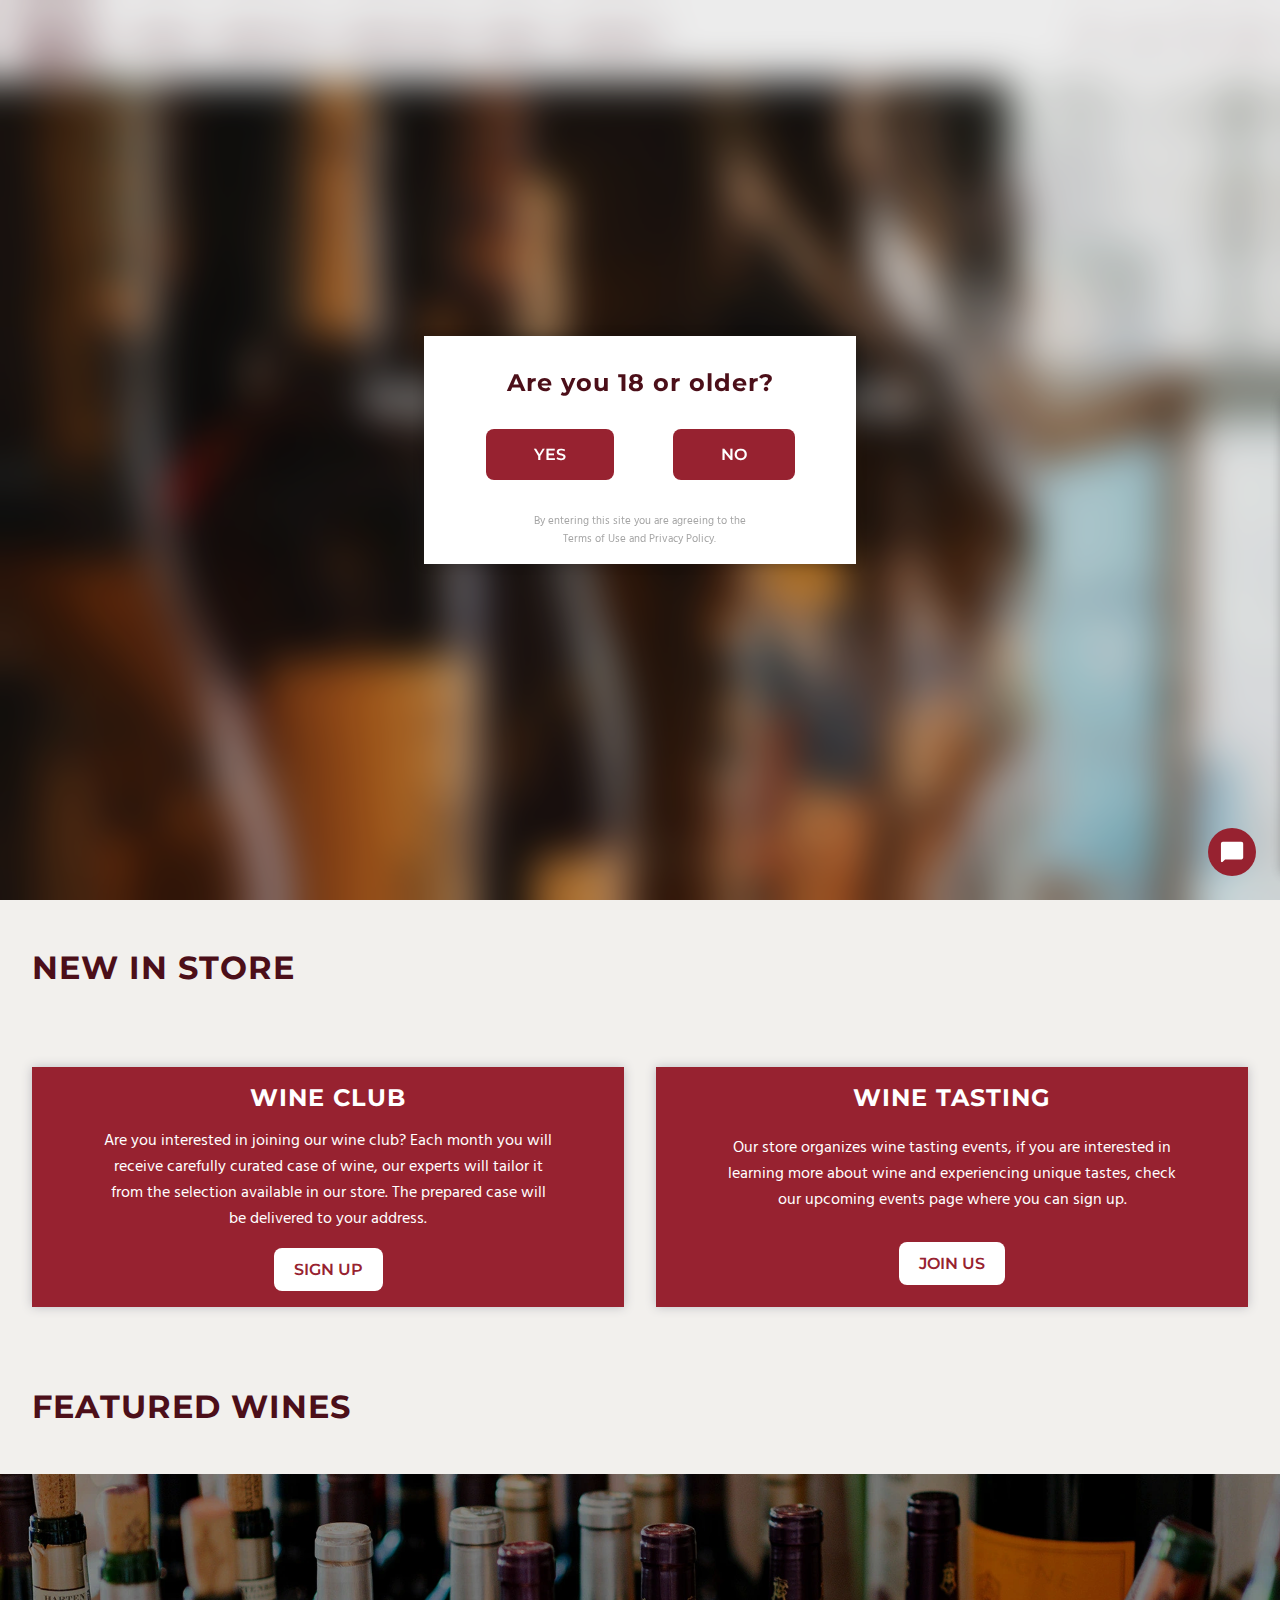
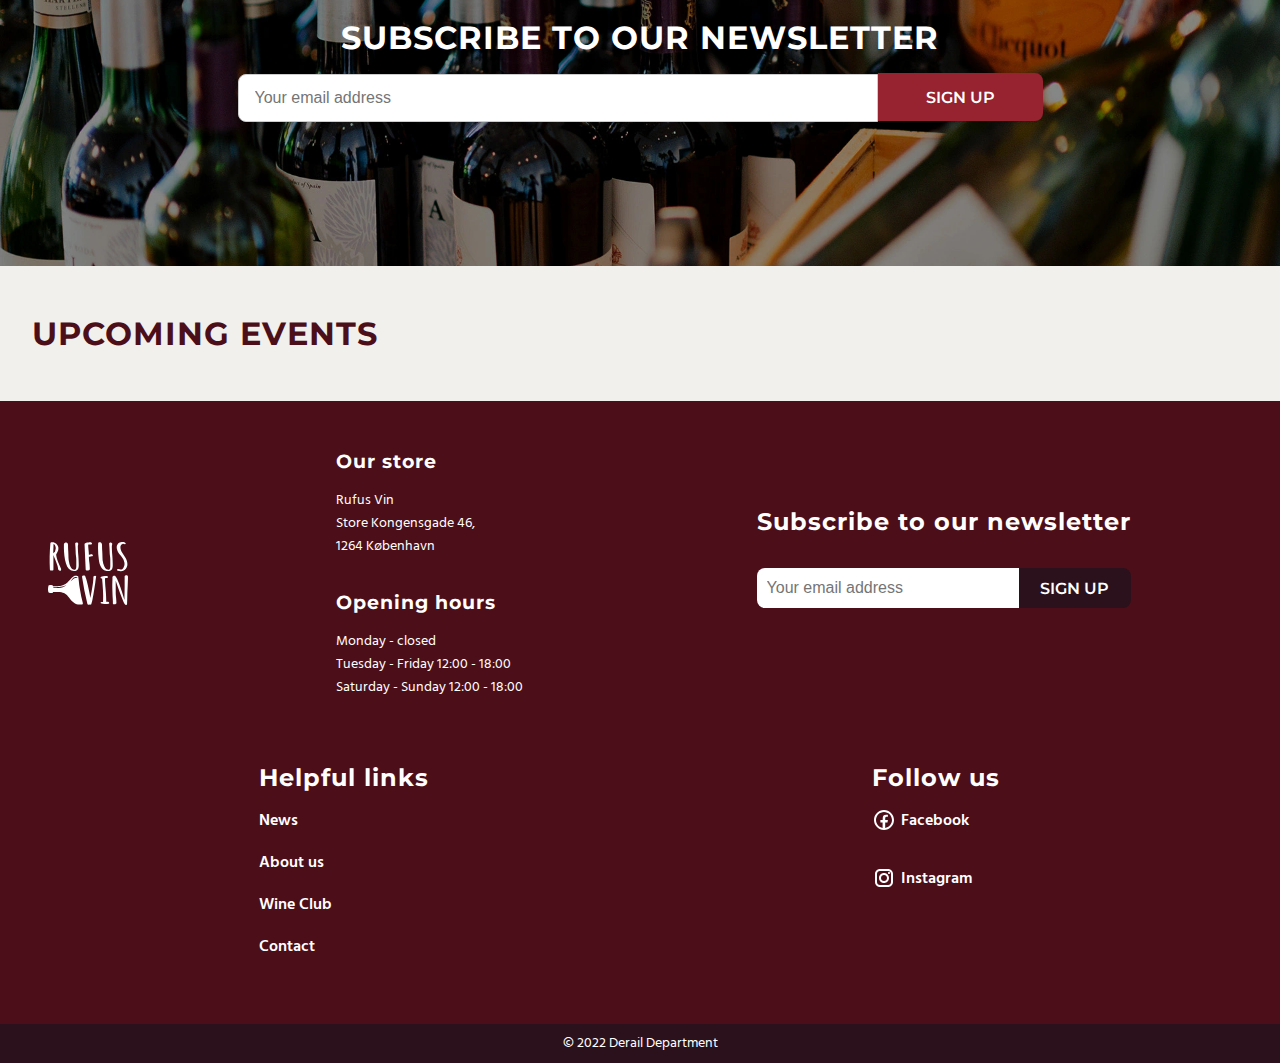
<file: index.html>
<!DOCTYPE html>
<html>
  <head>
    <meta charset="UTF-8" />
    <meta http-equiv="X-UA-Compatible" content="IE=edge" />
    <meta name="viewport" content="width=device-width, initial-scale=1.0" />
    <meta name="robots" content="noindex,nofollow" />
    <title>Rufus Vin - Homepage</title>
    <link rel="stylesheet" href="style/main.css" />
    <link
      rel="icon"
      type="image/x-icon"
      href="assets/icons/RufusVin-favicon.svg"
    />
  </head>
  <body>
    <div class="body-wrapper">
      <header>
        <section class="header-wrapper">
          <a href="index.html" class="header-logo"
            ><img src="assets/icons/RufusVin-logo-red.svg" alt="RufusVin logo"
          /></a>
          <div class="menu-toggle">
            <span class="burger"></span>
          </div>
          <nav class="header-menu">
            <ul>
              <li><a href="store.html">STORE</a></li>
              <li><a href="about-us.html">ABOUT US</a></li>
              <li><a href="wine-club.html">WINE CLUB</a></li>
              <li><a href="news.html">NEWS</a></li>
              <li><a href="contact.html">CONTACT</a></li>
            </ul>
            <section class="header-searchbar">
              <img src="assets/icons/ico-close.svg" class="searchbar-close" />
              <input type="text" placeholder="Type your search here" />
            </section>
            <ul class="header-menu-icons">
              <li>
                <a href="#" id="search-icon"
                  ><img src="assets/icons/ico-search.svg" alt="search" /><span
                    >SEARCH</span
                  ></a
                >
              </li>
              <li>
                <a href="account.html" id="account-icon"
                  ><img src="assets/icons/ico-account.svg" alt="account" /><span
                    >ACCOUNT</span
                  ></a
                >
              </li>
              <li>
                <a href="favorites.html" id="favorites-icon"
                  ><img src="assets/icons/ico-heart.svg" alt="favorites" /><span
                    >FAVORITES</span
                  ></a
                >
              </li>
              <li>
                <a href="basket.html" id="basket-icon"
                  ><img src="assets/icons/ico-basket.svg" alt="basket" /><span
                    >BASKET</span
                  ></a
                >
              </li>
            </ul>
          </nav>
        </section>
      </header>
      <section class="age-check-wrapper age-check-hidden">
        <section class="age-check-modal">
          <h2>Are you 18 or older?</h2>
          <div>
            <a class="button-2" id="cookie-yes"> YES </a>
            <a class="button-2" href="https://google.com" id="cookie-no">NO</a>
          </div>
          <p>
            By entering this site you are agreeing to the Terms of Use and
            Privacy Policy.
          </p>
        </section>
      </section>
      <section class="chat-wrapper">
        <span class="chat-window-toggle"
          ><img src="assets/icons/ico-chat-bubble.svg" alt="chat-bubble"
        /></span>
        <div class="chat-window-wrapper">
          <section class="chat-header">
            <h3>CHAT WITH OUR ASSISTANT</h3>
            <img src="assets/icons/ico-close-2.svg" />
          </section>
          <section class="chat-messages-wrapper">
            <span class="assistant-message">
              <h3>Rufus Vin</h3>
              Hello, this is our automated chat window, please send us a message
              and we will get back to you as soon as possible!</span
            >
          </section>
          <section class="chat-send-message">
            <input
              type="text"
              name="chat-message"
              id="chat-message"
              class="chat-message-box"
            />
            <button class="button-2">SEND MESSAGE</button>
          </section>
        </div>
      </section>
      <section class="newsletter-pop-up">
        <div>
          <image src="assets/icons/ico-close.svg"></image>
          <h3>THANK YOU FOR SUBSCRIBING!</h3>
          <p>We hope you enjoy our weekly newsletters!</p>
          <a class="button-2" id="newsletter-pop-up-button">OKAY</a>
        </div>
      </section>
      <section class="slider-wrapper">
        <span class="slider-nav-left"></span>
        <span class="slider-nav-right"></span>
        <div class="slide-selector">
          <span id="select-slide-1" class="selected-slide"></span>
          <span id="select-slide-2"></span>
          <span id="select-slide-3"></span>
        </div>
        <div class="slide-1">
          <div class="homepage-welcome-wrapper">
            <h1>WELCOME TO RUFUS VIN</h1>
            <p>Want to know more about us?</p>
            <a href="about-us.html" class="button-2">READ MORE</a>
          </div>
        </div>
        <div class="slide-2">
          <div class="homepage-welcome-wrapper">
            <h1>LOOKING FOR WINES?</h1>
            <p>Browse our amazing products</p>
            <a href="about-us.html" class="button-2">STORE PAGE</a>
          </div>
        </div>
        <div class="slide-3">
          <div class="homepage-welcome-wrapper">
            <h1>EXPERIENCE RUFUS VIN</h1>
            <p>Events happening every month</p>
            <a href="news.html" class="button-2">JOIN US</a>
          </div>
        </div>
      </section>
      <main class="homepage">
        <div class="spacer"></div>
        <section id="new-in-store" class="home-new-in-store">
          <h1>NEW IN STORE</h1>
          <!-- template -->
          <template id="product-card-template">
            <article class="product-card">
              <a href="product-page.html">
                <section class="pc-icon-wrapper">
                  <span class="pc-ico-country"></span>
                  <span class="pc-ico-type"></span>
                  <span class="pc-ico-food-1"></span>
                  <span class="pc-ico-food-2"></span>
                  <span class="pc-ico-natural"></span>
                  <span class="pc-ico-rating">4.5</span>
                </section>
                <section class="pc-desc-wrapper">
                  <p class="pc-price">299 kr.</p>
                  <p class="pc-producer">Domaine Guy Robin & Fils</p>
                  <p class="pc-wine-name">
                    Chablis 1er Cru ‘Montee de Tonnerre
                  </p>
                  <p class="pc-wine-type">Burgundy Chablis</p>
                </section>
                <img src="assets/images/placeholder.png" alt="wine-name" />
              </a>
            </article>
          </template>
        </section>
        <div class="spacer"></div>
        <section class="home-text-boxes">
          <div class="text-box">
            <h2>WINE CLUB</h2>
            <p>
              Are you interested in joining our wine club? Each month you will
              receive carefully curated case of wine, our experts will tailor it
              from the selection available in our store. The prepared case will
              be delivered to your address.
            </p>
            <a class="button" href="wine-club.html">SIGN UP</a>
          </div>
          <div class="text-box">
            <h2>WINE TASTING</h2>
            <p>
              Our store organizes wine tasting events, if you are interested in
              learning more about wine and experiencing unique tastes, check our
              upcoming events page where you can sign up.
            </p>
            <a class="button" href="news.html">JOIN US</a>
          </div>
        </section>
        <div class="spacer"></div>
        <section id="featured-wines" class="home-new-in-store">
          <h1>FEATURED WINES</h1>
        </section>
        <div class="spacer"></div>
        <section class="home-newsletter">
          <form id="homepage-newsletter">
            <h1>SUBSCRIBE TO OUR NEWSLETTER</h1>
            <div class="newsletter-form-wrapper">
              <input
                type="text"
                placeholder="Your email address"
                name="mail"
                required
              />
              <input type="submit" value="SIGN UP" />
            </div>
          </form>
        </section>
        <div class="spacer"></div>
        <section class="home-events">
          <h1>UPCOMING EVENTS</h1>
          <!-- template -->
          <template id="upcoming-events-template">
            <article class="event-card">
              <div class="event-image-wrapper">
                <h2>AMAZING EVENT</h2>
                <img
                  id="events-image"
                  src="assets/images/placeholder-event.jpg"
                />
              </div>
              <span id="events-content"></span>
              <a href="contact.html" class="button-2">SIGN UP</a>
            </article>
          </template>
        </section>
        <div class="spacer"></div>
      </main>
      <footer>
        <section class="footer-wrapper">
          <section class="footer-info">
            <div>
              <img
                src="assets/icons/RufusVin-logo-white.svg"
                alt="rufus vin logo white"
                class="footer-logo"
              />
            </div>
            <div class="footer-store-info">
              <div class="footer-store-address">
                <h2>Our store</h2>
                <ul>
                  <li>Rufus Vin</li>
                  <li>Store Kongensgade 46,</li>
                  <li>1264 København</li>
                </ul>
              </div>
              <div class="footer-store-opening-hours">
                <h2>Opening hours</h2>
                <ul>
                  <li>Monday - closed</li>
                  <li>Tuesday - Friday 12:00 - 18:00</li>
                  <li>Saturday - Sunday 12:00 - 18:00</li>
                </ul>
              </div>
            </div>
          </section>
          <section class="footer-newsletter">
            <form>
              <h2>Subscribe to our newsletter</h2>
              <div class="footer-newsletter-form-wrapper">
                <input
                  type="text"
                  placeholder="Your email address"
                  name="mail"
                  required
                />
                <input type="submit" value="SIGN UP" />
              </div>
            </form>
          </section>
          <section class="footer-links">
            <ul>
              <h2>Helpful links</h2>
              <li><a href="news.html">News</a></li>
              <li><a href="about-us.html">About us</a></li>
              <li><a href="wine-club.html">Wine Club</a></li>
              <li><a href="contact.html">Contact</a></li>
            </ul>
            <ul class="footer-some">
              <h2>Follow us</h2>
              <li>
                <a
                  href="https://www.facebook.com/RufusVin/"
                  target="_blank"
                  class="footer-facebook"
                  >Facebook</a
                >
              </li>
              <li>
                <a
                  href="https://www.instagram.com/rufus_vin/"
                  target="_blank"
                  class="footer-instagram"
                  >Instagram</a
                >
              </li>
            </ul>
          </section>
        </section>
        <div class="copyright">&copy; 2022 Derail Department</div>
      </footer>
      <script src="scripts/menu.js"></script>
      <script src="scripts/homepage-slider.js"></script>
      <script src="scripts/homepage-content.js"></script>
    </div>
  </body>
</html>
</file>
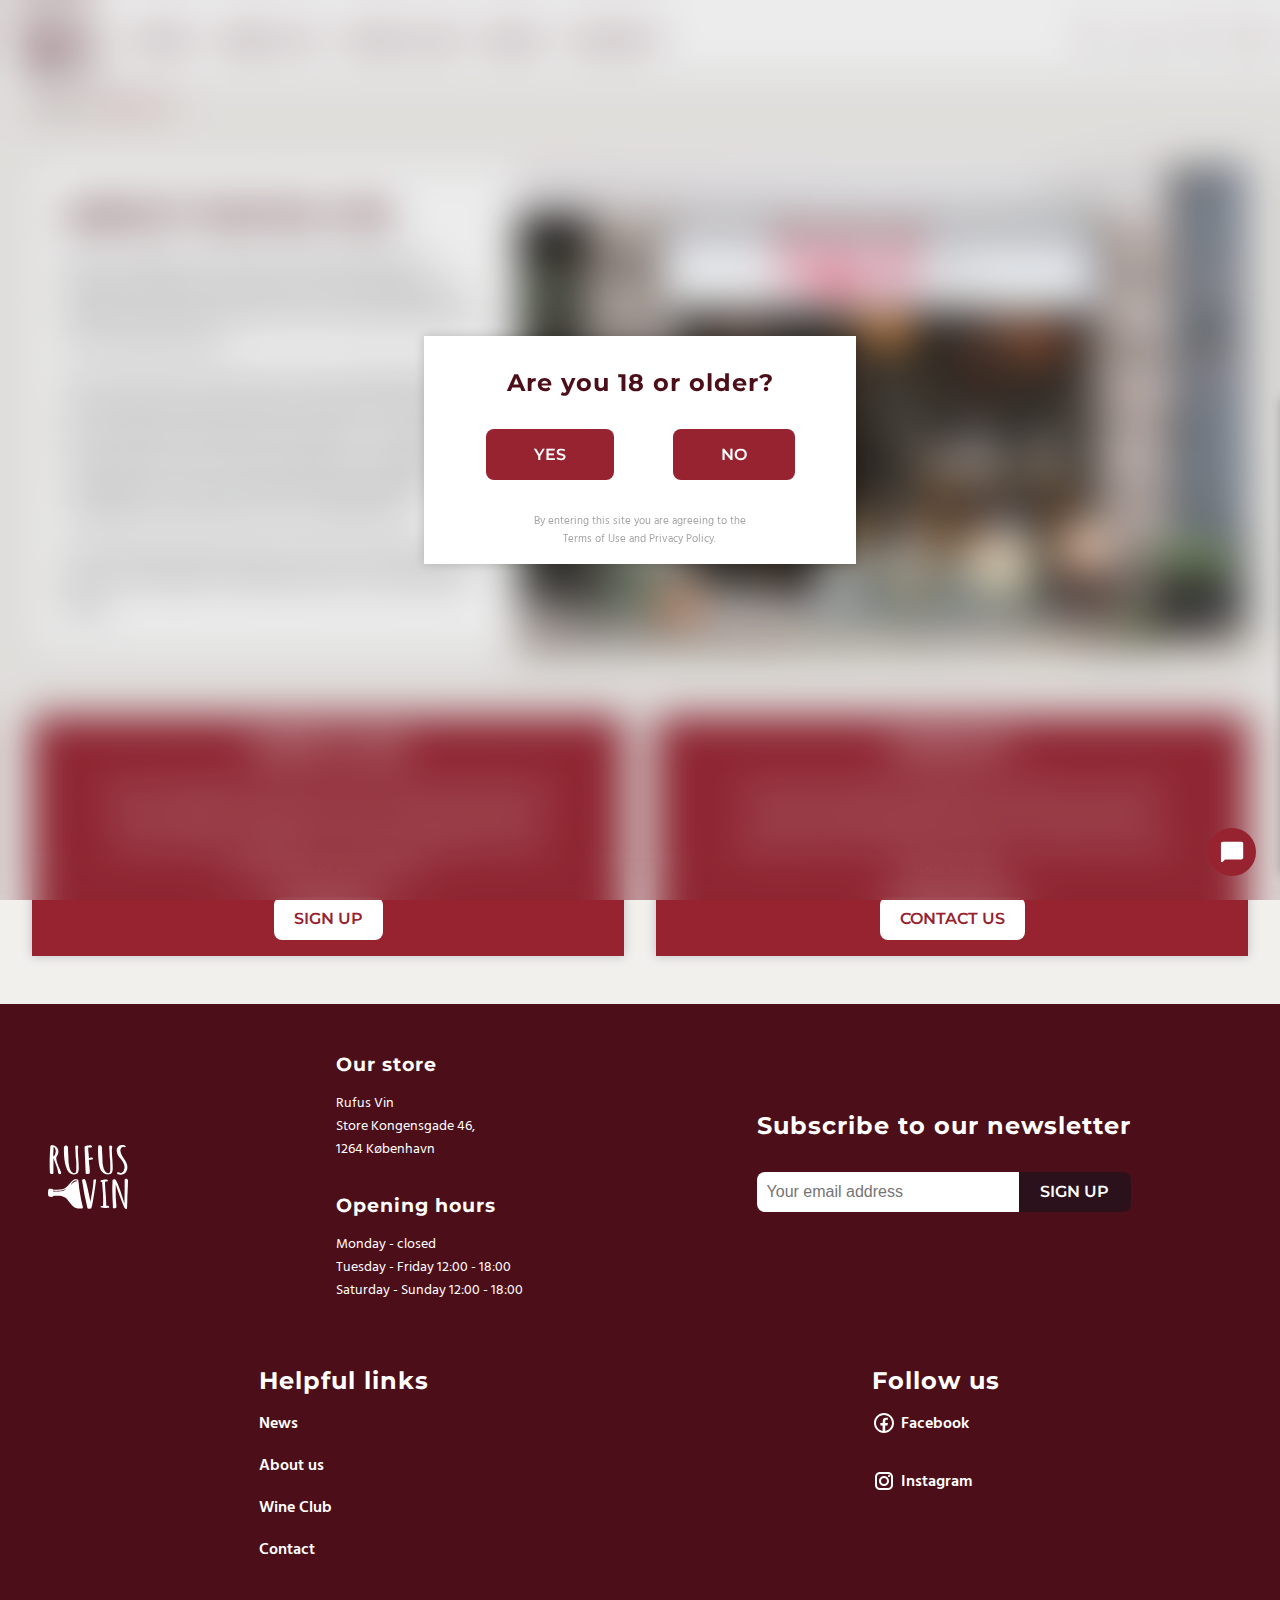
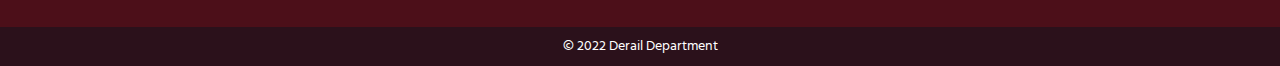
<file: about-us.html>
<!DOCTYPE html>
<html>
  <head>
    <meta charset="UTF-8" />
    <meta http-equiv="X-UA-Compatible" content="IE=edge" />
    <meta name="viewport" content="width=device-width, initial-scale=1.0" />
    <meta name="robots" content="noindex,nofollow" />
    <title>Rufus Vin - About Us</title>
    <link rel="stylesheet" href="style/main.css" />
    <link rel="stylesheet" href="style/content-pages.css" />
    <link
      rel="icon"
      type="image/x-icon"
      href="assets/icons/RufusVin-favicon.svg"
    />
  </head>
  <body>
    <div class="body-wrapper">
      <header>
        <section class="header-wrapper">
          <a href="index.html" class="header-logo"
            ><img src="assets/icons/RufusVin-logo-red.svg" alt="RufusVin logo"
          /></a>
          <div class="menu-toggle">
            <span class="burger"></span>
          </div>
          <nav class="header-menu">
            <ul>
              <li><a href="store.html">STORE</a></li>
              <li><a href="about-us.html">ABOUT US</a></li>
              <li><a href="wine-club.html">WINE CLUB</a></li>
              <li><a href="news.html">NEWS</a></li>
              <li><a href="contact.html">CONTACT</a></li>
            </ul>
            <section class="header-searchbar">
              <img src="assets/icons/ico-close.svg" class="searchbar-close" />
              <input type="text" placeholder="Type your search here" />
            </section>
            <ul class="header-menu-icons">
              <li>
                <a href="#" id="search-icon"
                  ><img src="assets/icons/ico-search.svg" alt="search" /><span
                    >SEARCH</span
                  ></a
                >
              </li>
              <li>
                <a href="account.html" id="account-icon"
                  ><img src="assets/icons/ico-account.svg" alt="account" /><span
                    >ACCOUNT</span
                  ></a
                >
              </li>
              <li>
                <a href="favorites.html" id="favorites-icon"
                  ><img src="assets/icons/ico-heart.svg" alt="favorites" /><span
                    >FAVORITES</span
                  ></a
                >
              </li>
              <li>
                <a href="basket.html" id="basket-icon"
                  ><img src="assets/icons/ico-basket.svg" alt="basket" /><span
                    >BASKET</span
                  ></a
                >
              </li>
            </ul>
          </nav>
        </section>
      </header>
      <section class="age-check-wrapper age-check-hidden">
        <section class="age-check-modal">
          <h2>Are you 18 or older?</h2>
          <div>
            <a class="button-2" id="cookie-yes"> YES </a>
            <a class="button-2" href="https://google.com" id="cookie-no">NO</a>
          </div>
          <p>
            By entering this site you are agreeing to the Terms of Use and
            Privacy Policy.
          </p>
        </section>
      </section>
      <section class="chat-wrapper">
        <span class="chat-window-toggle"
          ><img src="assets/icons/ico-chat-bubble.svg" alt="chat-bubble"
        /></span>
        <div class="chat-window-wrapper">
          <section class="chat-header">
            <h3>CHAT WITH OUR ASSISTANT</h3>
            <img src="assets/icons/ico-close-2.svg" />
          </section>
          <section class="chat-messages-wrapper">
            <span class="assistant-message">
              <h3>Rufus Vin</h3>
              Hello, this is our automated chat window, please send us a message
              and we will get back to you as soon as possible!</span
            >
          </section>
          <section class="chat-send-message">
            <input
              type="text"
              name="chat-message"
              id="chat-message"
              class="chat-message-box"
            />
            <button class="button-2">SEND MESSAGE</button>
          </section>
        </div>
      </section>
      <section class="newsletter-pop-up">
        <div>
          <image src="assets/icons/ico-close.svg"></image>
          <h3>THANK YOU FOR SUBSCRIBING!</h3>
          <p>We hope you enjoy our weekly newsletters!</p>
          <a class="button-2" id="newsletter-pop-up-button">OKAY</a>
        </div>
      </section>
      <main>
        <section class="breadcrumbs">
          <a href="index.html">Home</a>
          <span>About Us</span>
        </section>

        <section class="content-pages-wrapper">
          <div class="content-pages-text-box">
            <h1>ABOUT RUFUS VIN</h1>
            <p>
              Rufus Vin imports wines with nerve and energy from especially
              Burgundy and Germany. We have enjoyed and traded in wine for many
              years and now import quality wines from smaller producers.
            </p>
            <p>
              We love mature wine and have more than 800 different wines that
              are more than 10 years old and with wines dating back to 1840.
              Great experiences await here - which do not necessarily have to
              cost a farm. Ingenious for birthdays, anniversaries or other
              anniversaries where something completely unique needs to be on the
              (gift) table.
            </p>
            <p>
              We hold theme tastings every month and we advertise them here, on
              the website in the News and on our social media pages.
            </p>
          </div>
          <div class="content-pages-image-wrapper"></div>
        </section>
        <section class="home-text-boxes">
          <div class="text-box">
            <h2>WINE CLUB</h2>
            <p>
              Are you interested in joining our wine club? Each month you will
              receive carefully curated case of wine, our experts will tailor it
              from the selection available in our store. The prepared case will
              be delivered to your address.
            </p>
            <a class="button" href="wine-club.html">SIGN UP</a>
          </div>
          <div class="text-box">
            <h2>CONTACT</h2>
            <p>
              If you have any questions regarding our products, or you are in
              need of any recommendations of wine for a special event coming up,
              don't hesistate to contact us, our team is more than happy to
              help!
            </p>
            <a class="button" href="contact.html">CONTACT US</a>
          </div>
        </section>
        <div class="spacer"></div>
      </main>
      <footer>
        <section class="footer-wrapper">
          <section class="footer-info">
            <div>
              <img
                src="assets/icons/RufusVin-logo-white.svg"
                alt="rufus vin logo white"
                class="footer-logo"
              />
            </div>
            <div class="footer-store-info">
              <div class="footer-store-address">
                <h2>Our store</h2>
                <ul>
                  <li>Rufus Vin</li>
                  <li>Store Kongensgade 46,</li>
                  <li>1264 København</li>
                </ul>
              </div>
              <div class="footer-store-opening-hours">
                <h2>Opening hours</h2>
                <ul>
                  <li>Monday - closed</li>
                  <li>Tuesday - Friday 12:00 - 18:00</li>
                  <li>Saturday - Sunday 12:00 - 18:00</li>
                </ul>
              </div>
            </div>
          </section>
          <section class="footer-newsletter">
            <form>
              <h2>Subscribe to our newsletter</h2>
              <div class="footer-newsletter-form-wrapper">
                <input
                  type="text"
                  placeholder="Your email address"
                  name="mail"
                  required
                />
                <input type="submit" value="SIGN UP" />
              </div>
            </form>
          </section>
          <section class="footer-links">
            <ul>
              <h2>Helpful links</h2>
              <li><a href="news.html">News</a></li>
              <li><a href="about-us.html">About us</a></li>
              <li><a href="wine-club.html">Wine Club</a></li>
              <li><a href="contact.html">Contact</a></li>
            </ul>
            <ul class="footer-some">
              <h2>Follow us</h2>
              <li>
                <a
                  href="https://www.facebook.com/RufusVin/"
                  target="_blank"
                  class="footer-facebook"
                  >Facebook</a
                >
              </li>
              <li>
                <a
                  href="https://www.instagram.com/rufus_vin/"
                  target="_blank"
                  class="footer-instagram"
                  >Instagram</a
                >
              </li>
            </ul>
          </section>
        </section>
        <div class="copyright">&copy; 2022 Derail Department</div>
      </footer>
      <script src="scripts/menu.js"></script>
    </div>
  </body>
</html>
</file>
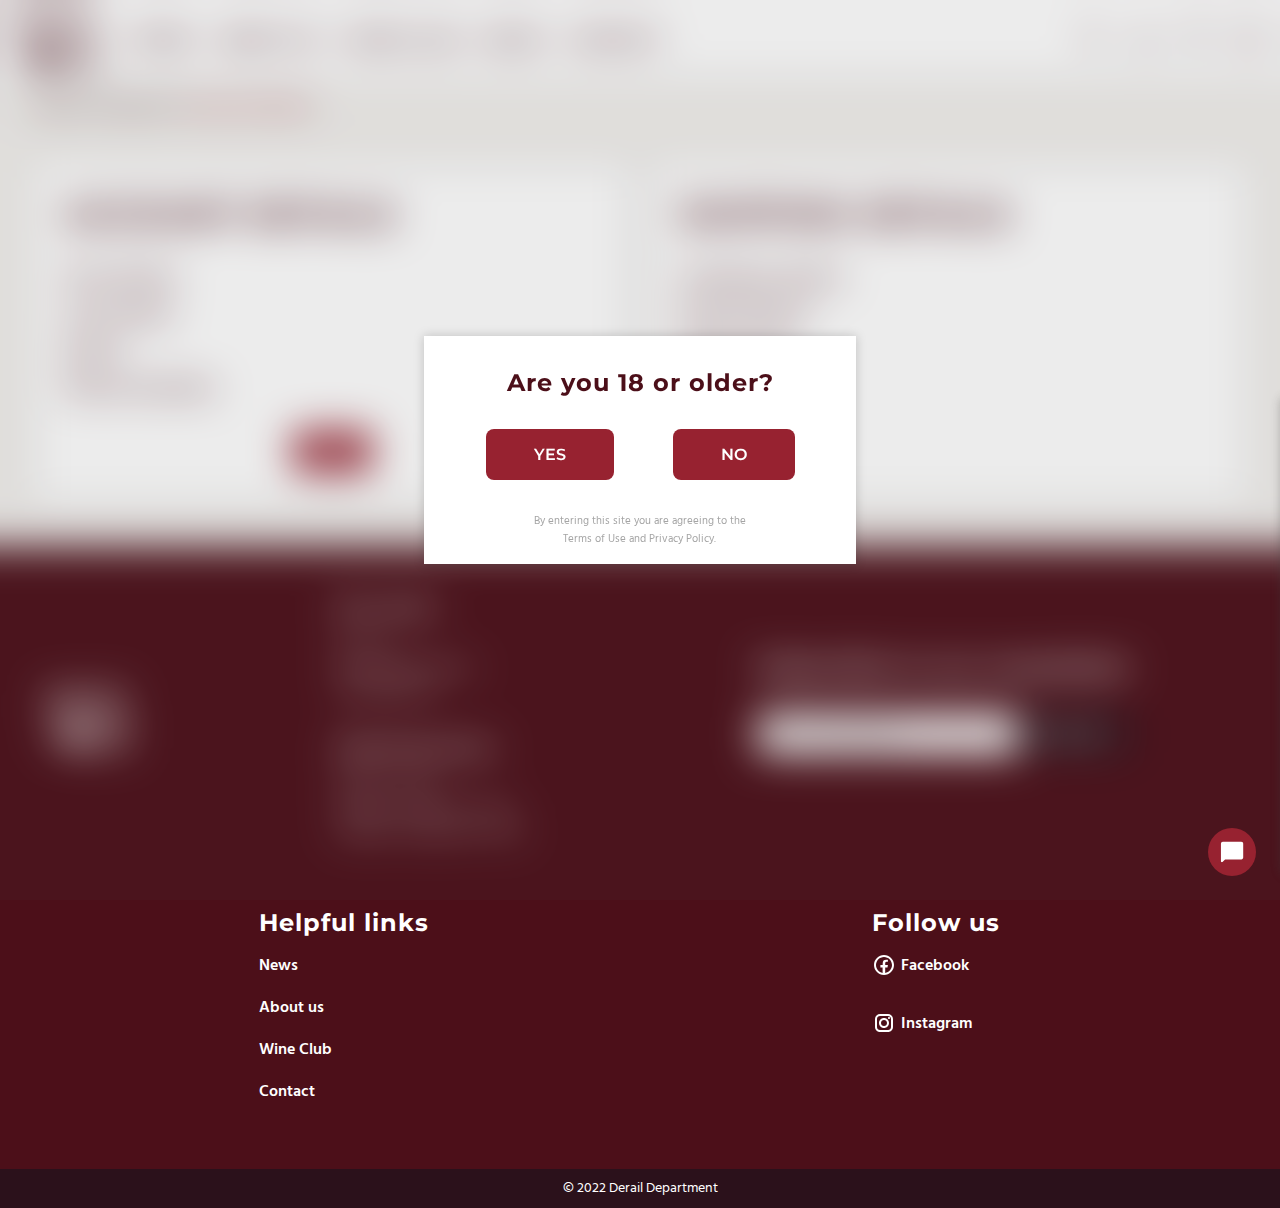
<file: account-details.html>
<!DOCTYPE html>
<html>
  <head>
    <meta charset="UTF-8" />
    <meta http-equiv="X-UA-Compatible" content="IE=edge" />
    <meta name="viewport" content="width=device-width, initial-scale=1.0" />
    <meta name="robots" content="noindex,nofollow" />
    <title>Rufus Vin - Account</title>
    <link rel="stylesheet" href="style/main.css" />
    <link rel="stylesheet" href="style/content-pages.css" />
    <link
      rel="icon"
      type="image/x-icon"
      href="assets/icons/RufusVin-favicon.svg"
    />
  </head>

  <body>
    <div class="body-wrapper">
      <header>
        <section class="header-wrapper">
          <a href="index.html" class="header-logo"
            ><img src="assets/icons/RufusVin-logo-red.svg" alt="RufusVin logo"
          /></a>
          <div class="menu-toggle">
            <span class="burger"></span>
          </div>
          <nav class="header-menu">
            <ul>
              <li><a href="store.html">STORE</a></li>
              <li><a href="about-us.html">ABOUT US</a></li>
              <li><a href="wine-club.html">WINE CLUB</a></li>
              <li><a href="news.html">NEWS</a></li>
              <li><a href="contact.html">CONTACT</a></li>
            </ul>
            <section class="header-searchbar">
              <img src="assets/icons/ico-close.svg" class="searchbar-close" />
              <input type="text" placeholder="Type your search here" />
            </section>
            <ul class="header-menu-icons">
              <li>
                <a href="#" id="search-icon"
                  ><img src="assets/icons/ico-search.svg" alt="search" /><span
                    >SEARCH</span
                  ></a
                >
              </li>
              <li>
                <a href="account.html" id="account-icon"
                  ><img src="assets/icons/ico-account.svg" alt="account" /><span
                    >ACCOUNT</span
                  ></a
                >
              </li>
              <li>
                <a href="favorites.html" id="favorites-icon"
                  ><img src="assets/icons/ico-heart.svg" alt="favorites" /><span
                    >FAVORITES</span
                  ></a
                >
              </li>
              <li>
                <a href="basket.html" id="basket-icon"
                  ><img src="assets/icons/ico-basket.svg" alt="basket" /><span
                    >BASKET</span
                  ></a
                >
              </li>
            </ul>
          </nav>
        </section>
      </header>
      <section class="age-check-wrapper age-check-hidden">
        <section class="age-check-modal">
          <h2>Are you 18 or older?</h2>
          <div>
            <a class="button-2" id="cookie-yes"> YES </a>
            <a class="button-2" href="https://google.com" id="cookie-no">NO</a>
          </div>
          <p>
            By entering this site you are agreeing to the Terms of Use and
            Privacy Policy.
          </p>
        </section>
      </section>

      <section class="chat-wrapper">
        <span class="chat-window-toggle"
          ><img src="assets/icons/ico-chat-bubble.svg" alt="chat-bubble"
        /></span>
        <div class="chat-window-wrapper">
          <section class="chat-header">
            <h3>CHAT WITH OUR ASSISTANT</h3>
            <img src="assets/icons/ico-close-2.svg" />
          </section>
          <section class="chat-messages-wrapper">
            <span class="assistant-message">
              <h3>Rufus Vin</h3>
              Hello, this is our automated chat window, please send us a message
              and we will get back to you as soon as possible!</span
            >
          </section>
          <section class="chat-send-message">
            <input
              type="text"
              name="chat-message"
              id="chat-message"
              class="chat-message-box"
            />
            <button class="button-2">SEND MESSAGE</button>
          </section>
        </div>
      </section>
      <section class="newsletter-pop-up">
        <div>
          <image src="assets/icons/ico-close.svg"></image>
          <h3>THANK YOU FOR SUBSCRIBING!</h3>
          <p>We hope you enjoy our weekly newsletters!</p>
          <a class="button-2" id="newsletter-pop-up-button">OKAY</a>
        </div>
      </section>
      <main class="account-details-page">
        <section class="edit-pop-up">
          <div>
            <image src="assets/icons/ico-close.svg"></image>
            <h3>MAINTANANCE</h3>
            <p>
              Currently this function is under maintanance until further notice.
            </p>
          </div>
        </section>
        <section class="breadcrumbs">
          <a href="index.html">Home</a>
          <a href="account.html">Account</a>
          <span>Account Details</span>
        </section>
        <section class="account-details-page-wrapper">
          <div class="account-details-page-text-box">
            <h1>ACCOUNT DETAILS</h1>
            <div class="account-details-wrapper">
              <h2>First Name</h2>
              <p id="details-first-name"></p>
              <h2>Last Name</h2>
              <p id="details-last-name"></p>
              <h2>Email</h2>
              <p id="details-email"></p>
              <h2>Phone Number</h2>
              <p id="details-phone-number"></p>
            </div>
            <a id="account-details-edit" class="button-2">EDIT</a>
          </div>
          <div class="account-details-page-text-box">
            <h1>SHIPPING DETAILS</h1>
            <div class="account-details-wrapper">
              <h2>Company Name</h2>
              <p id="details-company-name"></p>
              <h2>Street Name</h2>
              <p id="details-street-name"></p>
              <h2>Apartment</h2>
              <p id="details-apartment"></p>
              <h2>Country</h2>
              <p id="details-country"></p>
              <h2>City</h2>
              <p id="details-city"></p>
              <h2>Postal Code</h2>
              <p id="details-postal-code"></p>
            </div>
          </div>
        </section>
      </main>
      <footer>
        <section class="footer-wrapper">
          <section class="footer-info">
            <div>
              <img
                src="assets/icons/RufusVin-logo-white.svg"
                alt="rufus vin logo white"
                class="footer-logo"
              />
            </div>
            <div class="footer-store-info">
              <div class="footer-store-address">
                <h2>Our store</h2>
                <ul>
                  <li>Rufus Vin</li>
                  <li>Store Kongensgade 46,</li>
                  <li>1264 København</li>
                </ul>
              </div>
              <div class="footer-store-opening-hours">
                <h2>Opening hours</h2>
                <ul>
                  <li>Monday - closed</li>
                  <li>Tuesday - Friday 12:00 - 18:00</li>
                  <li>Saturday - Sunday 12:00 - 18:00</li>
                </ul>
              </div>
            </div>
          </section>
          <section class="footer-newsletter">
            <form>
              <h2>Subscribe to our newsletter</h2>
              <div class="footer-newsletter-form-wrapper">
                <input
                  type="text"
                  placeholder="Your email address"
                  name="mail"
                  required
                />
                <input type="submit" value="SIGN UP" />
              </div>
            </form>
          </section>
          <section class="footer-links">
            <ul>
              <h2>Helpful links</h2>
              <li><a href="news.html">News</a></li>
              <li><a href="about-us.html">About us</a></li>
              <li><a href="wine-club.html">Wine Club</a></li>
              <li><a href="contact.html">Contact</a></li>
            </ul>
            <ul class="footer-some">
              <h2>Follow us</h2>
              <li>
                <a
                  href="https://www.facebook.com/RufusVin/"
                  target="_blank"
                  class="footer-facebook"
                  >Facebook</a
                >
              </li>
              <li>
                <a
                  href="https://www.instagram.com/rufus_vin/"
                  target="_blank"
                  class="footer-instagram"
                  >Instagram</a
                >
              </li>
            </ul>
          </section>
        </section>
        <div class="copyright">&copy; 2022 Derail Department</div>
      </footer>
      <script src="scripts/menu.js"></script>
      <script src="scripts/account-details.js"></script>
    </div>
  </body>
</html>
</file>
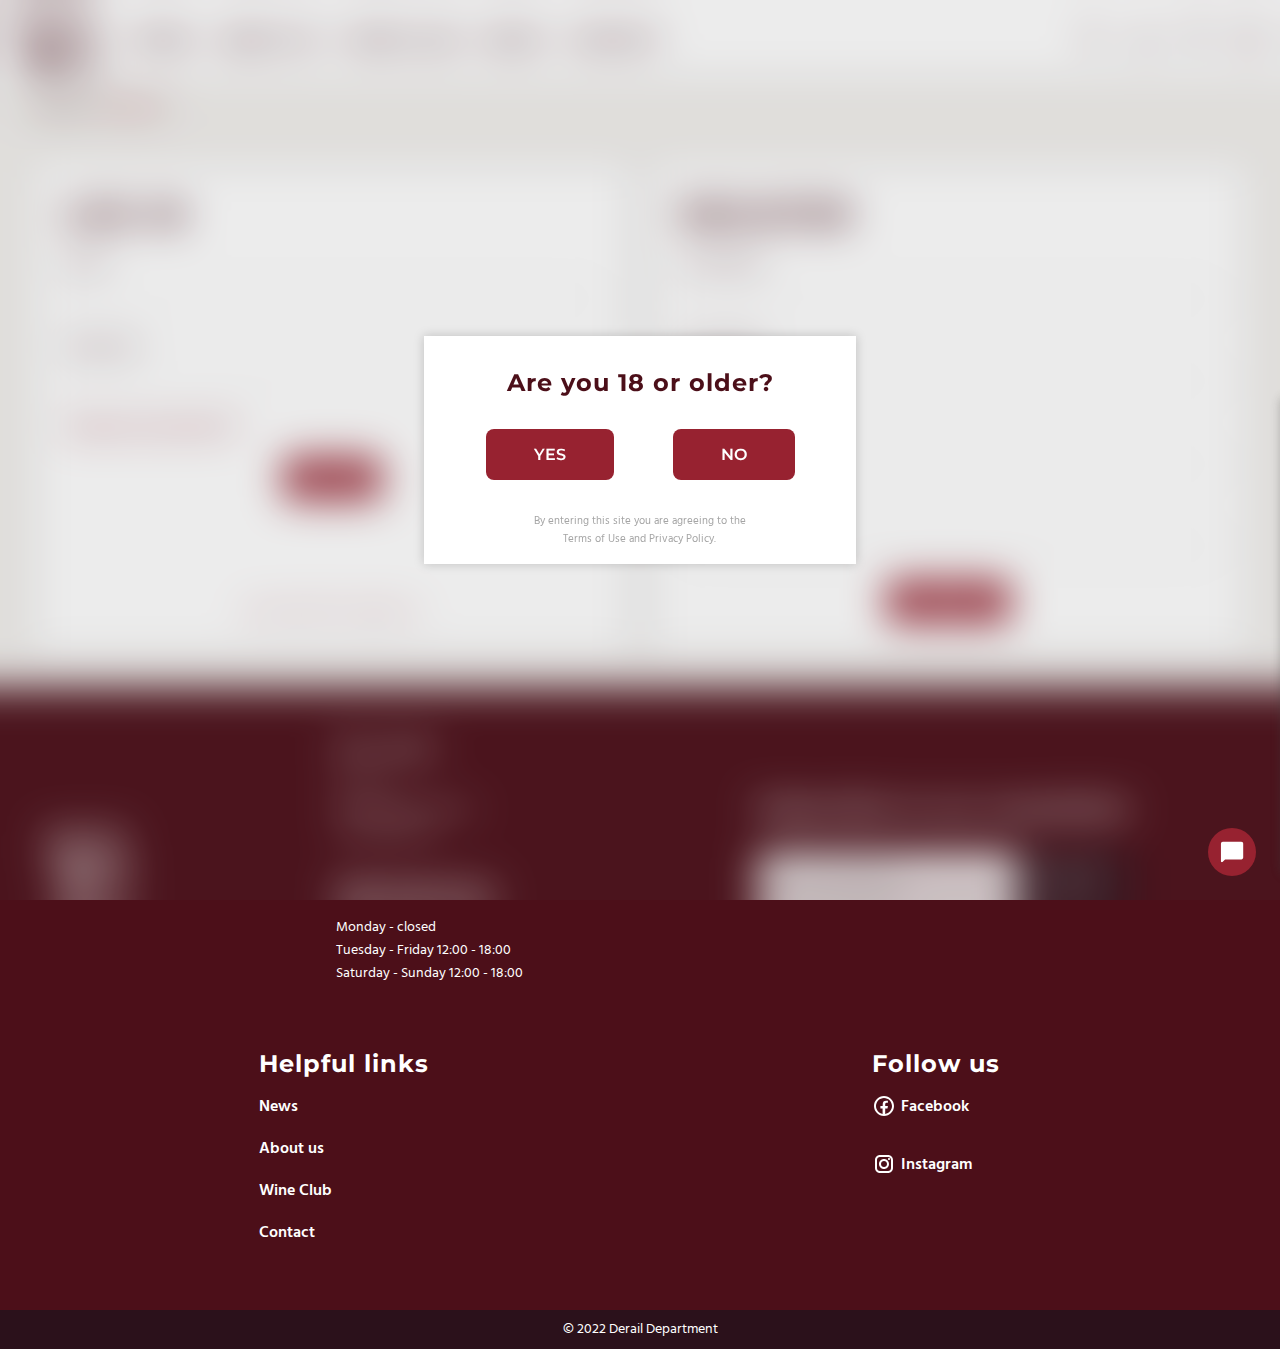
<file: account.html>
<!DOCTYPE html>
<html>
  <head>
    <meta charset="UTF-8" />
    <meta http-equiv="X-UA-Compatible" content="IE=edge" />
    <meta name="viewport" content="width=device-width, initial-scale=1.0" />
    <meta name="robots" content="noindex,nofollow" />
    <title>Rufus Vin - Account</title>
    <link rel="stylesheet" href="style/main.css" />
    <link rel="stylesheet" href="style/content-pages.css" />
    <link
      rel="icon"
      type="image/x-icon"
      href="assets/icons/RufusVin-favicon.svg"
    />
  </head>

  <body>
    <div class="body-wrapper">
      <header>
        <section class="header-wrapper">
          <a href="index.html" class="header-logo"
            ><img src="assets/icons/RufusVin-logo-red.svg" alt="RufusVin logo"
          /></a>
          <div class="menu-toggle">
            <span class="burger"></span>
          </div>
          <nav class="header-menu">
            <ul>
              <li><a href="store.html">STORE</a></li>
              <li><a href="about-us.html">ABOUT US</a></li>
              <li><a href="wine-club.html">WINE CLUB</a></li>
              <li><a href="news.html">NEWS</a></li>
              <li><a href="contact.html">CONTACT</a></li>
            </ul>
            <section class="header-searchbar">
              <img src="assets/icons/ico-close.svg" class="searchbar-close" />
              <input type="text" placeholder="Type your search here" />
            </section>
            <ul class="header-menu-icons">
              <li>
                <a href="#" id="search-icon"
                  ><img src="assets/icons/ico-search.svg" alt="search" /><span
                    >SEARCH</span
                  ></a
                >
              </li>
              <li>
                <a href="account.html" id="account-icon"
                  ><img src="assets/icons/ico-account.svg" alt="account" /><span
                    >ACCOUNT</span
                  ></a
                >
              </li>
              <li>
                <a href="favorites.html" id="favorites-icon"
                  ><img src="assets/icons/ico-heart.svg" alt="favorites" /><span
                    >FAVORITES</span
                  ></a
                >
              </li>
              <li>
                <a href="basket.html" id="basket-icon"
                  ><img src="assets/icons/ico-basket.svg" alt="basket" /><span
                    >BASKET</span
                  ></a
                >
              </li>
            </ul>
          </nav>
        </section>
      </header>
      <section class="age-check-wrapper age-check-hidden">
        <section class="age-check-modal">
          <h2>Are you 18 or older?</h2>
          <div>
            <a class="button-2" id="cookie-yes"> YES </a>
            <a class="button-2" href="https://google.com" id="cookie-no">NO</a>
          </div>
          <p>
            By entering this site you are agreeing to the Terms of Use and
            Privacy Policy.
          </p>
        </section>
      </section>
      <section class="chat-wrapper">
        <span class="chat-window-toggle"
          ><img src="assets/icons/ico-chat-bubble.svg" alt="chat-bubble"
        /></span>
        <div class="chat-window-wrapper">
          <section class="chat-header">
            <h3>CHAT WITH OUR ASSISTANT</h3>
            <img src="assets/icons/ico-close-2.svg" />
          </section>
          <section class="chat-messages-wrapper">
            <span class="assistant-message">
              <h3>Rufus Vin</h3>
              Hello, this is our automated chat window, please send us a message
              and we will get back to you as soon as possible!</span
            >
          </section>
          <section class="chat-send-message">
            <input
              type="text"
              name="chat-message"
              id="chat-message"
              class="chat-message-box"
            />
            <button class="button-2">SEND MESSAGE</button>
          </section>
        </div>
      </section>
      <section class="newsletter-pop-up">
        <div>
          <image src="assets/icons/ico-close.svg"></image>
          <h3>THANK YOU FOR SUBSCRIBING!</h3>
          <p>We hope you enjoy our weekly newsletters!</p>
          <a class="button-2" id="newsletter-pop-up-button">OKAY</a>
        </div>
      </section>
      <main>
        <section class="account-pop-up">
          <div>
            <image src="assets/icons/ico-close.svg"></image>
            <h3>MAINTANANCE</h3>
            <p>We are sorry!</p>
            <p>
              Currently this function is under maintanance until further notice.
            </p>
            <a href="index.html" class="button-2"> BACK TO HOMEPAGE</a>
          </div>
        </section>
        <section class="log-in-pop-up">
          <div>
            <image src="assets/icons/ico-close.svg"></image>
            <h3>WRONG PASSWORD OR EMAIL</h3>
            <p>
              Account with this password not found in the system. Please check
              your credentials before logging in.
            </p>
          </div>
        </section>
        <section class="breadcrumbs">
          <a href="index.html">Home</a>
          <span>Account</span>
        </section>
        <section class="account-page-wrapper">
          <div class="account-page-text-box">
            <h1>LOG IN</h1>
            <form class="account-form">
              <div class="input-account-email-log-in">
                <label for="account-name">Email</label>
                <input
                  class="input-account-email-log-in"
                  type="email"
                  id="account-email-log-in"
                  name="Email"
                />
              </div>
              <div>
                <label for="account-password-log-in">Password</label>
                <input
                  class="input-account-page"
                  type="password"
                  id="account-password-log-in"
                  name="password"
                />
              </div>
              <div>
                <a id="account-link-3" class="account-text-link"
                  >Forgot your passoword?</a
                >
              </div>
            </form>
            <a id="account-link" class="button-2">LOG IN</a>
            <a
              href="contact.html"
              class="account-text-link account-contact-link"
              >Having problems logging in?</a
            >
          </div>
          <div class="account-page-text-box">
            <h1>REGISTER</h1>
            <form class="account-form">
              <div>
                <label for="account-first-name">First Name</label>
                <input
                  class="input-account-first-name-register"
                  type="text"
                  id="account-first-name"
                  name="First-Name"
                />
              </div>
              <div>
                <label for="account-last-name">Last Name</label>
                <input
                  class="input-account-last-name-register"
                  type="text"
                  id="account-last-name-register"
                  name="Last-Name"
                />
              </div>
              <div>
                <label for="account-email">Email</label>
                <input
                  class="input-account-page"
                  type="email"
                  id="account-email"
                  name="Email"
                />
              </div>
              <div>
                <label for="account-password-register">Password</label>
                <input
                  class="input-account-page"
                  type="password"
                  id="account-password-register"
                  name="password"
                />
              </div>
            </form>
            <a id="account-link-2" class="button-2">REGISTER</a>
          </div>
        </section>
      </main>
      <footer>
        <section class="footer-wrapper">
          <section class="footer-info">
            <div>
              <img
                src="assets/icons/RufusVin-logo-white.svg"
                alt="rufus vin logo white"
                class="footer-logo"
              />
            </div>
            <div class="footer-store-info">
              <div class="footer-store-address">
                <h2>Our store</h2>
                <ul>
                  <li>Rufus Vin</li>
                  <li>Store Kongensgade 46,</li>
                  <li>1264 København</li>
                </ul>
              </div>
              <div class="footer-store-opening-hours">
                <h2>Opening hours</h2>
                <ul>
                  <li>Monday - closed</li>
                  <li>Tuesday - Friday 12:00 - 18:00</li>
                  <li>Saturday - Sunday 12:00 - 18:00</li>
                </ul>
              </div>
            </div>
          </section>
          <section class="footer-newsletter">
            <form>
              <h2>Subscribe to our newsletter</h2>
              <div class="footer-newsletter-form-wrapper">
                <input
                  type="text"
                  placeholder="Your email address"
                  name="mail"
                  required
                />
                <input type="submit" value="SIGN UP" />
              </div>
            </form>
          </section>
          <section class="footer-links">
            <ul>
              <h2>Helpful links</h2>
              <li><a href="news.html">News</a></li>
              <li><a href="about-us.html">About us</a></li>
              <li><a href="wine-club.html">Wine Club</a></li>
              <li><a href="contact.html">Contact</a></li>
            </ul>
            <ul class="footer-some">
              <h2>Follow us</h2>
              <li>
                <a
                  href="https://www.facebook.com/RufusVin/"
                  target="_blank"
                  class="footer-facebook"
                  >Facebook</a
                >
              </li>
              <li>
                <a
                  href="https://www.instagram.com/rufus_vin/"
                  target="_blank"
                  class="footer-instagram"
                  >Instagram</a
                >
              </li>
            </ul>
          </section>
        </section>
        <div class="copyright">&copy; 2022 Derail Department</div>
      </footer>
      <script src="scripts/menu.js"></script>
      <script src="scripts/account.js"></script>
    </div>
  </body>
</html>
</file>
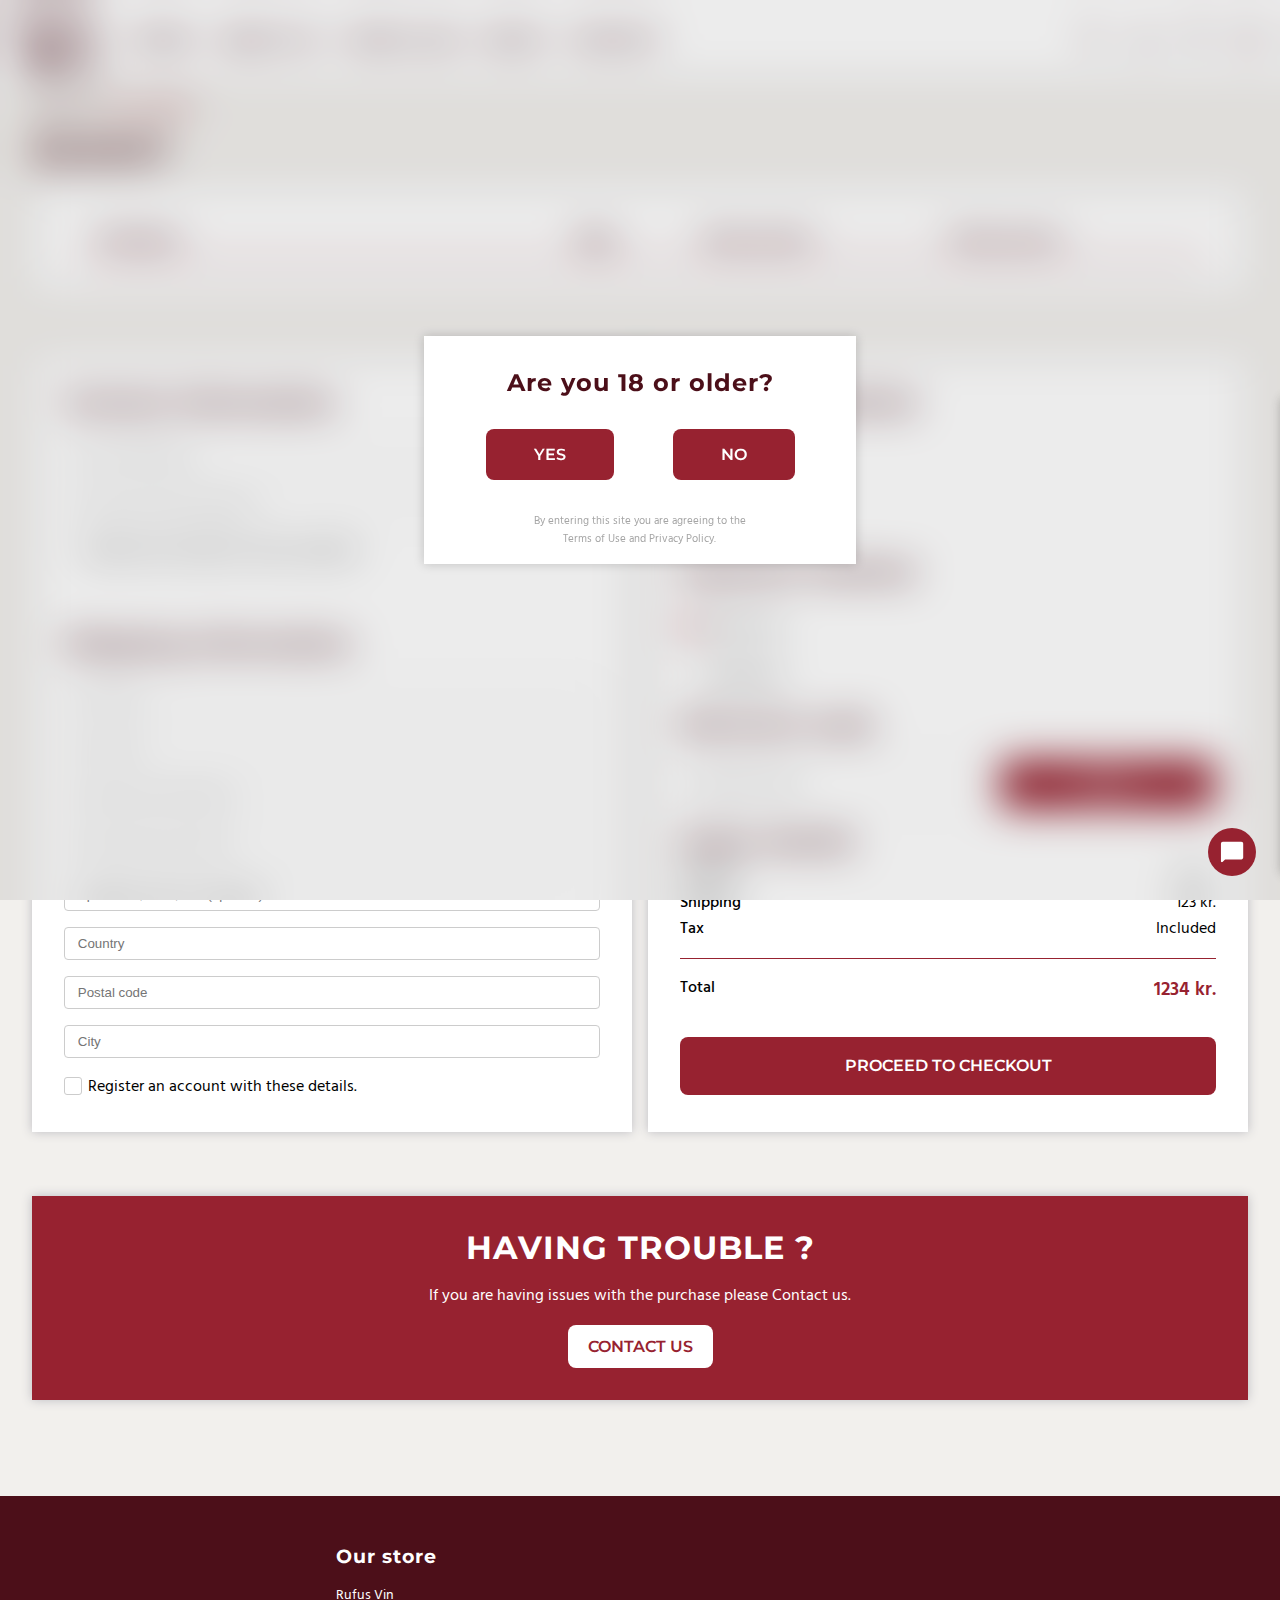
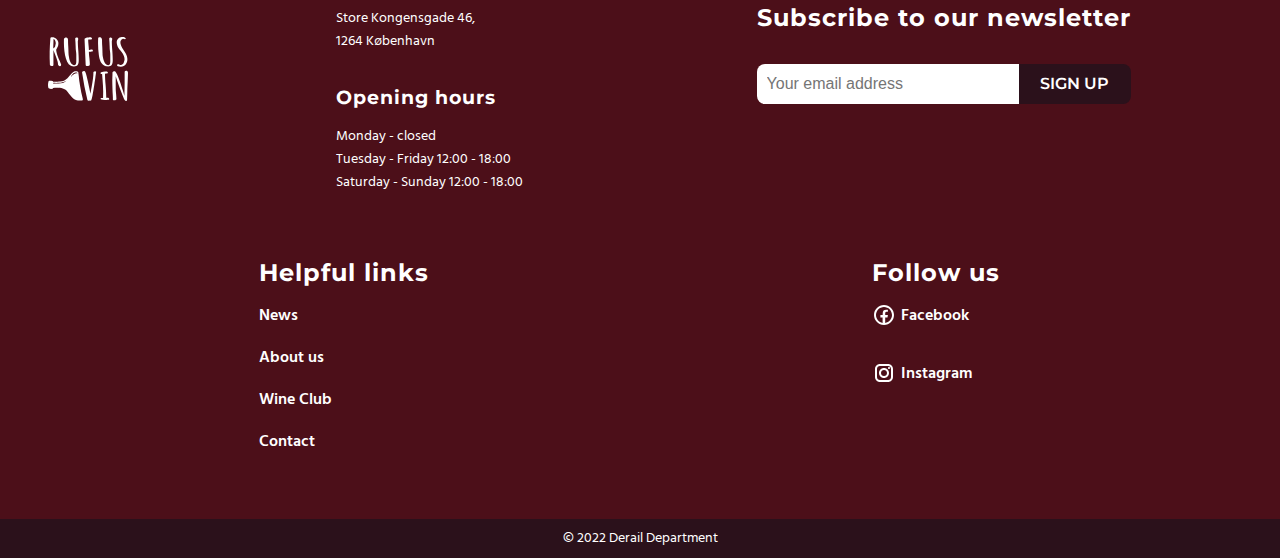
<file: basket.html>
<!DOCTYPE html>
<html>
  <head>
    <meta charset="UTF-8" />
    <meta http-equiv="X-UA-Compatible" content="IE=edge" />
    <meta name="viewport" content="width=device-width, initial-scale=1.0" />
    <meta name="robots" content="noindex,nofollow" />
    <title>Rufus Vin - Basket</title>
    <link rel="stylesheet" href="style/main.css" />
    <link rel="stylesheet" href="style/basket.css" />
    <link
      rel="icon"
      type="image/x-icon"
      href="assets/icons/RufusVin-favicon.svg"
    />
  </head>
  <body>
    <div class="body-wrapper">
      <header>
        <section class="header-wrapper">
          <a href="index.html" class="header-logo"
            ><img src="assets/icons/RufusVin-logo-red.svg" alt="RufusVin logo"
          /></a>
          <div class="menu-toggle">
            <span class="burger"></span>
          </div>
          <nav class="header-menu">
            <ul>
              <li><a href="store.html">STORE</a></li>
              <li><a href="about-us.html">ABOUT US</a></li>
              <li><a href="wine-club.html">WINE CLUB</a></li>
              <li><a href="news.html">NEWS</a></li>
              <li><a href="contact.html">CONTACT</a></li>
            </ul>
            <section class="header-searchbar">
              <img src="assets/icons/ico-close.svg" class="searchbar-close" />
              <input type="text" placeholder="Type your search here" />
            </section>
            <ul class="header-menu-icons">
              <li>
                <a href="#" id="search-icon"
                  ><img src="assets/icons/ico-search.svg" alt="search" /><span
                    >SEARCH</span
                  ></a
                >
              </li>
              <li>
                <a href="account.html" id="account-icon"
                  ><img src="assets/icons/ico-account.svg" alt="account" /><span
                    >ACCOUNT</span
                  ></a
                >
              </li>
              <li>
                <a href="favorites.html" id="favorites-icon"
                  ><img src="assets/icons/ico-heart.svg" alt="favorites" /><span
                    >FAVORITES</span
                  ></a
                >
              </li>
              <li>
                <a href="basket.html" id="basket-icon"
                  ><img src="assets/icons/ico-basket.svg" alt="basket" /><span
                    >BASKET</span
                  ></a
                >
              </li>
            </ul>
          </nav>
        </section>
      </header>
      <section class="age-check-wrapper age-check-hidden">
        <section class="age-check-modal">
          <h2>Are you 18 or older?</h2>
          <div>
            <a class="button-2" id="cookie-yes"> YES </a>
            <a class="button-2" href="https://google.com" id="cookie-no">NO</a>
          </div>
          <p>
            By entering this site you are agreeing to the Terms of Use and
            Privacy Policy.
          </p>
        </section>
      </section>
      <section class="chat-wrapper">
        <span class="chat-window-toggle"
          ><img src="assets/icons/ico-chat-bubble.svg" alt="chat-bubble"
        /></span>
        <div class="chat-window-wrapper">
          <section class="chat-header">
            <h3>CHAT WITH OUR ASSISTANT</h3>
            <img src="assets/icons/ico-close-2.svg" />
          </section>
          <section class="chat-messages-wrapper">
            <span class="assistant-message">
              <h3>Rufus Vin</h3>
              Hello, this is our automated chat window, please send us a message
              and we will get back to you as soon as possible!</span
            >
          </section>
          <section class="chat-send-message">
            <input
              type="text"
              name="chat-message"
              id="chat-message"
              class="chat-message-box"
            />
            <button class="button-2">SEND MESSAGE</button>
          </section>
        </div>
      </section>
      <section class="newsletter-pop-up">
        <div>
          <image src="assets/icons/ico-close.svg"></image>
          <h3>THANK YOU FOR SUBSCRIBING!</h3>
          <p>We hope you enjoy our weekly newsletters!</p>
          <a class="button-2" id="newsletter-pop-up-button">OKAY</a>
        </div>
      </section>
      <main>
        <section class="breadcrumbs">
          <a href="index.html">Home</a>
          <span>Your basket</span>
        </section>
        <div class="basket-page">
          <h1>BASKET</h1>
          <section class="basket-contents-wrapper">
            <section>
              <div class="basket-headers">
                <h2>Product</h2>
                <h2>Qty.</h2>
                <h2>Item price</h2>
                <h2>Total price</h2>
              </div>
              <div class="basket-line"></div>
              <div class="basket-contents">
                <template id="basket-card-template">
                  <article class="basket-product-card">
                    <img src="assets/images/placeholder.png" />
                    <a class="basket-pc-name" href=""
                      >Freiherr Langwerth von Simmern - Rauenthaler Baiken
                      Riesling</a
                    >
                    <p class="basket-pc-quantity">2</p>
                    <p class="basket-pc-item-price">249.00 kr.</p>
                    <p class="basket-pc-total-price">498.00 kr.</p>
                    <button
                      class="remove-from-basket"
                      onclick="return this.parentNode.remove();"
                    ></button>
                  </article>
                </template>
              </div>
            </section>
          </section>
          <section>
            <form class="basket-checkout" action="thankyou.html" method="get">
              <script></script>
              <div class="basket-form">
                <section class="basket-information">
                  <h2>Contact information</h2>
                  <input
                    type="email"
                    name="email"
                    placeholder="Your email address"
                    required
                  />
                  <input
                    type="tel"
                    name="phone"
                    placeholder="Your phone number (optional)"
                  />
                  <div>
                    <input type="checkbox" name="newsletter" id="newsletter" />
                    <label for="newsletter"
                      >Keep me up to date on news and offers</label
                    >
                  </div>
                </section>
                <section class="basket-payment-information">
                  <h2>Shipping information</h2>
                  <input
                    type="text"
                    name="first-name"
                    placeholder="First name"
                    required
                  />
                  <input
                    type="text"
                    name="last-name"
                    placeholder="Last name"
                    required
                  />
                  <input
                    type="text"
                    name="company"
                    placeholder="Company name (optional)"
                    class="long-input"
                  />
                  <input
                    type="text"
                    name="address-1"
                    placeholder="Street and house number"
                    class="long-input"
                    required
                  />
                  <input
                    type="text"
                    name="address-2"
                    placeholder="Apartment, suite, etc. (optional)"
                    class="long-input"
                  />
                  <input
                    type="text"
                    name="country"
                    placeholder="Country"
                    class="long-input"
                    required
                  />
                  <input
                    type="text"
                    name="postal-code"
                    placeholder="Postal code"
                    required
                  />
                  <input type="text" name="city" placeholder="City" required />
                  <div class="long-input">
                    <input
                      type="checkbox"
                      name="make-account"
                      id="make-account"
                    />
                    <label for="make-account"
                      >Register an account with these details.</label
                    >
                  </div>
                </section>
              </div>
              <div class="checkout-wrapper">
                <section class="payment-methods">
                  <h2>Shipping method</h2>
                  <div class="radio-element" id="pick-up-label">
                    <input
                      type="radio"
                      name="delivery-method"
                      id="pick-up"
                      checked
                      value="checked"
                    />
                    <label for="pick-up">Pick up - 0kr</label>
                  </div>
                  <div class="radio-element" id="shipping-label">
                    <input
                      type="radio"
                      name="delivery-method"
                      id="shipping"
                      value="checked"
                    />
                    <label for="shipping">Shipping - 49 kr.</label>
                  </div>
                  <h2>Payment method</h2>
                  <div class="radio-element">
                    <input
                      type="radio"
                      name="payment-method"
                      id="credit-card"
                      checked
                    />
                    <label for="credit-card">Credit card</label>
                  </div>
                  <div class="radio-element">
                    <input type="radio" name="payment-method" id="google-pay" />
                    <label for="google-pay">Google pay</label>
                  </div>
                  <div class="basket-discount">
                    <h2>Discount code</h2>
                    <input
                      type="text"
                      name="basket-discount"
                      placeholder="Discount code"
                      id="discount-code"
                    />
                    <span class="button-2">APPLY</span>
                  </div>
                  <div class="basket-order-details">
                    <h2>Order details</h2>
                    <div class="order-summary">
                      <p>Subtotal</p>
                      <p id="subtotal-amount">123 kr.</p>
                      <p>Shipping</p>
                      <p id="shipping-amount">123 kr.</p>
                      <p>Tax</p>
                      <p id="tax-amount">Included</p>
                      <div class="summary-line"></div>
                      <p>Total</p>
                      <p id="total-amount">1234 kr.</p>
                    </div>
                    <input
                      type="submit"
                      class="button-2 basket-form-submit"
                      value="PROCEED TO CHECKOUT"
                    />
                  </div>
                </section>
              </div>
            </form>
          </section>
        </div>
        <section class="basket-help">
          <div class="text-box">
            <h1>HAVING TROUBLE ?</h1>
            <p>If you are having issues with the purchase please Contact us.</p>
            <a href="contact.html" class="button">CONTACT US</a>
          </div>
          <div class="spacer"></div>
        </section>
      </main>
      <footer>
        <section class="footer-wrapper">
          <section class="footer-info">
            <div>
              <img
                src="assets/icons/RufusVin-logo-white.svg"
                alt="rufus vin logo white"
                class="footer-logo"
              />
            </div>
            <div class="footer-store-info">
              <div class="footer-store-address">
                <h2>Our store</h2>
                <ul>
                  <li>Rufus Vin</li>
                  <li>Store Kongensgade 46,</li>
                  <li>1264 København</li>
                </ul>
              </div>
              <div class="footer-store-opening-hours">
                <h2>Opening hours</h2>
                <ul>
                  <li>Monday - closed</li>
                  <li>Tuesday - Friday 12:00 - 18:00</li>
                  <li>Saturday - Sunday 12:00 - 18:00</li>
                </ul>
              </div>
            </div>
          </section>
          <section class="footer-newsletter">
            <form>
              <h2>Subscribe to our newsletter</h2>
              <div class="footer-newsletter-form-wrapper">
                <input
                  type="text"
                  placeholder="Your email address"
                  name="mail"
                  required
                />
                <input type="submit" value="SIGN UP" />
              </div>
            </form>
          </section>
          <section class="footer-links">
            <ul>
              <h2>Helpful links</h2>
              <li><a href="news.html">News</a></li>
              <li><a href="about-us.html">About us</a></li>
              <li><a href="wine-club.html">Wine Club</a></li>
              <li><a href="contact.html">Contact</a></li>
            </ul>
            <ul class="footer-some">
              <h2>Follow us</h2>
              <li>
                <a
                  href="https://www.facebook.com/RufusVin/"
                  target="_blank"
                  class="footer-facebook"
                  >Facebook</a
                >
              </li>
              <li>
                <a
                  href="https://www.instagram.com/rufus_vin/"
                  target="_blank"
                  class="footer-instagram"
                  >Instagram</a
                >
              </li>
            </ul>
          </section>
        </section>
        <div class="copyright">&copy; 2022 Derail Department</div>
      </footer>
      <script src="scripts/menu.js"></script>
      <script src="scripts/basket.js"></script>
    </div>
  </body>
</html>
</file>
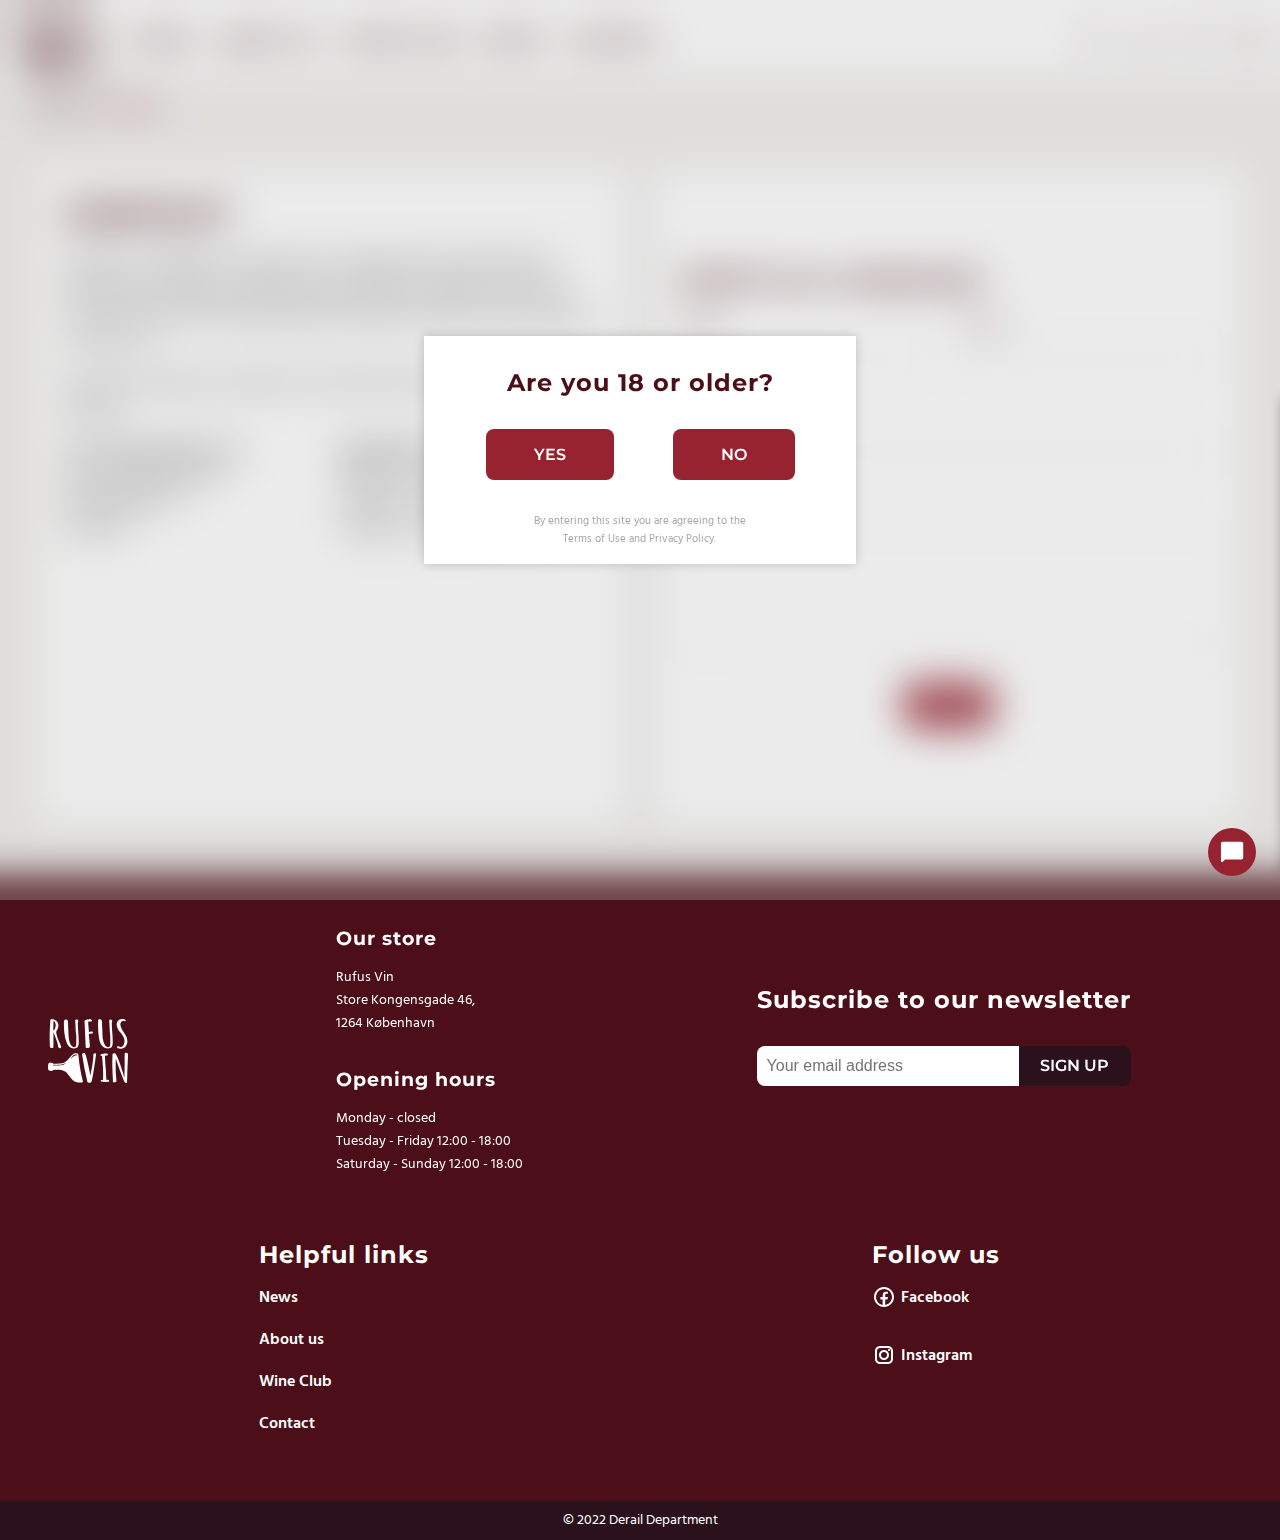
<file: contact.html>
<!DOCTYPE html>
<html>
  <head>
    <meta charset="UTF-8" />
    <meta http-equiv="X-UA-Compatible" content="IE=edge" />
    <meta name="viewport" content="width=device-width, initial-scale=1.0" />
    <meta name="robots" content="noindex,nofollow" />
    <title>Rufus Vin - Contact</title>
    <link rel="stylesheet" href="style/main.css" />
    <link rel="stylesheet" href="style/content-pages.css" />
    <link
      rel="icon"
      type="image/x-icon"
      href="assets/icons/RufusVin-favicon.svg"
    />
  </head>

  <body>
    <div class="body-wrapper">
      <header>
        <section class="header-wrapper">
          <a href="index.html" class="header-logo"
            ><img src="assets/icons/RufusVin-logo-red.svg" alt="RufusVin logo"
          /></a>
          <div class="menu-toggle">
            <span class="burger"></span>
          </div>
          <nav class="header-menu">
            <ul>
              <li><a href="store.html">STORE</a></li>
              <li><a href="about-us.html">ABOUT US</a></li>
              <li><a href="wine-club.html">WINE CLUB</a></li>
              <li><a href="news.html">NEWS</a></li>
              <li><a href="contact.html">CONTACT</a></li>
            </ul>
            <section class="header-searchbar">
              <img src="assets/icons/ico-close.svg" class="searchbar-close" />
              <input type="text" placeholder="Type your search here" />
            </section>
            <ul class="header-menu-icons">
              <li>
                <a href="#" id="search-icon"
                  ><img src="assets/icons/ico-search.svg" alt="search" /><span
                    >SEARCH</span
                  ></a
                >
              </li>
              <li>
                <a href="account.html" id="account-icon"
                  ><img src="assets/icons/ico-account.svg" alt="account" /><span
                    >ACCOUNT</span
                  ></a
                >
              </li>
              <li>
                <a href="favorites.html" id="favorites-icon"
                  ><img src="assets/icons/ico-heart.svg" alt="favorites" /><span
                    >FAVORITES</span
                  ></a
                >
              </li>
              <li>
                <a href="basket.html" id="basket-icon"
                  ><img src="assets/icons/ico-basket.svg" alt="basket" /><span
                    >BASKET</span
                  ></a
                >
              </li>
            </ul>
          </nav>
        </section>
      </header>
      <section class="age-check-wrapper age-check-hidden">
        <section class="age-check-modal">
          <h2>Are you 18 or older?</h2>
          <div>
            <a class="button-2" id="cookie-yes"> YES </a>
            <a class="button-2" href="https://google.com" id="cookie-no">NO</a>
          </div>
          <p>
            By entering this site you are agreeing to the Terms of Use and
            Privacy Policy.
          </p>
        </section>
      </section>
      <section class="chat-wrapper">
        <span class="chat-window-toggle"
          ><img src="assets/icons/ico-chat-bubble.svg" alt="chat-bubble"
        /></span>
        <div class="chat-window-wrapper">
          <section class="chat-header">
            <h3>CHAT WITH OUR ASSISTANT</h3>
            <img src="assets/icons/ico-close-2.svg" />
          </section>
          <section class="chat-messages-wrapper">
            <span class="assistant-message">
              <h3>Rufus Vin</h3>
              Hello, this is our automated chat window, please send us a message
              and we will get back to you as soon as possible!</span
            >
          </section>
          <section class="chat-send-message">
            <input
              type="text"
              name="chat-message"
              id="chat-message"
              class="chat-message-box"
            />
            <button class="button-2">SEND MESSAGE</button>
          </section>
        </div>
      </section>
      <section class="newsletter-pop-up">
        <div>
          <image src="assets/icons/ico-close.svg"></image>
          <h3>THANK YOU FOR SUBSCRIBING!</h3>
          <p>We hope you enjoy our weekly newsletters!</p>
          <a class="button-2" id="newsletter-pop-up-button">OKAY</a>
        </div>
      </section>
      <main>
        <section class="contact-pop-up">
          <div>
            <image src="assets/icons/ico-close.svg"></image>
            <h3>YOUR MESSAGE HAS BEEN SENT!</h3>
            <p>Thank you!</p>
            <p>Our team will respond to your inquiry as soon as possible</p>
            <a href="index.html" class="button-2"> BACK TO HOMEPAGE</a>
          </div>
        </section>
        <section class="breadcrumbs">
          <a href="index.html">Home</a>
          <span>Contact</span>
        </section>

        <section class="contact-page-wrapper">
          <div class="contact-page-text-box">
            <h1>CONTACT</h1>
            <p>
              Here you can address our staff which is available all the time
              during our opening hours, happy to help answer any questions,
              address any of your concerns and give you expert guidance during
              your decision of purchasing a wine from us.
            </p>
            <p>
              Once your message is submitted, our staff will take a look as soon
              as possible.
            </p>

            <div class="contact-page-info-container">
              <div>
                <p>You can always find us at</p>
                <ul class="contact-page-address">
                  <li>Store Kongensgade 46</li>
                  <li>1264 København</li>
                  <li>Denmark</li>
                </ul>
              </div>
              <div>
                <p>Opening hours</p>
                <ul class="contact-page-address">
                  <li>Monday - closed</li>
                  <li>Tuesday - Friday 12:00 - 18:00</li>
                  <li>Saturday - Sunday 12:00 - 18:00</li>
                </ul>
              </div>
            </div>
            <div class="contact-maps-container">
              <iframe
                src="https://www.google.com/maps/embed?pb=!1m18!1m12!1m3!1d2249.3376588532697!2d12.58475931592785!3d55.6831170805347!2m3!1f0!2f0!3f0!3m2!1i1024!2i768!4f13.1!3m3!1m2!1s0x4652533f68a7839d%3A0xac0d0386a4e5d485!2sRufus%20Vin!5e0!3m2!1sen!2sdk!4v1654343235645!5m2!1sen!2sdk"
                width="auto"
                height="auto"
                style="border: 0"
                allowfullscreen=""
                loading="lazy"
                referrerpolicy="no-referrer-when-downgrade"
              ></iframe>
            </div>
          </div>

          <section class="contact-page-text-box">
            <h2>WRITE US A MESSAGE!</h2>
            <form class="contact-form">
              <div>
                <label for="contact-name">Name</label>
                <input
                  class="input-contact-page"
                  type="text"
                  id="contact-name"
                  name="Name"
                />
              </div>
              <div>
                <label for="contact-email">Email</label>
                <input
                  class="input-contact-page"
                  type="email"
                  id="contact-email"
                  name="Email"
                />
              </div>
              <div>
                <label for="contact-subject">Subject</label>
                <input
                  class="input-contact-page"
                  type="text"
                  id="contact-subject"
                  name="Subject"
                />
              </div>
              <div>
                <label for="contact-message">Message</label>
                <textarea
                  class="input-contact-page"
                  rows="4"
                  id="contact-message"
                  name="Message"
                ></textarea>
              </div>
              <div>
                <a id="contact-link" class="button-2">SEND</a>
              </div>
            </form>
          </section>
        </section>
        <div class="spacer"></div>
      </main>
      <footer>
        <section class="footer-wrapper">
          <section class="footer-info">
            <div>
              <img
                src="assets/icons/RufusVin-logo-white.svg"
                alt="rufus vin logo white"
                class="footer-logo"
              />
            </div>
            <div class="footer-store-info">
              <div class="footer-store-address">
                <h2>Our store</h2>
                <ul>
                  <li>Rufus Vin</li>
                  <li>Store Kongensgade 46,</li>
                  <li>1264 København</li>
                </ul>
              </div>
              <div class="footer-store-opening-hours">
                <h2>Opening hours</h2>
                <ul>
                  <li>Monday - closed</li>
                  <li>Tuesday - Friday 12:00 - 18:00</li>
                  <li>Saturday - Sunday 12:00 - 18:00</li>
                </ul>
              </div>
            </div>
          </section>
          <section class="footer-newsletter">
            <form>
              <h2>Subscribe to our newsletter</h2>
              <div class="footer-newsletter-form-wrapper">
                <input
                  type="text"
                  placeholder="Your email address"
                  name="mail"
                  required
                />
                <input type="submit" value="SIGN UP" />
              </div>
            </form>
          </section>
          <section class="footer-links">
            <ul>
              <h2>Helpful links</h2>
              <li><a href="news.html">News</a></li>
              <li><a href="about-us.html">About us</a></li>
              <li><a href="wine-club.html">Wine Club</a></li>
              <li><a href="contact.html">Contact</a></li>
            </ul>
            <ul class="footer-some">
              <h2>Follow us</h2>
              <li>
                <a
                  href="https://www.facebook.com/RufusVin/"
                  target="_blank"
                  class="footer-facebook"
                  >Facebook</a
                >
              </li>
              <li>
                <a
                  href="https://www.instagram.com/rufus_vin/"
                  target="_blank"
                  class="footer-instagram"
                  >Instagram</a
                >
              </li>
            </ul>
          </section>
        </section>
        <div class="copyright">&copy; 2022 Derail Department</div>
      </footer>
      <script src="scripts/menu.js"></script>
      <script src="scripts/contact.js"></script>
    </div>
  </body>
</html>
</file>
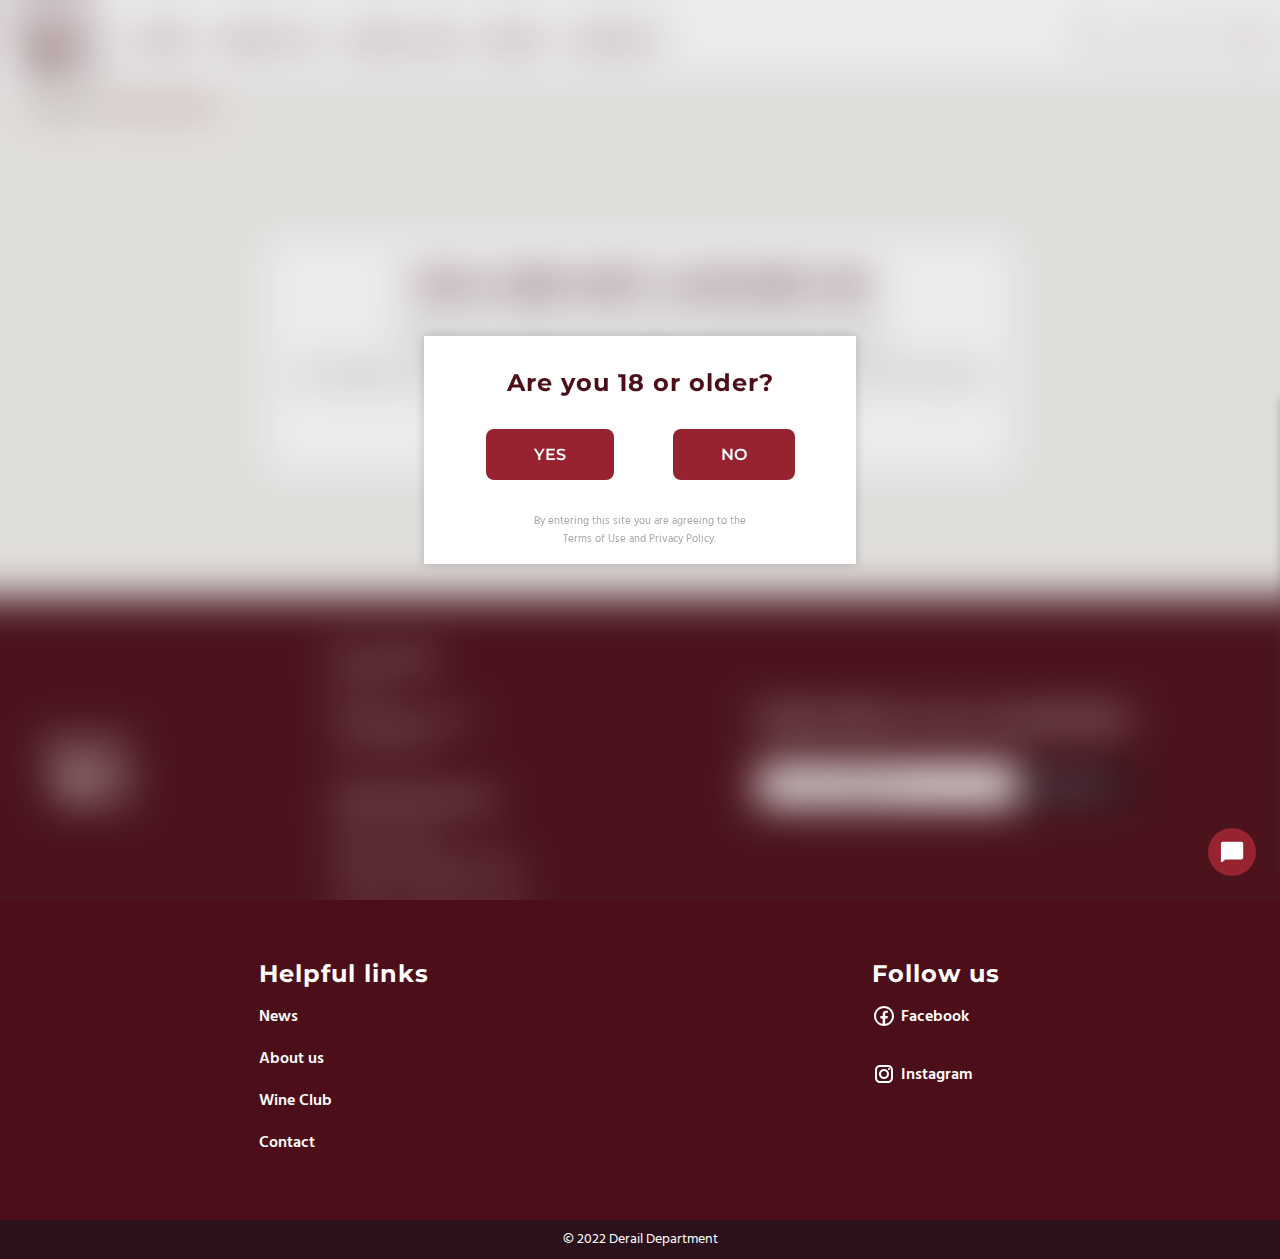
<file: favorites.html>
<!DOCTYPE html>
<html>
  <head>
    <meta charset="UTF-8" />
    <meta http-equiv="X-UA-Compatible" content="IE=edge" />
    <meta name="viewport" content="width=device-width, initial-scale=1.0" />
    <meta name="robots" content="noindex,nofollow" />
    <title>Rufus Vin - Favorites</title>
    <link rel="stylesheet" href="style/main.css" />
    <link rel="stylesheet" href="style/content-pages.css" />
    <link
      rel="icon"
      type="image/x-icon"
      href="assets/icons/RufusVin-favicon.svg"
    />
  </head>
  <body>
    <div class="body-wrapper">
      <header>
        <section class="header-wrapper">
          <a href="index.html" class="header-logo"
            ><img src="assets/icons/RufusVin-logo-red.svg" alt="RufusVin logo"
          /></a>
          <div class="menu-toggle">
            <span class="burger"></span>
          </div>
          <nav class="header-menu">
            <ul>
              <li><a href="store.html">STORE</a></li>
              <li><a href="about-us.html">ABOUT US</a></li>
              <li><a href="wine-club.html">WINE CLUB</a></li>
              <li><a href="news.html">NEWS</a></li>
              <li><a href="contact.html">CONTACT</a></li>
            </ul>
            <section class="header-searchbar">
              <img src="assets/icons/ico-close.svg" class="searchbar-close" />
              <input type="text" placeholder="Type your search here" />
            </section>
            <ul class="header-menu-icons">
              <li>
                <a href="#" id="search-icon"
                  ><img src="assets/icons/ico-search.svg" alt="search" /><span
                    >SEARCH</span
                  ></a
                >
              </li>
              <li>
                <a href="account.html" id="account-icon"
                  ><img src="assets/icons/ico-account.svg" alt="account" /><span
                    >ACCOUNT</span
                  ></a
                >
              </li>
              <li>
                <a href="favorites.html" id="favorites-icon"
                  ><img src="assets/icons/ico-heart.svg" alt="favorites" /><span
                    >FAVORITES</span
                  ></a
                >
              </li>
              <li>
                <a href="basket.html" id="basket-icon"
                  ><img src="assets/icons/ico-basket.svg" alt="basket" /><span
                    >BASKET</span
                  ></a
                >
              </li>
            </ul>
          </nav>
        </section>
      </header>
      <section class="age-check-wrapper age-check-hidden">
        <section class="age-check-modal">
          <h2>Are you 18 or older?</h2>
          <div>
            <a class="button-2" id="cookie-yes"> YES </a>
            <a class="button-2" href="https://google.com" id="cookie-no">NO</a>
          </div>
          <p>
            By entering this site you are agreeing to the Terms of Use and
            Privacy Policy.
          </p>
        </section>
      </section>
      <section class="chat-wrapper">
        <span class="chat-window-toggle"
          ><img src="assets/icons/ico-chat-bubble.svg" alt="chat-bubble"
        /></span>
        <div class="chat-window-wrapper">
          <section class="chat-header">
            <h3>CHAT WITH OUR ASSISTANT</h3>
            <img src="assets/icons/ico-close-2.svg" />
          </section>
          <section class="chat-messages-wrapper">
            <span class="assistant-message">
              <h3>Rufus Vin</h3>
              Hello, this is our automated chat window, please send us a message
              and we will get back to you as soon as possible!</span
            >
          </section>
          <section class="chat-send-message">
            <input
              type="text"
              name="chat-message"
              id="chat-message"
              class="chat-message-box"
            />
            <button class="button-2">SEND MESSAGE</button>
          </section>
        </div>
      </section>
      <section class="newsletter-pop-up">
        <div>
          <image src="assets/icons/ico-close.svg"></image>
          <h3>THANK YOU FOR SUBSCRIBING!</h3>
          <p>We hope you enjoy our weekly newsletters!</p>
          <a class="button-2" id="newsletter-pop-up-button">OKAY</a>
        </div>
      </section>
      <main class="favorites-wrapper">
        <section class="breadcrumbs">
          <a href="index.html">Home</a>
          <span>Your favorites</span>
        </section>

        <section class="favorites-pages-wrapper">
          <div class="favorites-page-box">
            <h1>YOU ARE NOT LOGGED IN!</h1>
            <p>
              Please log in or create an account before accessing the favorites
              page!
            </p>
            <p>
              In this page you will be able to add and save your favorite
              products and you can view them anytime.
            </p>

            <a href="account.html" class="button-2">ACCOUNT</a>
          </div>
        </section>
        <div class="spacer"></div>
      </main>
      <footer>
        <section class="footer-wrapper">
          <section class="footer-info">
            <div>
              <img
                src="assets/icons/RufusVin-logo-white.svg"
                alt="rufus vin logo white"
                class="footer-logo"
              />
            </div>
            <div class="footer-store-info">
              <div class="footer-store-address">
                <h2>Our store</h2>
                <ul>
                  <li>Rufus Vin</li>
                  <li>Store Kongensgade 46,</li>
                  <li>1264 København</li>
                </ul>
              </div>
              <div class="footer-store-opening-hours">
                <h2>Opening hours</h2>
                <ul>
                  <li>Monday - closed</li>
                  <li>Tuesday - Friday 12:00 - 18:00</li>
                  <li>Saturday - Sunday 12:00 - 18:00</li>
                </ul>
              </div>
            </div>
          </section>
          <section class="footer-newsletter">
            <form>
              <h2>Subscribe to our newsletter</h2>
              <div class="footer-newsletter-form-wrapper">
                <input
                  type="text"
                  placeholder="Your email address"
                  name="mail"
                  required
                />
                <input type="submit" value="SIGN UP" />
              </div>
            </form>
          </section>
          <section class="footer-links">
            <ul>
              <h2>Helpful links</h2>
              <li><a href="news.html">News</a></li>
              <li><a href="about-us.html">About us</a></li>
              <li><a href="wine-club.html">Wine Club</a></li>
              <li><a href="contact.html">Contact</a></li>
            </ul>
            <ul class="footer-some">
              <h2>Follow us</h2>
              <li>
                <a
                  href="https://www.facebook.com/RufusVin/"
                  target="_blank"
                  class="footer-facebook"
                  >Facebook</a
                >
              </li>
              <li>
                <a
                  href="https://www.instagram.com/rufus_vin/"
                  target="_blank"
                  class="footer-instagram"
                  >Instagram</a
                >
              </li>
            </ul>
          </section>
        </section>
        <div class="copyright">&copy; 2022 Derail Department</div>
      </footer>
      <script src="scripts/menu.js"></script>
    </div>
  </body>
</html>
</file>
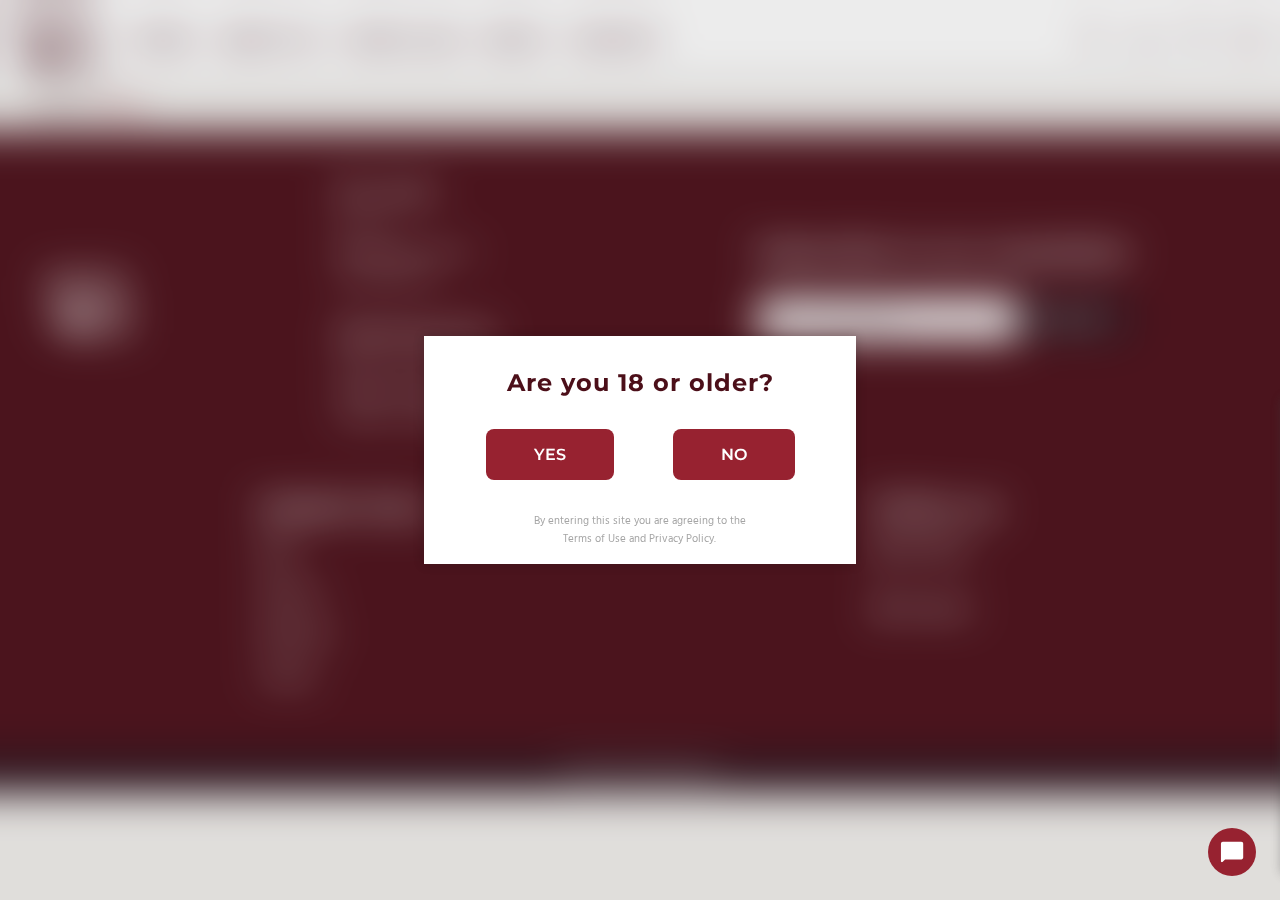
<file: news.html>
<!DOCTYPE html>
<html>
<head>
  <meta charset="UTF-8" />
  <meta http-equiv="X-UA-Compatible" content="IE=edge" />
  <meta name="viewport" content="width=device-width, initial-scale=1.0" />
  <meta name="robots" content="noindex,nofollow" />
  <title>Rufus Vin - News</title>
  <link rel="stylesheet" href="style/main.css" />
  <link rel="stylesheet" href="style/content-pages.css" />
  <link rel="icon" type="image/x-icon" href="assets/icons/RufusVin-favicon.svg" />
</head>

<body>
  <div class="body-wrapper">
  <header>
    <section class="header-wrapper">
      <a href="index.html" class="header-logo"><img src="assets/icons/RufusVin-logo-red.svg" alt="RufusVin logo" /></a>
      <div class="menu-toggle">
        <span class="burger"></span>
      </div>
      <nav class="header-menu">
        <ul>
          <li><a href="store.html">STORE</a></li>
          <li><a href="about-us.html">ABOUT US</a></li>
          <li><a href="wine-club.html">WINE CLUB</a></li>
          <li><a href="news.html">NEWS</a></li>
          <li><a href="contact.html">CONTACT</a></li>
        </ul>
        <section class="header-searchbar">
          <img src="assets/icons/ico-close.svg" class="searchbar-close" />
          <input type="text" placeholder="Type your search here" />
        </section>
        <ul class="header-menu-icons">
          <li>
            <a href="#" id="search-icon"><img src="assets/icons/ico-search.svg" alt="search" /><span>SEARCH</span></a>
          </li>
          <li>
            <a href="account.html" id="account-icon"><img src="assets/icons/ico-account.svg"
                alt="account" /><span>ACCOUNT</span></a>
          </li>
          <li>
            <a href="favorites.html" id="favorites-icon"><img src="assets/icons/ico-heart.svg"
                alt="favorites" /><span>FAVORITES</span></a>
          </li>
          <li>
            <a href="basket.html" id="basket-icon"><img src="assets/icons/ico-basket.svg"
                alt="basket" /><span>BASKET</span></a>
          </li>
        </ul>
      </nav>
      </section>
  </header>
  <section class="age-check-wrapper age-check-hidden">
    <section class="age-check-modal">
      <h2>Are you 18 or older?</h2>
      <div>
        <a class="button-2" id="cookie-yes"> YES </a>
        <a class="button-2" href="https://google.com" id="cookie-no">NO</a>
      </div>
      <p>
        By entering this site you are agreeing to the Terms of Use and
        Privacy Policy.
      </p>
    </section>
  </section>
  <section class="chat-wrapper">
    <span class="chat-window-toggle"
      ><img src="assets/icons/ico-chat-bubble.svg" alt="chat-bubble"
    /></span>
    <div class="chat-window-wrapper">
      <section class="chat-header">
        <h3>CHAT WITH OUR ASSISTANT</h3>
        <img src="assets/icons/ico-close-2.svg" />
      </section>
      <section class="chat-messages-wrapper">
        <span class="assistant-message">
          <h3>Rufus Vin</h3>
          Hello, this is our automated chat window, please send us a message
          and we will get back to you as soon as possible!</span
        >
      </section>
      <section class="chat-send-message">
        <input
          type="text"
          name="chat-message"
          id="chat-message"
          class="chat-message-box"
        />
        <button class="button-2">SEND MESSAGE</button>
      </section>
    </div>
  </section>
  <section class="newsletter-pop-up">
    <div>
      <image src="assets/icons/ico-close.svg"></image>
      <h3>THANK YOU FOR SUBSCRIBING!</h3>
      <p>We hope you enjoy our weekly newsletters!</p>
      <a class="button-2" id="newsletter-pop-up-button">OKAY</a>
    </div>
  </section>
  <main>
    <section class="breadcrumbs">
      <a href="index.html">Home</a>
      <span>News</span>
    </section>
    <section id="news-cards-wrapper">
    <template id="news-template">
      <article class="news-page-wrapper">
      <section class="news-post-wrapper">
        <div class="post-details">
        <h1>Amazing news</h1>
        <p class="post-date">21/07/2022</p>
      </div>
        <div id="news-content"></div>
      </section>
      <section class="news-post-image-wrapper"></section>
    </section>
  </article>
</template>

  <!-- Copies -->
  </main>
  <footer>
    <section class="footer-wrapper">
      <section class="footer-info">
        <div>
          <img
            src="assets/icons/RufusVin-logo-white.svg"
            alt="rufus vin logo white"
            class="footer-logo"
          />
        </div>
        <div class="footer-store-info">
          <div class="footer-store-address">
            <h2>Our store</h2>
            <ul>
              <li>Rufus Vin</li>
              <li>Store Kongensgade 46,</li>
              <li>1264 København</li>
            </ul>
          </div>
          <div class="footer-store-opening-hours">
            <h2>Opening hours</h2>
            <ul>
              <li>Monday - closed</li>
              <li>Tuesday - Friday 12:00 - 18:00</li>
              <li>Saturday - Sunday 12:00 - 18:00</li>
            </ul>
          </div>
        </div>
      </section>
      <section class="footer-newsletter">
        <form>
          <h2>Subscribe to our newsletter</h2>
          <div class="footer-newsletter-form-wrapper">
            <input
              type="text"
              placeholder="Your email address"
              name="mail"
              required
            />
            <input type="submit" value="SIGN UP" />
          </div>
        </form>
      </section>
      <section class="footer-links">
        <ul>
          <h2>Helpful links</h2>
          <li><a href="news.html">News</a></li>
          <li><a href="about-us.html">About us</a></li>
          <li><a href="wine-club.html">Wine Club</a></li>
          <li><a href="contact.html">Contact</a></li>
        </ul>
        <ul class="footer-some">
          <h2>Follow us</h2>
          <li>
            <a
              href="https://www.facebook.com/RufusVin/"
              target="_blank"
              class="footer-facebook"
              >Facebook</a
            >
          </li>
          <li>
            <a
              href="https://www.instagram.com/rufus_vin/"
              target="_blank"
              class="footer-instagram"
              >Instagram</a
            >
          </li>
        </ul>
      </section>
    </section>
    <div class="copyright">&copy; 2022 Derail Department</div>
  </footer>
  <script src="scripts/menu.js"></script>
  <script src="scripts/newspage.js"></script>
</div>
</body>
</html>
</file>
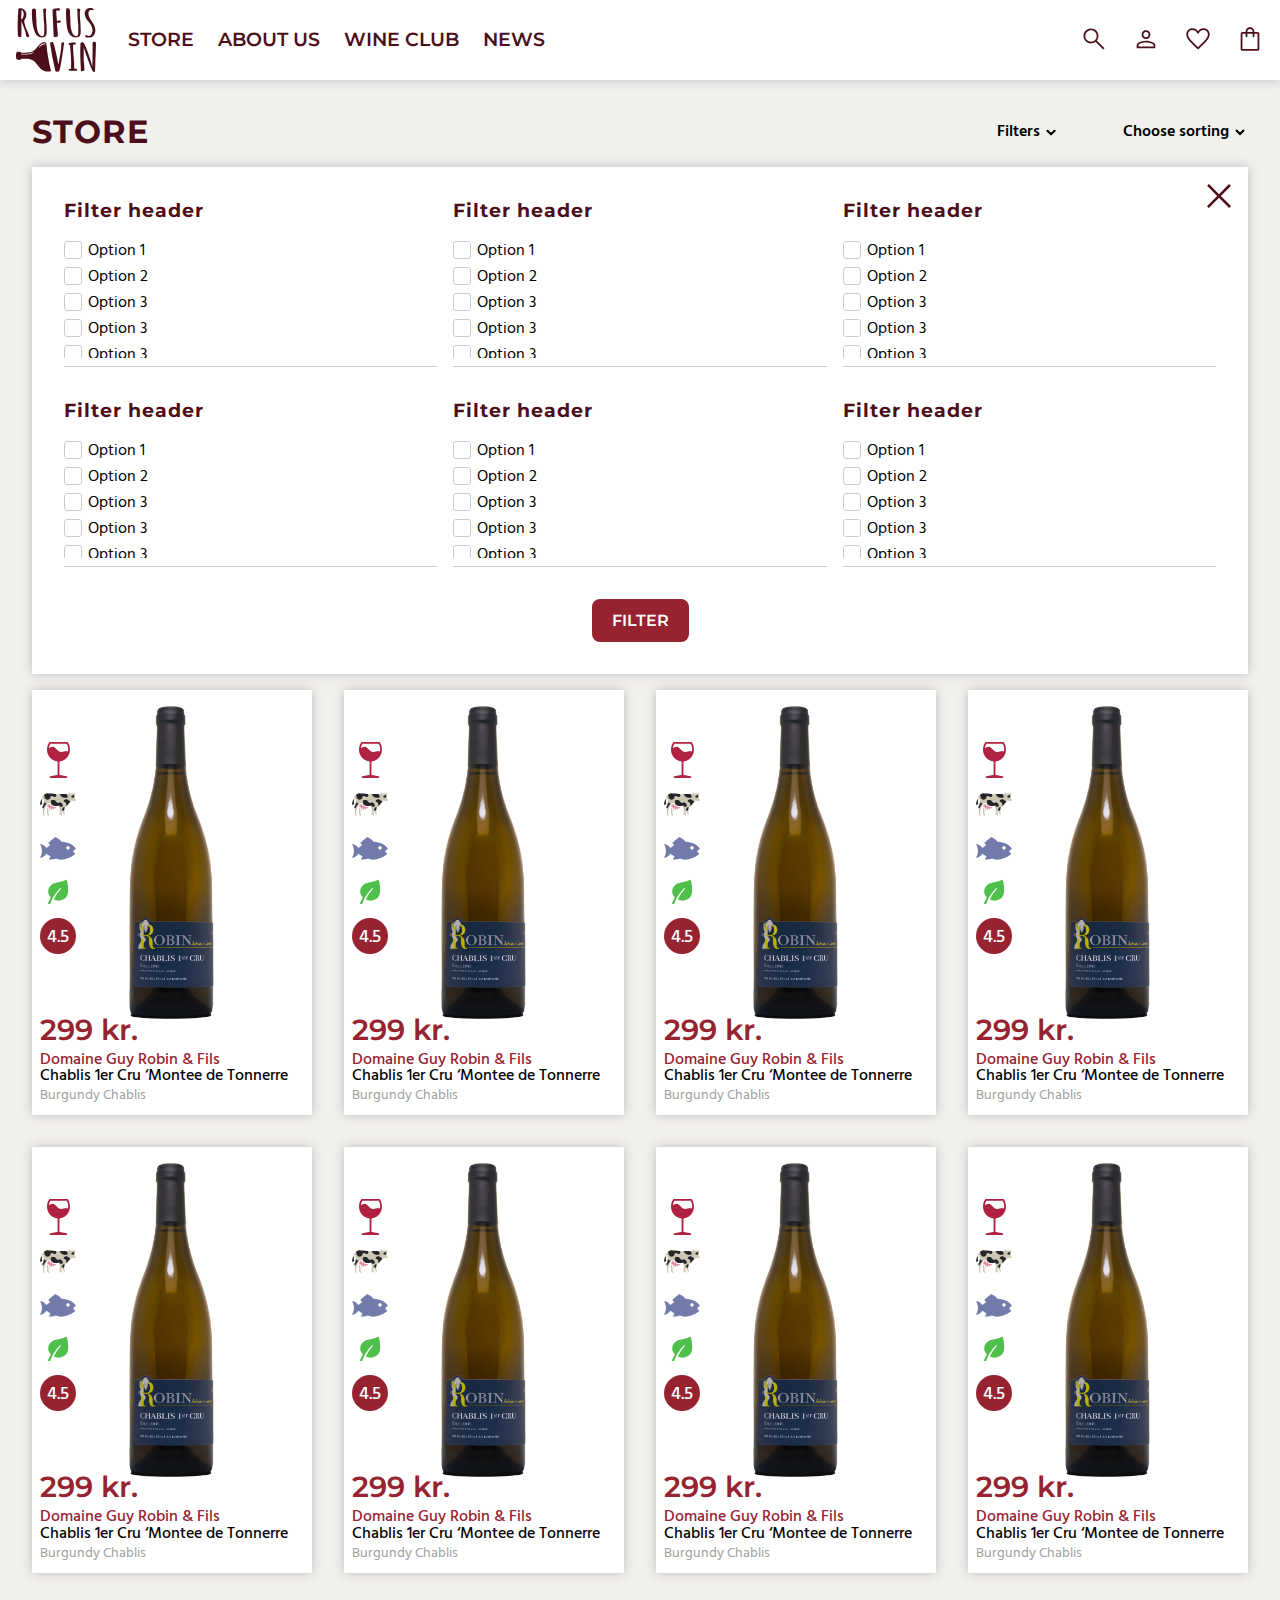
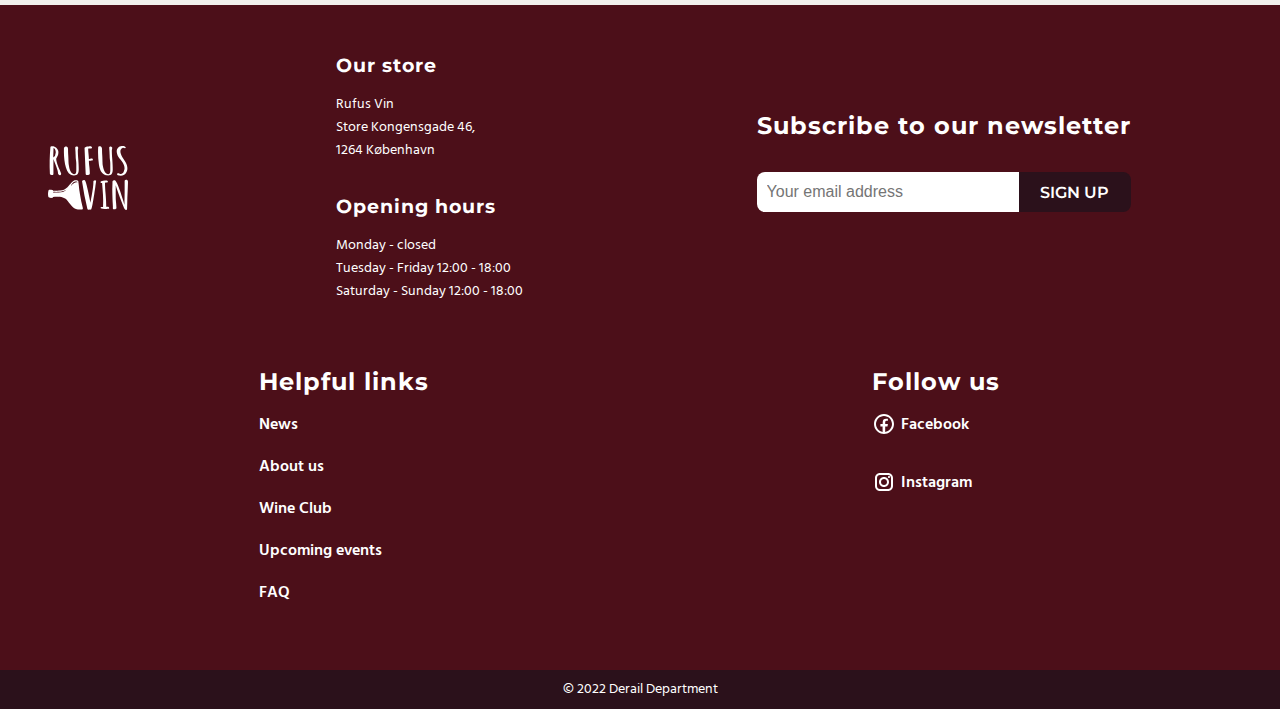
<file: product-list.html>
<html>
  <head>
    <meta charset="UTF-8" />
    <meta http-equiv="X-UA-Compatible" content="IE=edge" />
    <meta name="viewport" content="width=device-width, initial-scale=1.0" />
    <meta name="robots" content="noindex,nofollow" />
    <title>RufusVin - Homepage</title>
    <link rel="stylesheet" href="style/main.css" />
	<link rel="stylesheet" href="style/product-list.css" />
    <link
      rel="icon"
      type="image/x-icon"
      href="/assets/icons/RufusVin-favicon.svg"
    />
  </head>
  <body>
    <header>
      <section class="header-wrapper">
        <a href="index.html" class="header-logo"
          ><img src="assets/icons/RufusVin-logo-red.svg" alt="RufusVin logo"
        /></a>
        <div class="menu-toggle">
          <span class="burger"></span>
        </div>
        <nav class="header-menu">
          <ul>
            <li><a href="store.html">STORE</a></li>
            <li><a href="about-us.html">ABOUT US</a></li>
            <li><a href="wine-club.html">WINE CLUB</a></li>
            <li><a href="news.html">NEWS</a></li>
          </ul>
          <section class="header-searchbar">
            <img src="assets/icons/ico-close.svg" class="searchbar-close" />
            <input type="text" placeholder="Type your search here" />
          </section>
          <ul class="header-menu-icons">
            <li>
              <a href="#" id="search-icon"
                ><img src="assets/icons/ico-search.svg" alt="search" /><span
                  >SEARCH</span
                ></a
              >
            </li>
            <li>
              <a href="account.html" id="account-icon"
                ><img src="assets/icons/ico-account.svg" alt="account" /><span
                  >ACCOUNT</span
                ></a
              >
            </li>
            <li>
              <a href="favorites.html" id="favorites-icon"
                ><img src="assets/icons/ico-heart.svg" alt="favorites" /><span
                  >FAVORITES</span
                ></a
              >
            </li>
            <li>
              <a href="basket.html" id="basket-icon"
                ><img src="assets/icons/ico-basket.svg" alt="basket" /><span
                  >BASKET</span
                ></a
              >
            </li>
          </ul>
        </nav>

    </header>
    <main class="product-list-page">
		<section class="product-list-info">
			<h1>STORE</h1>
			<div class="product-list-ui">
				<span>Filters</span>
				<select id="sort" name="sort">
					<option value="default">Choose sorting</option>
					<option value="A-Z">A-Z</option>
					<option value="Z-A">Z-A</option>
					<option value="Price ascending">Price ascending</option>
					<option value="Price descending">Price descending</option>
				  </select>
			</div>
		</section>
		<section class="product-list-filters">
			<img src="assets/icons/ico-close.svg" class="filter-close" />
			<form>
			<section class="product-list-filter-wrapper">
				<h3>Filter header</h3>
				<section class="filter-list">
				<div>
					<input type="checkbox" id="option-1" name="option-1">
					<label for="option-1">Option 1</label>
				  </div>
				  <div>
					<input type="checkbox" id="option-2" name="option-2">
					<label for="option-2">Option 2</label>
				  </div>
				  <div>
					<input type="checkbox" id="option-3" name="option-3">
					<label for="option-3">Option 3</label>
				  </div>
				  <div>
					<input type="checkbox" id="option-3" name="option-3">
					<label for="option-3">Option 3</label>
				  </div>
				  <div>
					<input type="checkbox" id="option-3" name="option-3">
					<label for="option-3">Option 3</label>
				  </div>
				  <div>
					<input type="checkbox" id="option-3" name="option-3">
					<label for="option-3">Option 3</label>
				  </div>
				  <div>
					<input type="checkbox" id="option-3" name="option-3">
					<label for="option-3">Option 3</label>
				  </div>
				</section>
			</section>
			<section class="product-list-filter-wrapper">
				<h3>Filter header</h3>
				<section class="filter-list">
					<div>
						<input type="checkbox" id="option-1" name="option-1">
						<label for="option-1">Option 1</label>
					  </div>
					  <div>
						<input type="checkbox" id="option-2" name="option-2">
						<label for="option-2">Option 2</label>
					  </div>
					  <div>
						<input type="checkbox" id="option-3" name="option-3">
						<label for="option-3">Option 3</label>
					  </div>
					  <div>
						<input type="checkbox" id="option-3" name="option-3">
						<label for="option-3">Option 3</label>
					  </div>
					  <div>
						<input type="checkbox" id="option-3" name="option-3">
						<label for="option-3">Option 3</label>
					  </div>
					  <div>
						<input type="checkbox" id="option-3" name="option-3">
						<label for="option-3">Option 3</label>
					  </div>
					  <div>
						<input type="checkbox" id="option-3" name="option-3">
						<label for="option-3">Option 3</label>
					  </div>
					</section>
			</section>
			<section class="product-list-filter-wrapper">
				<h3>Filter header</h3>
				<section class="filter-list">
					<div>
						<input type="checkbox" id="option-1" name="option-1">
						<label for="option-1">Option 1</label>
					  </div>
					  <div>
						<input type="checkbox" id="option-2" name="option-2">
						<label for="option-2">Option 2</label>
					  </div>
					  <div>
						<input type="checkbox" id="option-3" name="option-3">
						<label for="option-3">Option 3</label>
					  </div>
					  <div>
						<input type="checkbox" id="option-3" name="option-3">
						<label for="option-3">Option 3</label>
					  </div>
					  <div>
						<input type="checkbox" id="option-3" name="option-3">
						<label for="option-3">Option 3</label>
					  </div>
					  <div>
						<input type="checkbox" id="option-3" name="option-3">
						<label for="option-3">Option 3</label>
					  </div>
					  <div>
						<input type="checkbox" id="option-3" name="option-3">
						<label for="option-3">Option 3</label>
					  </div>
					</section>
			</section>
			<section class="product-list-filter-wrapper">
				<h3>Filter header</h3>
				<section class="filter-list">
					<div>
						<input type="checkbox" id="option-1" name="option-1">
						<label for="option-1">Option 1</label>
					  </div>
					  <div>
						<input type="checkbox" id="option-2" name="option-2">
						<label for="option-2">Option 2</label>
					  </div>
					  <div>
						<input type="checkbox" id="option-3" name="option-3">
						<label for="option-3">Option 3</label>
					  </div>
					  <div>
						<input type="checkbox" id="option-3" name="option-3">
						<label for="option-3">Option 3</label>
					  </div>
					  <div>
						<input type="checkbox" id="option-3" name="option-3">
						<label for="option-3">Option 3</label>
					  </div>
					  <div>
						<input type="checkbox" id="option-3" name="option-3">
						<label for="option-3">Option 3</label>
					  </div>
					  <div>
						<input type="checkbox" id="option-3" name="option-3">
						<label for="option-3">Option 3</label>
					  </div>
					</section>
			</section>
			<section class="product-list-filter-wrapper">
				<h3>Filter header</h3>
				<section class="filter-list">
					<div>
						<input type="checkbox" id="option-1" name="option-1">
						<label for="option-1">Option 1</label>
					  </div>
					  <div>
						<input type="checkbox" id="option-2" name="option-2">
						<label for="option-2">Option 2</label>
					  </div>
					  <div>
						<input type="checkbox" id="option-3" name="option-3">
						<label for="option-3">Option 3</label>
					  </div>
					  <div>
						<input type="checkbox" id="option-3" name="option-3">
						<label for="option-3">Option 3</label>
					  </div>
					  <div>
						<input type="checkbox" id="option-3" name="option-3">
						<label for="option-3">Option 3</label>
					  </div>
					  <div>
						<input type="checkbox" id="option-3" name="option-3">
						<label for="option-3">Option 3</label>
					  </div>
					  <div>
						<input type="checkbox" id="option-3" name="option-3">
						<label for="option-3">Option 3</label>
					  </div>
					</section>
			</section>
			<section class="product-list-filter-wrapper">
				<h3>Filter header</h3>
				<section class="filter-list">
					<div>
						<input type="checkbox" id="option-1" name="option-1">
						<label for="option-1">Option 1</label>
					  </div>
					  <div>
						<input type="checkbox" id="option-2" name="option-2">
						<label for="option-2">Option 2</label>
					  </div>
					  <div>
						<input type="checkbox" id="option-3" name="option-3">
						<label for="option-3">Option 3</label>
					  </div>
					  <div>
						<input type="checkbox" id="option-3" name="option-3">
						<label for="option-3">Option 3</label>
					  </div>
					  <div>
						<input type="checkbox" id="option-3" name="option-3">
						<label for="option-3">Option 3</label>
					  </div>
					  <div>
						<input type="checkbox" id="option-3" name="option-3">
						<label for="option-3">Option 3</label>
					  </div>
					  <div>
						<input type="checkbox" id="option-3" name="option-3">
						<label for="option-3">Option 3</label>
					  </div>
					</section>
			</section>
			<input type="submit" value="FILTER" class="button-2">
		</form>
		</section>
		<section class="product-list-wrapper">
<!-- product cards here -->
<article class="product-card">
	<a href="product-page.html">
	  <section class="pc-icon-wrapper">
		<span class="pc-ico-country pc-ico-flag-fr"></span>
		<span class="pc-ico-type pc-ico-red" ></span>
		<span class="pc-ico-food-1 pc-ico-beef "></span>
		<span class="pc-ico-food-2 pc-ico-fish"></span>
		<span class="pc-ico-natural pc-ico-leaf"></span>
		<span class="pc-ico-rating">4.5</span>
	  </section>
	  <section class="pc-desc-wrapper">
		<p class="pc-price">299 kr.</p>
		<p class="pc-producer">Domaine Guy Robin & Fils </p>
		<p class="pc-wine-name">Chablis 1er Cru ‘Montee de Tonnerre</p>
		<p class="pc-wine-type">Burgundy Chablis</p>
	  </section>
	  <img src="assets/images/placeholder.png" alt="wine-name">
	</a>
  </article>
  <article class="product-card">
	<a href="product-page.html">
	  <section class="pc-icon-wrapper">
		<span class="pc-ico-country pc-ico-flag-fr"></span>
		<span class="pc-ico-type pc-ico-red" ></span>
		<span class="pc-ico-food-1 pc-ico-beef "></span>
		<span class="pc-ico-food-2 pc-ico-fish"></span>
		<span class="pc-ico-natural pc-ico-leaf"></span>
		<span class="pc-ico-rating">4.5</span>
	  </section>
	  <section class="pc-desc-wrapper">
		<p class="pc-price">299 kr.</p>
		<p class="pc-producer">Domaine Guy Robin & Fils </p>
		<p class="pc-wine-name">Chablis 1er Cru ‘Montee de Tonnerre</p>
		<p class="pc-wine-type">Burgundy Chablis</p>
	  </section>
	  <img src="assets/images/placeholder.png" alt="wine-name">
	</a>
  </article>
  <article class="product-card">
	<a href="product-page.html">
	  <section class="pc-icon-wrapper">
		<span class="pc-ico-country pc-ico-flag-fr"></span>
		<span class="pc-ico-type pc-ico-red" ></span>
		<span class="pc-ico-food-1 pc-ico-beef "></span>
		<span class="pc-ico-food-2 pc-ico-fish"></span>
		<span class="pc-ico-natural pc-ico-leaf"></span>
		<span class="pc-ico-rating">4.5</span>
	  </section>
	  <section class="pc-desc-wrapper">
		<p class="pc-price">299 kr.</p>
		<p class="pc-producer">Domaine Guy Robin & Fils </p>
		<p class="pc-wine-name">Chablis 1er Cru ‘Montee de Tonnerre</p>
		<p class="pc-wine-type">Burgundy Chablis</p>
	  </section>
	  <img src="assets/images/placeholder.png" alt="wine-name">
	</a>
  </article>
  <article class="product-card">
	<a href="product-page.html">
	  <section class="pc-icon-wrapper">
		<span class="pc-ico-country pc-ico-flag-fr"></span>
		<span class="pc-ico-type pc-ico-red" ></span>
		<span class="pc-ico-food-1 pc-ico-beef "></span>
		<span class="pc-ico-food-2 pc-ico-fish"></span>
		<span class="pc-ico-natural pc-ico-leaf"></span>
		<span class="pc-ico-rating">4.5</span>
	  </section>
	  <section class="pc-desc-wrapper">
		<p class="pc-price">299 kr.</p>
		<p class="pc-producer">Domaine Guy Robin & Fils </p>
		<p class="pc-wine-name">Chablis 1er Cru ‘Montee de Tonnerre</p>
		<p class="pc-wine-type">Burgundy Chablis</p>
	  </section>
	  <img src="assets/images/placeholder.png" alt="wine-name">
	</a>
  </article>
  <article class="product-card">
	<a href="product-page.html">
	  <section class="pc-icon-wrapper">
		<span class="pc-ico-country pc-ico-flag-fr"></span>
		<span class="pc-ico-type pc-ico-red" ></span>
		<span class="pc-ico-food-1 pc-ico-beef "></span>
		<span class="pc-ico-food-2 pc-ico-fish"></span>
		<span class="pc-ico-natural pc-ico-leaf"></span>
		<span class="pc-ico-rating">4.5</span>
	  </section>
	  <section class="pc-desc-wrapper">
		<p class="pc-price">299 kr.</p>
		<p class="pc-producer">Domaine Guy Robin & Fils </p>
		<p class="pc-wine-name">Chablis 1er Cru ‘Montee de Tonnerre</p>
		<p class="pc-wine-type">Burgundy Chablis</p>
	  </section>
	  <img src="assets/images/placeholder.png" alt="wine-name">
	</a>
  </article>
  <article class="product-card">
	<a href="product-page.html">
	  <section class="pc-icon-wrapper">
		<span class="pc-ico-country pc-ico-flag-fr"></span>
		<span class="pc-ico-type pc-ico-red" ></span>
		<span class="pc-ico-food-1 pc-ico-beef "></span>
		<span class="pc-ico-food-2 pc-ico-fish"></span>
		<span class="pc-ico-natural pc-ico-leaf"></span>
		<span class="pc-ico-rating">4.5</span>
	  </section>
	  <section class="pc-desc-wrapper">
		<p class="pc-price">299 kr.</p>
		<p class="pc-producer">Domaine Guy Robin & Fils </p>
		<p class="pc-wine-name">Chablis 1er Cru ‘Montee de Tonnerre</p>
		<p class="pc-wine-type">Burgundy Chablis</p>
	  </section>
	  <img src="assets/images/placeholder.png" alt="wine-name">
	</a>
  </article>
  <article class="product-card">
	<a href="product-page.html">
	  <section class="pc-icon-wrapper">
		<span class="pc-ico-country pc-ico-flag-fr"></span>
		<span class="pc-ico-type pc-ico-red" ></span>
		<span class="pc-ico-food-1 pc-ico-beef "></span>
		<span class="pc-ico-food-2 pc-ico-fish"></span>
		<span class="pc-ico-natural pc-ico-leaf"></span>
		<span class="pc-ico-rating">4.5</span>
	  </section>
	  <section class="pc-desc-wrapper">
		<p class="pc-price">299 kr.</p>
		<p class="pc-producer">Domaine Guy Robin & Fils </p>
		<p class="pc-wine-name">Chablis 1er Cru ‘Montee de Tonnerre</p>
		<p class="pc-wine-type">Burgundy Chablis</p>
	  </section>
	  <img src="assets/images/placeholder.png" alt="wine-name">
	</a>
  </article>
  <article class="product-card">
	<a href="product-page.html">
	  <section class="pc-icon-wrapper">
		<span class="pc-ico-country pc-ico-flag-fr"></span>
		<span class="pc-ico-type pc-ico-red" ></span>
		<span class="pc-ico-food-1 pc-ico-beef "></span>
		<span class="pc-ico-food-2 pc-ico-fish"></span>
		<span class="pc-ico-natural pc-ico-leaf"></span>
		<span class="pc-ico-rating">4.5</span>
	  </section>
	  <section class="pc-desc-wrapper">
		<p class="pc-price">299 kr.</p>
		<p class="pc-producer">Domaine Guy Robin & Fils </p>
		<p class="pc-wine-name">Chablis 1er Cru ‘Montee de Tonnerre</p>
		<p class="pc-wine-type">Burgundy Chablis</p>
	  </section>
	  <img src="assets/images/placeholder.png" alt="wine-name">
	</a>
  </article>

		</section>


    </main>
    <footer>
      <section class="footer-wrapper">
        <section class="footer-info">
          <div>
            <img
              src="assets/icons/RufusVin-logo-white.svg"
              alt="rufus vin logo white" class="footer-logo"
            />
          </div>
          <div class="footer-store-info">
            <div class="footer-store-address">
              <h2>Our store</h2>
              <ul><li>Rufus Vin</li>
              <li>Store Kongensgade 46,</li>
              <li>1264 København</li></ul>
              </div>
            <div class="footer-store-opening-hours">
              <h2>Opening hours</h2>
              <ul>
                <li>Monday - closed</li>
                <li>Tuesday - Friday 12:00 - 18:00</li>
                <li>Saturday - Sunday 12:00 - 18:00</li>
              </ul>
            </div>
          </div>
        </section>
        <section class="footer-newsletter">
          <form>
            <h2>Subscribe to our newsletter</h2>
            <div class="footer-newsletter-form-wrapper">
            <input type="text" placeholder="Your email address" name="mail" required>
            <input type="submit" value="SIGN UP">
          </div>
          </form>
        </section>
        <section class="footer-links">
          <ul>
            <h2>Helpful links</h2>
          <li><a href="news.html">News</a></li>
          <li><a href="about-us.html">About us</a></li>
          <li><a href="wine-club.html">Wine Club</a></li>
          <li><a href="events.html">Upcoming events</a></li>
          <li><a href="faq.html">FAQ</a></li></ul>
          <ul class="footer-some">
            <h2>Follow us</h2>
          <li><a href="https://www.facebook.com/RufusVin/" target="_blank" class="footer-facebook">Facebook</a></li>
          <li><a href="https://www.instagram.com/rufus_vin/" target="_blank" class="footer-instagram">Instagram</a></li>
          </ul>
        </section>
        
      </section>
      <div class="copyright">	&copy; 2022 Derail Department</div>
    </footer>
    <script src="scripts/menu.js"></script>
  </body>
</html>
</file>
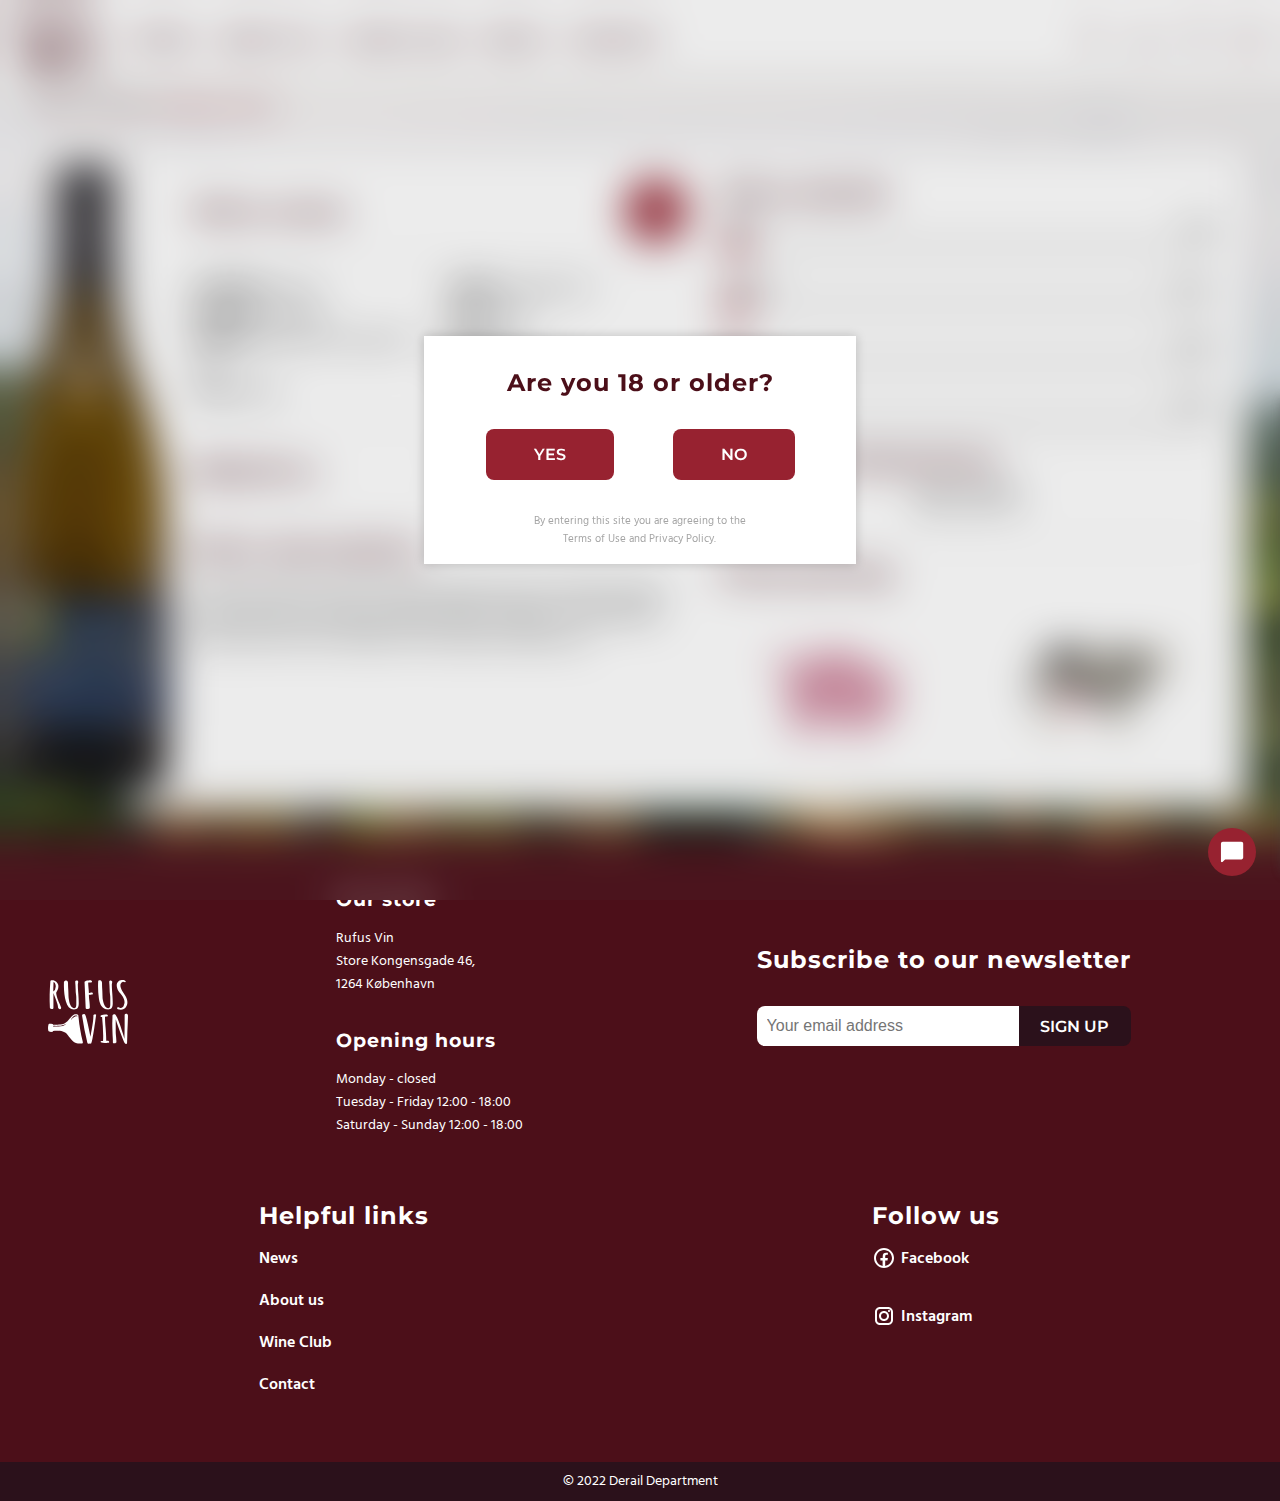
<file: product-page.html>
<!DOCTYPE html>
<html>
  <head>
    <meta charset="UTF-8" />
    <meta http-equiv="X-UA-Compatible" content="IE=edge" />
    <meta name="viewport" content="width=device-width, initial-scale=1.0" />
    <meta name="robots" content="noindex,nofollow" />
    <title>Rufus Vin - Homepage</title>
    <link rel="stylesheet" href="style/main.css" />
    <link rel="stylesheet" href="style/product-page.css" />
    <link
      rel="icon"
      type="image/x-icon"
      href="assets/icons/RufusVin-favicon.svg"
    />
  </head>
  <body>
    <div class="body-wrapper">
      <header>
        <section class="header-wrapper">
          <a href="index.html" class="header-logo"
            ><img src="assets/icons/RufusVin-logo-red.svg" alt="RufusVin logo"
          /></a>
          <div class="menu-toggle">
            <span class="burger"></span>
          </div>
          <nav class="header-menu">
            <ul>
              <li><a href="store.html">STORE</a></li>
              <li><a href="about-us.html">ABOUT US</a></li>
              <li><a href="wine-club.html">WINE CLUB</a></li>
              <li><a href="news.html">NEWS</a></li>
              <li><a href="contact.html">CONTACT</a></li>
            </ul>
            <section class="header-searchbar">
              <img src="assets/icons/ico-close.svg" class="searchbar-close" />
              <input type="text" placeholder="Type your search here" />
            </section>
            <ul class="header-menu-icons">
              <li>
                <a href="#" id="search-icon"
                  ><img src="assets/icons/ico-search.svg" alt="search" /><span
                    >SEARCH</span
                  ></a
                >
              </li>
              <li>
                <a href="account.html" id="account-icon"
                  ><img src="assets/icons/ico-account.svg" alt="account" /><span
                    >ACCOUNT</span
                  ></a
                >
              </li>
              <li>
                <a href="favorites.html" id="favorites-icon"
                  ><img src="assets/icons/ico-heart.svg" alt="favorites" /><span
                    >FAVORITES</span
                  ></a
                >
              </li>
              <li>
                <a href="basket.html" id="basket-icon"
                  ><img src="assets/icons/ico-basket.svg" alt="basket" /><span
                    >BASKET</span
                  ></a
                >
              </li>
            </ul>
          </nav>
        </section>
      </header>
      <section class="age-check-wrapper age-check-hidden">
        <section class="age-check-modal">
          <h2>Are you 18 or older?</h2>
          <div>
            <a class="button-2" id="cookie-yes"> YES </a>
            <a class="button-2" href="https://google.com" id="cookie-no">NO</a>
          </div>
          <p>
            By entering this site you are agreeing to the Terms of Use and
            Privacy Policy.
          </p>
        </section>
      </section>
      <section class="chat-wrapper">
        <span class="chat-window-toggle"
          ><img src="assets/icons/ico-chat-bubble.svg" alt="chat-bubble"
        /></span>
        <div class="chat-window-wrapper">
          <section class="chat-header">
            <h3>CHAT WITH OUR ASSISTANT</h3>
            <img src="assets/icons/ico-close-2.svg" />
          </section>
          <section class="chat-messages-wrapper">
            <span class="assistant-message">
              <h3>Rufus Vin</h3>
              Hello, this is our automated chat window, please send us a message
              and we will get back to you as soon as possible!</span
            >
          </section>
          <section class="chat-send-message">
            <input
              type="text"
              name="chat-message"
              id="chat-message"
              class="chat-message-box"
            />
            <button class="button-2">SEND MESSAGE</button>
          </section>
        </div>
      </section>
      <section class="newsletter-pop-up">
        <div>
          <image src="assets/icons/ico-close.svg"></image>
          <h3>THANK YOU FOR SUBSCRIBING!</h3>
          <p>We hope you enjoy our weekly newsletters!</p>
          <a class="button-2" id="newsletter-pop-up-button">OKAY</a>
        </div>
      </section>
      <main class="product-page">
        <div class="product-bg">
          <section class="breadcrumbs">
            <a href="index.html">Home</a>
            <a href="store.html">Store</a>
            <span>Product name</span>
          </section>
          <section class="product-wrapper">
            <img src="assets/images/placeholder.png" class="product-image" />
            <section class="product-desc-wrapper">
              <div class="product-desc-main">
                <div class="product-header">
                  <h1>Wine name</h1>
                  <span class="product-rating">4.5</span>
                </div>
                <div class="product-details">
                  <ul>
                    <li>France</li>
                    <li>Burgundy</li>
                    <li>Domaine Guy Robin & Fils</li>
                    <li>White</li>
                  </ul>
                  <ul>
                    <li>Chardonnay</li>
                    <li>2018</li>
                    <li>75cl</li>
                    <li>13.5%</li>
                  </ul>
                </div>
                <div class="product-buy">
                  <h1>299,00 kr.</h1>
                  <div class="product-add-to-cart">
                    <form class="atc-wrapper" name="product">
                      <div class="atc-controls">
                        <input
                          type="number"
                          id="quantity"
                          name="quantity"
                          min="1"
                          max="6"
                          value="1"
                          class="atc-counter"
                        />
                        <div class="atc-buttons">
                          <span class="atc-add"
                            ><img src="assets/icons/ico-add.svg"
                          /></span>
                          <span class="atc-remove"
                            ><img src="assets/icons/ico-remove.svg"
                          /></span>
                        </div>
                      </div>
                      <input
                        type="submit"
                        value="ADD TO CART"
                        onClick="sendToBasket()"
                      />
                    </form>
                  </div>
                </div>
                <div class="product-description">
                  <h1>Wine description</h1>
                  <p>
                    Lorem ipsum dolor, sit amet consectetur adipisicing elit.
                    Fuga mollitia molestias dolorem officia dicta doloremque
                    debitis aliquam voluptate, cum repudiandae quod eveniet
                    omnis aut similique sit nemo asperiores adipisci quo!
                  </p>
                </div>
              </div>
              <div class="product-add-info-wrapper">
                <section class="product-sliders">
                  <h2>Wine details</h2>
                  <div class="wine-slider-wrapper">
                    <span>Light</span>
                    <span>Bold</span>
                    <span class="wine-slider"></span>
                  </div>
                  <div class="wine-slider-wrapper">
                    <span>Smooth</span>
                    <span>Tannic</span>
                    <span class="wine-slider"></span>
                  </div>
                  <div class="wine-slider-wrapper">
                    <span>Dry</span>
                    <span>Sweet</span>
                    <span class="wine-slider"></span>
                  </div>
                  <div class="wine-slider-wrapper">
                    <span>Soft</span>
                    <span>Acidic</span>
                    <span class="wine-slider"></span>
                  </div>
                </section>
                <section class="product-temp">
                  <h2>Serving temperature</h2>
                  <span>10-12°C</span>
                </section>
                <section class="product-food">
                  <h2>Food pairing</h2>
                  <img src="assets/icons/ico-pork.svg" />
                  <img src="assets/icons/ico-beef.svg" />
                </section>
              </div>
            </section>
          </section>
        </div>
      </main>
      <footer>
        <section class="footer-wrapper">
          <section class="footer-info">
            <div>
              <img
                src="assets/icons/RufusVin-logo-white.svg"
                alt="rufus vin logo white"
                class="footer-logo"
              />
            </div>
            <div class="footer-store-info">
              <div class="footer-store-address">
                <h2>Our store</h2>
                <ul>
                  <li>Rufus Vin</li>
                  <li>Store Kongensgade 46,</li>
                  <li>1264 København</li>
                </ul>
              </div>
              <div class="footer-store-opening-hours">
                <h2>Opening hours</h2>
                <ul>
                  <li>Monday - closed</li>
                  <li>Tuesday - Friday 12:00 - 18:00</li>
                  <li>Saturday - Sunday 12:00 - 18:00</li>
                </ul>
              </div>
            </div>
          </section>
          <section class="footer-newsletter">
            <form>
              <h2>Subscribe to our newsletter</h2>
              <div class="footer-newsletter-form-wrapper">
                <input
                  type="text"
                  placeholder="Your email address"
                  name="mail"
                  required
                />
                <input type="submit" value="SIGN UP" />
              </div>
            </form>
          </section>
          <section class="footer-links">
            <ul>
              <h2>Helpful links</h2>
              <li><a href="news.html">News</a></li>
              <li><a href="about-us.html">About us</a></li>
              <li><a href="wine-club.html">Wine Club</a></li>
              <li><a href="contact.html">Contact</a></li>
            </ul>
            <ul class="footer-some">
              <h2>Follow us</h2>
              <li>
                <a
                  href="https://www.facebook.com/RufusVin/"
                  target="_blank"
                  class="footer-facebook"
                  >Facebook</a
                >
              </li>
              <li>
                <a
                  href="https://www.instagram.com/rufus_vin/"
                  target="_blank"
                  class="footer-instagram"
                  >Instagram</a
                >
              </li>
            </ul>
          </section>
        </section>
        <div class="copyright">&copy; 2022 Derail Department</div>
      </footer>
      <script src="scripts/menu.js"></script>
      <script src="scripts/product-page.js"></script>
    </div>
  </body>
</html>
</file>
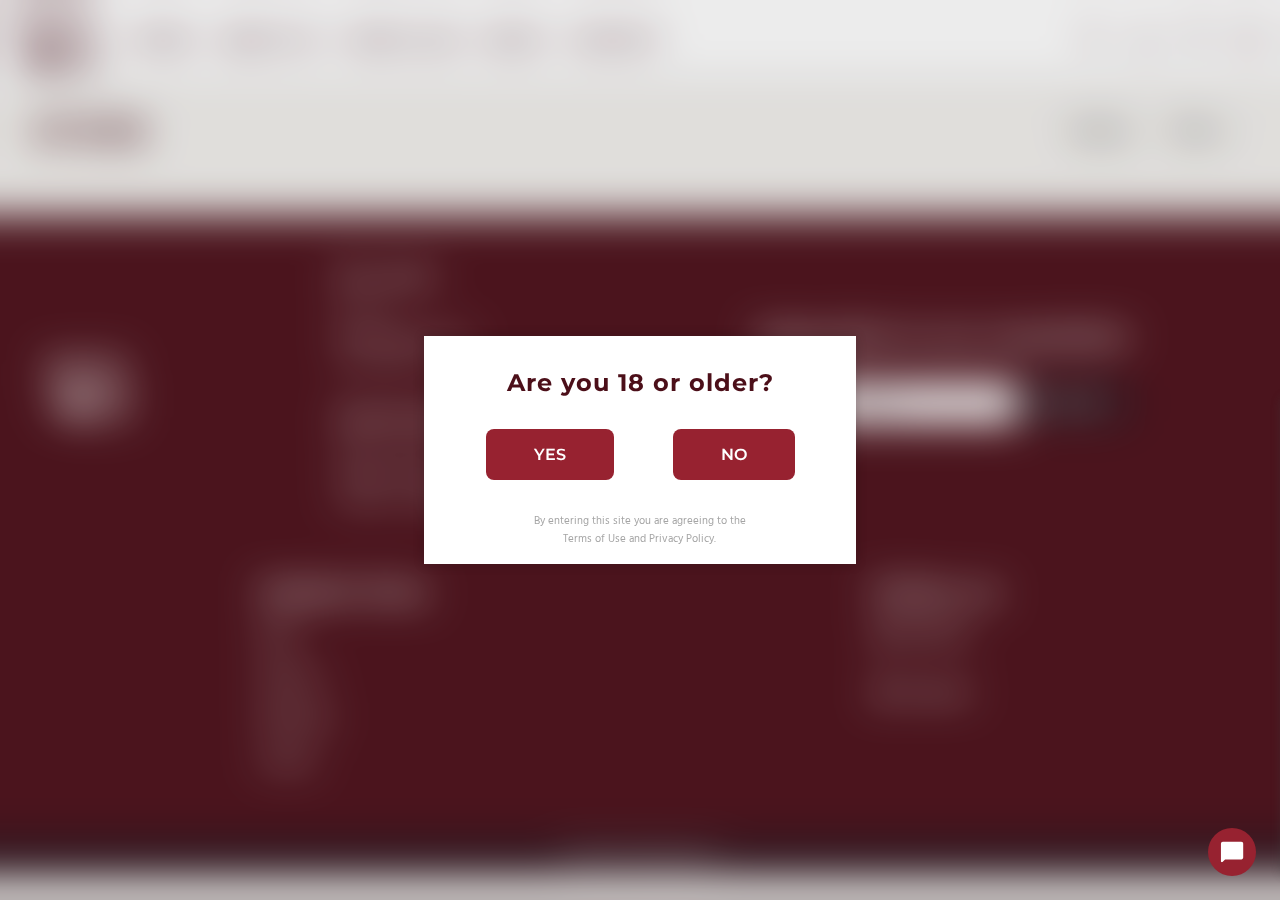
<file: store.html>
<!DOCTYPE html>
<html>
  <head>
    <meta charset="UTF-8" />
    <meta http-equiv="X-UA-Compatible" content="IE=edge" />
    <meta name="viewport" content="width=device-width, initial-scale=1.0" />
    <meta name="robots" content="noindex,nofollow" />
    <title>Rufus Vin - Store</title>
    <link rel="stylesheet" href="style/main.css" />
    <link rel="stylesheet" href="style/product-list.css" />
    <link
      rel="icon"
      type="image/x-icon"
      href="assets/icons/RufusVin-favicon.svg"
    />
  </head>
  <body>
    <div class="body-wrapper">
      <header>
        <section class="header-wrapper">
          <a href="index.html" class="header-logo"
            ><img src="assets/icons/RufusVin-logo-red.svg" alt="RufusVin logo"
          /></a>
          <div class="menu-toggle">
            <span class="burger"></span>
          </div>
          <nav class="header-menu">
            <ul>
              <li><a href="store.html">STORE</a></li>
              <li><a href="about-us.html">ABOUT US</a></li>
              <li><a href="wine-club.html">WINE CLUB</a></li>
              <li><a href="news.html">NEWS</a></li>
              <li><a href="contact.html">CONTACT</a></li>
            </ul>
            <section class="header-searchbar">
              <img src="assets/icons/ico-close.svg" class="searchbar-close" />
              <input type="text" placeholder="Type your search here" />
            </section>
            <ul class="header-menu-icons">
              <li>
                <a href="#" id="search-icon"
                  ><img src="assets/icons/ico-search.svg" alt="search" /><span
                    >SEARCH</span
                  ></a
                >
              </li>
              <li>
                <a href="account.html" id="account-icon"
                  ><img src="assets/icons/ico-account.svg" alt="account" /><span
                    >ACCOUNT</span
                  ></a
                >
              </li>
              <li>
                <a href="favorites.html" id="favorites-icon"
                  ><img src="assets/icons/ico-heart.svg" alt="favorites" /><span
                    >FAVORITES</span
                  ></a
                >
              </li>
              <li>
                <a href="basket.html" id="basket-icon"
                  ><img src="assets/icons/ico-basket.svg" alt="basket" /><span
                    >BASKET</span
                  ></a
                >
              </li>
            </ul>
          </nav>
        </section>
      </header>
      <section class="age-check-wrapper age-check-hidden">
        <section class="age-check-modal">
          <h2>Are you 18 or older?</h2>
          <div>
            <a class="button-2" id="cookie-yes"> YES </a>
            <a class="button-2" href="https://google.com" id="cookie-no">NO</a>
          </div>
          <p>
            By entering this site you are agreeing to the Terms of Use and
            Privacy Policy.
          </p>
        </section>
      </section>
      <section class="chat-wrapper">
        <span class="chat-window-toggle"
          ><img src="assets/icons/ico-chat-bubble.svg" alt="chat-bubble"
        /></span>
        <div class="chat-window-wrapper">
          <section class="chat-header">
            <h3>CHAT WITH OUR ASSISTANT</h3>
            <img src="assets/icons/ico-close-2.svg" />
          </section>
          <section class="chat-messages-wrapper">
            <span class="assistant-message">
              <h3>Rufus Vin</h3>
              Hello, this is our automated chat window, please send us a message
              and we will get back to you as soon as possible!</span
            >
          </section>
          <section class="chat-send-message">
            <input
              type="text"
              name="chat-message"
              id="chat-message"
              class="chat-message-box"
            />
            <button class="button-2">SEND MESSAGE</button>
          </section>
        </div>
      </section>
      <section class="newsletter-pop-up">
        <div>
          <image src="assets/icons/ico-close.svg"></image>
          <h3>THANK YOU FOR SUBSCRIBING!</h3>
          <p>We hope you enjoy our weekly newsletters!</p>
          <a class="button-2" id="newsletter-pop-up-button">OKAY</a>
        </div>
      </section>
      <main class="product-list-page">
        <section class="product-list-info">
          <h1>STORE</h1>
          <div class="product-list-ui">
            <select id="sort" name="sort">
              <option value="default">Sorting</option>
              <option value="alph-desc">Sort A-Z</option>
              <option value="alph-asc">Sort Z-A</option>
              <option value="price-asc">Price low-to-high</option>
              <option value="price-desc">Price high-to-low</option>
            </select>
            <span id="open-filters">Filters</span>
          </div>
        </section>
        <section class="product-list-filters filters-collapsed">
          <img src="assets/icons/ico-close.svg" class="filter-close" />
          <form>
            <section class="product-list-filter-wrapper">
              <h3>Wine type</h3>
              <section class="filter-list">
                <div>
                  <input
                    type="checkbox"
                    id="wine-type-red"
                    name="wine-type"
                    value="Red"
                  />
                  <label for="wine-type-red">Red</label>
                </div>
                <div>
                  <input
                    type="checkbox"
                    id="wine-type-white"
                    name="wine-type"
                    value="White"
                  />
                  <label for="wine-type-white">White</label>
                </div>
                <div>
                  <input
                    type="checkbox"
                    id="wine-type-rose"
                    name="wine-type"
                    value="Rose"
                  />
                  <label for="wine-type-rose">Rose</label>
                </div>
                <div>
                  <input
                    type="checkbox"
                    id="wine-type-sparkling"
                    name="wine-type"
                    value="Sparkling"
                  />
                  <label for="wine-type-sparkling">Sparkling</label>
                </div>
              </section>
            </section>
            <section class="product-list-filter-wrapper">
              <h3>Country</h3>
              <section class="filter-list">
                <div>
                  <input
                    type="checkbox"
                    id="wine-country-italy"
                    name="wine-country"
                    value="Italy"
                  />
                  <label for="wine-country-italy">Italy</label>
                </div>
                <div>
                  <input
                    type="checkbox"
                    id="wine-country-france"
                    name="wine-country"
                    value="France"
                  />
                  <label for="wine-country-france">France</label>
                </div>
                <div>
                  <input
                    type="checkbox"
                    id="wine-country-germany"
                    name="wine-country"
                    value="Germany"
                  />
                  <label for="wine-country-germany">Germany</label>
                </div>
                <div>
                  <input
                    type="checkbox"
                    id="wine-country-belgium"
                    name="wine-country"
                    value="Belgium"
                  />
                  <label for="wine-country-belgium">Belgium</label>
                </div>
                <div>
                  <input
                    type="checkbox"
                    id="wine-country-portugal"
                    name="wine-country"
                    value="Portugal"
                  />
                  <label for="wine-country-portugal">Portugal</label>
                </div>
                <div>
                  <input
                    type="checkbox"
                    id="wine-country-spain"
                    name="wine-country"
                    value="Spain"
                  />
                  <label for="wine-country-spain">Spain</label>
                </div>
              </section>
            </section>
            <section class="product-list-filter-wrapper">
              <h3>Region</h3>
              <section class="filter-list">
                <div>
                  <input
                    type="checkbox"
                    id="wine-region-rioja"
                    name="wine-region"
                    value="Rioja"
                  />
                  <label for="wine-region-rioja">Rioja</label>
                </div>
                <div>
                  <input
                    type="checkbox"
                    id="wine-region-bordeaux"
                    name="wine-region"
                    value="Bordeaux"
                  />
                  <label for="wine-region-bordeaux">Bordeaux</label>
                </div>
                <div>
                  <input
                    type="checkbox"
                    id="wine-region-rheingau"
                    name="wine-region"
                    value="Rheingau"
                  />
                  <label for="wine-region-rheingau">Rheingau</label>
                </div>
                <div>
                  <input
                    type="checkbox"
                    id="wine-region-nahe"
                    name="wine-region"
                    value="Nahe"
                  />
                  <label for="wine-region-nahe">Nahe</label>
                </div>
                <div>
                  <input
                    type="checkbox"
                    id="wine-region-ruwer"
                    name="wine-region"
                    value="Ruwer"
                  />
                  <label for="wine-region-ruwer">Ruwer</label>
                </div>
                <div>
                  <input
                    type="checkbox"
                    id="wine-region-burgundy"
                    name="wine-region"
                    value="Burgundy"
                  />
                  <label for="wine-region-burgundy">Burgundy</label>
                </div>

                <div>
                  <input
                    type="checkbox"
                    id="wine-region-champagne"
                    name="wine-region"
                    value="Champagne"
                  />
                  <label for="wine-region-champagne">Champagne</label>
                </div>
                <div>
                  <input
                    type="checkbox"
                    id="wine-region-pfalz"
                    name="wine-region"
                    value="Pfalz"
                  />
                  <label for="wine-region-pfalz">Pfalz</label>
                </div>
                <div>
                  <input
                    type="checkbox"
                    id="wine-region-franconia"
                    name="wine-region"
                    value="Franconia"
                  />
                  <label for="wine-region-franconia">Franconia</label>
                </div>
                <div>
                  <input
                    type="checkbox"
                    id="wine-region-lisbon"
                    name="wine-region"
                    value="Lisbon"
                  />
                  <label for="wine-region-lisbon">Lisbon</label>
                </div>
                <div>
                  <input
                    type="checkbox"
                    id="wine-region-porto"
                    name="wine-region"
                    value="Porto"
                  />
                  <label for="wine-region-porto">Porto</label>
                </div>
                <div>
                  <input
                    type="checkbox"
                    id="wine-region-antwerp"
                    name="wine-region"
                    value="Antwerp"
                  />
                  <label for="wine-region-antwerp">Antwerp</label>
                </div>
                <div>
                  <input
                    type="checkbox"
                    id="wine-region-wallonie"
                    name="wine-region"
                    value="Wallonie"
                  />
                  <label for="wine-region-wallonie">Wallonie</label>
                </div>
                <div>
                  <input
                    type="checkbox"
                    id="wine-region-bree"
                    name="wine-region"
                    value="Bree"
                  />
                  <label for="wine-region-bree">Bree</label>
                </div>
                <div>
                  <input
                    type="checkbox"
                    id="wine-region-sicily"
                    name="wine-region"
                    value="Sicily"
                  />
                  <label for="wine-region-sicily">Sicily</label>
                </div>
                <div>
                  <input
                    type="checkbox"
                    id="wine-region-piemonte"
                    name="wine-region"
                    value="Piemonte"
                  />
                  <label for="wine-region-piemonte">Piemonte</label>
                </div>
                <div>
                  <input
                    type="checkbox"
                    id="wine-region-limburg"
                    name="wine-region"
                    value="Limburg"
                  />
                  <label for="wine-region-limburg">Limburg</label>
                </div>
                <div>
                  <input
                    type="checkbox"
                    id="wine-region-Chablis"
                    name="wine-region"
                    value="Chablis"
                  />
                  <label for="wine-region-Chablis">Chablis</label>
                </div>
              </section>
            </section>
            <section class="product-list-filter-wrapper">
              <h3>Wine style</h3>
              <section class="filter-list">
                <div>
                  <input
                    type="checkbox"
                    id="wine-style-rioja red"
                    name="wine-style"
                    value="Rioja red"
                  />
                  <label for="wine-style-rioja red">Rioja Red</label>
                </div>
                <div>
                  <input
                    type="checkbox"
                    id="wine-style-rioja white"
                    name="wine-style"
                    value="Rioja white"
                  />
                  <label for="wine-style-rioja white">Rioja White</label>
                </div>
                <div>
                  <input
                    type="checkbox"
                    id="wine-style-bordeaux"
                    name="wine-style"
                    value="Bordeaux"
                  />
                  <label for="wine-style-bordeaux">Bordeaux</label>
                </div>
                <div>
                  <input
                    type="checkbox"
                    id="wine-style-riesling"
                    name="wine-style"
                    value="Riesling"
                  />
                  <label for="wine-style-riesling">Riesling</label>
                </div>
                <div>
                  <input
                    type="checkbox"
                    id="wine-style-german spatburgunder"
                    name="wine-style"
                    value="German spätburgunder"
                  />
                  <label for="wine-style-german spatburgunder"
                    >German Spätburgunder
                  </label>
                </div>
                <div>
                  <input
                    type="checkbox"
                    id="wine-style-burgundy red"
                    name="wine-style"
                    value="Burgundy red"
                  />
                  <label for="wine-style-burgundy red">Burgundy Red </label>
                </div>
                <div>
                  <input
                    type="checkbox"
                    id="wine-style-burgundy white"
                    name="wine-style"
                    value="Burgundy white"
                  />
                  <label for="wine-style-burgundy white">Burgundy White </label>
                </div>
                <div>
                  <input
                    type="checkbox"
                    id="wine-style-chablis white"
                    name="wine-style"
                    value="Chablis white"
                  />
                  <label for="wine-style-chablis white">Chablis White </label>
                </div>

                <div>
                  <input
                    type="checkbox"
                    id="wine-style-merlot"
                    name="wine-style"
                    value="Merlot"
                  />
                  <label for="wine-style-merlot">Merlot </label>
                </div>
                <div>
                  <input
                    type="checkbox"
                    id="wine-style-champagne"
                    name="wine-style"
                    value="Champagne"
                  />
                  <label for="wine-style-champagne">Champagne </label>
                </div>
                <div>
                  <input
                    type="checkbox"
                    id="wine-style-lisbon red"
                    name="wine-style"
                    value="Lisbon red"
                  />
                  <label for="wine-style-lisbon red">Lisbon Red </label>
                </div>
                <div>
                  <input
                    type="checkbox"
                    id="wine-style-lisbon white"
                    name="wine-style"
                    value="Lisbon white"
                  />
                  <label for="wine-style-lisbon white">Lisbon White </label>
                </div>
                <div>
                  <input
                    type="checkbox"
                    id="wine-style-port wine"
                    name="wine-style"
                    value="Port wine"
                  />
                  <label for="wine-style-port wine">Port Wine </label>
                </div>
                <div>
                  <input
                    type="checkbox"
                    id="wine-style-belgian chardonnay"
                    name="wine-style"
                    value="Belgian chardonnay"
                  />
                  <label for="wine-style-belgian chardonnay"
                    >Belgian Chardonnay
                  </label>
                </div>
                <div>
                  <input
                    type="checkbox"
                    id="wine-style-sicilian red"
                    name="wine-style"
                    value="Sicilian red"
                  />
                  <label for="wine-style-sicilian red">Sicilian Red </label>
                </div>
                <div>
                  <input
                    type="checkbox"
                    id="wine-style-italian barolo"
                    name="wine-style"
                    value="Italian barolo"
                  />
                  <label for="wine-style-italian barolo">Italian Barolo </label>
                </div>
                <div>
                  <input
                    type="checkbox"
                    id="wine-style-spumante"
                    name="wine-style"
                    value="Spumante"
                  />
                  <label for="wine-style-spumante">Spumante </label>
                </div>
                <div>
                  <input
                    type="checkbox"
                    id="wine-style-sparkling"
                    name="wine-style"
                    value="Sparkling"
                  />
                  <label for="wine-style-sparkling">Sparkling </label>
                </div>
                <div>
                  <input
                    type="checkbox"
                    id="wine-style-erbaluce white"
                    name="wine-style"
                    value="Erbaluce white"
                  />
                  <label for="wine-style-erbaluce white">Erbaluce White </label>
                </div>
                <div>
                  <input
                    type="checkbox"
                    id="wine-style-Pet Nat Rose"
                    name="wine-style"
                    value="Pet nat rosé"
                  />
                  <label for="wine-style-Pet Nat Rose">Pet Nat Rosé </label>
                </div>
                <div>
                  <input
                    type="checkbox"
                    id="wine-style-Pinot Noir"
                    name="wine-style"
                    value="Pinot noir"
                  />
                  <label for="wine-style-Pinot Noir">Pinot Noir </label>
                </div>
              </section>
            </section>
            <section class="product-list-filter-wrapper">
              <h3>Food pairing</h3>
              <section class="filter-list">
                <div>
                  <input
                    type="checkbox"
                    id="food-pairing-beef"
                    name="food-pairing"
                    value="beef"
                  />
                  <label for="food-pairing-beef">Beef</label>
                </div>
                <div>
                  <input
                    type="checkbox"
                    id="food-pairing-pork"
                    name="food-pairing"
                    value="pork"
                  />
                  <label for="food-pairing-pork">Pork</label>
                </div>
                <div>
                  <input
                    type="checkbox"
                    id="food-pairing-fish"
                    name="food-pairing"
                    value="fish"
                  />
                  <label for="food-pairing-fish">Fish</label>
                </div>
                <div>
                  <input
                    type="checkbox"
                    id="food-pairing-poultry"
                    name="food-pairing"
                    value="poultry"
                  />
                  <label for="food-pairing-poultry">Poultry</label>
                </div>
              </section>
            </section>
            <section class="product-list-filter-wrapper">
              <h3>Other</h3>
              <section class="filter-list range-filters">
                <input
                  type="range"
                  id="min-price"
                  name="min-price"
                  min="89"
                  max="3999"
                  value="0"
                  oninput="document.querySelector('#min-price-label').value = `Minimum price: ` +this.value + ` kr.`"
                />
                <output id="min-price-label">Minimum price: 89 kr.</output>
                <input
                  type="range"
                  id="max-price"
                  name="max-price"
                  min="89"
                  max="3999"
                  value="3999"
                  oninput="document.querySelector('#max-price-label').value = `Maximum price: ` +this.value + ` kr.`"
                />
                <output id="max-price-label">Maximum price: 3999 kr.</output>
                <div>
                  <input
                    type="checkbox"
                    id="natural-wine"
                    name="natural-wine"
                    value="1"
                  />
                  <label for="natural-wine">Natural</label>
                </div>
              </section>
            </section>
            <input type="submit" value="FILTER" class="button-2" />
          </form>
        </section>
        <section class="product-list-wrapper">
          <!-- product cards here -->
        </section>
        <template id="product-card-template">
          <article class="product-card">
            <a href="product-page.html">
              <section class="pc-icon-wrapper">
                <span class="pc-ico-country"></span>
                <span class="pc-ico-type"></span>
                <span class="pc-ico-food-1"></span>
                <span class="pc-ico-food-2"></span>
                <span class="pc-ico-natural"></span>
                <span class="pc-ico-rating">4.5</span>
              </section>
              <section class="pc-desc-wrapper">
                <p class="pc-price">299 kr.</p>
                <p class="pc-producer">Domaine Guy Robin & Fils</p>
                <p class="pc-wine-name">Chablis 1er Cru ‘Montee de Tonnerre</p>
                <p class="pc-wine-type">Burgundy Chablis</p>
              </section>
              <img src="assets/images/placeholder.png" alt="wine-name" />
            </a>
          </article>
        </template>
      </main>
      <footer>
        <section class="footer-wrapper">
          <section class="footer-info">
            <div>
              <img
                src="assets/icons/RufusVin-logo-white.svg"
                alt="rufus vin logo white"
                class="footer-logo"
              />
            </div>
            <div class="footer-store-info">
              <div class="footer-store-address">
                <h2>Our store</h2>
                <ul>
                  <li>Rufus Vin</li>
                  <li>Store Kongensgade 46,</li>
                  <li>1264 København</li>
                </ul>
              </div>
              <div class="footer-store-opening-hours">
                <h2>Opening hours</h2>
                <ul>
                  <li>Monday - closed</li>
                  <li>Tuesday - Friday 12:00 - 18:00</li>
                  <li>Saturday - Sunday 12:00 - 18:00</li>
                </ul>
              </div>
            </div>
          </section>
          <section class="footer-newsletter">
            <form>
              <h2>Subscribe to our newsletter</h2>
              <div class="footer-newsletter-form-wrapper">
                <input
                  type="text"
                  placeholder="Your email address"
                  name="mail"
                  required
                />
                <input type="submit" value="SIGN UP" />
              </div>
            </form>
          </section>
          <section class="footer-links">
            <ul>
              <h2>Helpful links</h2>
              <li><a href="news.html">News</a></li>
              <li><a href="about-us.html">About us</a></li>
              <li><a href="wine-club.html">Wine Club</a></li>
              <li><a href="contact.html">Contact</a></li>
            </ul>
            <ul class="footer-some">
              <h2>Follow us</h2>
              <li>
                <a
                  href="https://www.facebook.com/RufusVin/"
                  target="_blank"
                  class="footer-facebook"
                  >Facebook</a
                >
              </li>
              <li>
                <a
                  href="https://www.instagram.com/rufus_vin/"
                  target="_blank"
                  class="footer-instagram"
                  >Instagram</a
                >
              </li>
            </ul>
          </section>
        </section>
        <div class="copyright">&copy; 2022 Derail Department</div>
      </footer>
      <script src="scripts/menu.js"></script>
      <script src="scripts/product-list-filters.js"></script>
      <script src="scripts/store-page.js"></script>
    </div>
  </body>
</html>
</file>
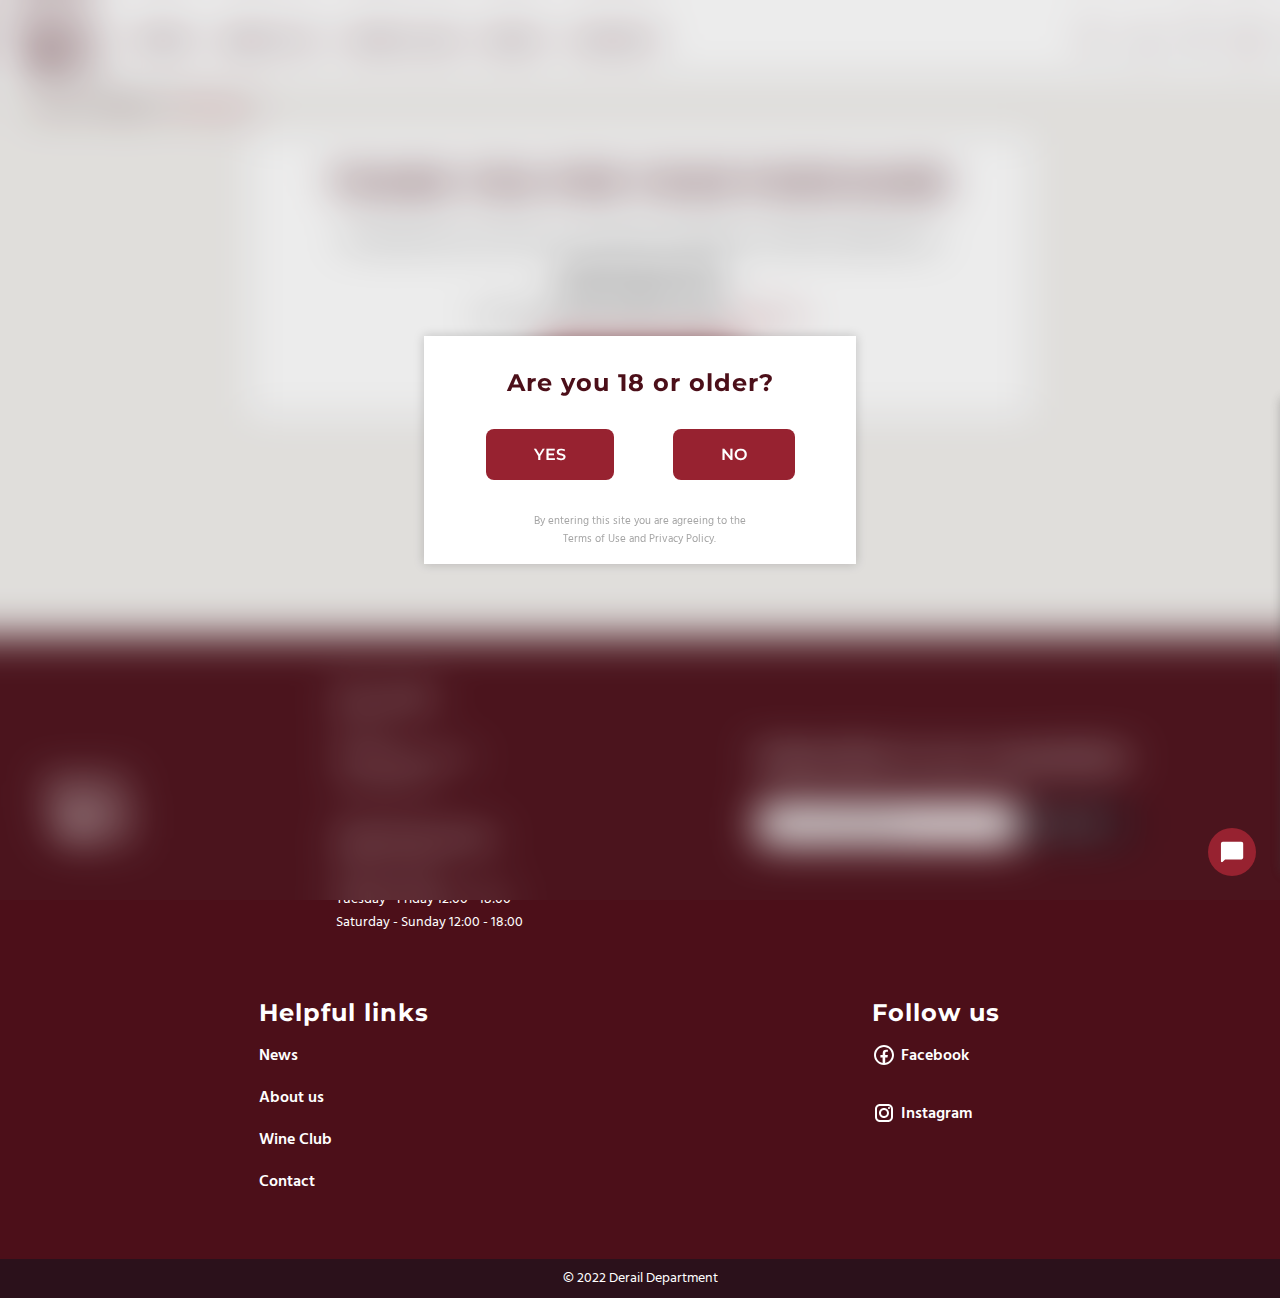
<file: thankyou.html>
<!DOCTYPE html>
<html>
  <head>
    <meta charset="UTF-8" />
    <meta http-equiv="X-UA-Compatible" content="IE=edge" />
    <meta name="viewport" content="width=device-width, initial-scale=1.0" />
    <meta name="robots" content="noindex,nofollow" />
    <title>Rufus Vin - Thank you</title>
    <link rel="stylesheet" href="style/main.css" />
    <link rel="stylesheet" href="style/thankyou.css" />
    <link
      rel="icon"
      type="image/x-icon"
      href="assets/icons/RufusVin-favicon.svg"
    />
  </head>
  <body>
    <div class="body-wrapper">
      <header>
        <section class="header-wrapper">
          <a href="index.html" class="header-logo"
            ><img src="assets/icons/RufusVin-logo-red.svg" alt="RufusVin logo"
          /></a>
          <div class="menu-toggle">
            <span class="burger"></span>
          </div>
          <nav class="header-menu">
            <ul>
              <li><a href="store.html">STORE</a></li>
              <li><a href="about-us.html">ABOUT US</a></li>
              <li><a href="wine-club.html">WINE CLUB</a></li>
              <li><a href="news.html">NEWS</a></li>
              <li><a href="contact.html">CONTACT</a></li>
            </ul>
            <section class="header-searchbar">
              <img src="assets/icons/ico-close.svg" class="searchbar-close" />
              <input type="text" placeholder="Type your search here" />
            </section>
            <ul class="header-menu-icons">
              <li>
                <a href="#" id="search-icon"
                  ><img src="assets/icons/ico-search.svg" alt="search" /><span
                    >SEARCH</span
                  ></a
                >
              </li>
              <li>
                <a href="account.html" id="account-icon"
                  ><img src="assets/icons/ico-account.svg" alt="account" /><span
                    >ACCOUNT</span
                  ></a
                >
              </li>
              <li>
                <a href="favorites.html" id="favorites-icon"
                  ><img src="assets/icons/ico-heart.svg" alt="favorites" /><span
                    >FAVORITES</span
                  ></a
                >
              </li>
              <li>
                <a href="basket.html" id="basket-icon"
                  ><img src="assets/icons/ico-basket.svg" alt="basket" /><span
                    >BASKET</span
                  ></a
                >
              </li>
            </ul>
          </nav>
        </section>
        <section class="chat-wrapper">
          <span class="chat-window-toggle"
            ><img src="assets/icons/ico-chat-bubble.svg" alt="chat-bubble"
          /></span>
          <div class="chat-window-wrapper">
            <section class="chat-header">
              <h3>CHAT WITH OUR ASSISTANT</h3>
              <img src="assets/icons/ico-close-2.svg" />
            </section>
            <section class="chat-messages-wrapper">
              <span class="assistant-message">
                <h3>Rufus Vin</h3>
                Hello, this is our automated chat window, please send us a
                message and we will get back to you as soon as possible!</span
              >
            </section>
            <section class="chat-send-message">
              <input
                type="text"
                name="chat-message"
                id="chat-message"
                class="chat-message-box"
              />
              <button class="button-2">SEND MESSAGE</button>
            </section>
          </div>
        </section>
      </header>
      <section class="age-check-wrapper age-check-hidden">
        <section class="age-check-modal">
          <h2>Are you 18 or older?</h2>
          <div>
            <a class="button-2" id="cookie-yes"> YES </a>
            <a class="button-2" href="https://google.com" id="cookie-no">NO</a>
          </div>
          <p>
            By entering this site you are agreeing to the Terms of Use and
            Privacy Policy.
          </p>
        </section>
      </section>
      <section class="newsletter-pop-up">
        <div>
          <image src="assets/icons/ico-close.svg"></image>
          <h3>THANK YOU FOR SUBSCRIBING!</h3>
          <p>We hope you enjoy our weekly newsletters!</p>
          <a class="button-2" id="newsletter-pop-up-button">OKAY</a>
        </div>
      </section>
      <main class="thank-you-page-wrapper">
        <section class="breadcrumbs">
          <a href="index.html">Home</a>
          <a href="basket.html">Basket</a>
          <span>Thank you</span>
        </section>
        <section class="thank-you-message-wrapper">
          <div class="thank-you-box text-box">
            <h1>THANK YOU FOR YOUR PURCHASE!</h1>
            <p>
              We registered your purchase, you can find the confirmation and
              details regarding your purchase on your email
            </p>
            <p id="order-number">ORDER NUMBER: #1234</p>
            <p>
              If you have further questions please
              <a href="contact.html">Contact us</a>
            </p>
            <a href="store.html" class="button-2">RETURN TO STORE</a>
          </div>
        </section>
      </main>
      <footer>
        <section class="footer-wrapper">
          <section class="footer-info">
            <div>
              <img
                src="assets/icons/RufusVin-logo-white.svg"
                alt="rufus vin logo white"
                class="footer-logo"
              />
            </div>
            <div class="footer-store-info">
              <div class="footer-store-address">
                <h2>Our store</h2>
                <ul>
                  <li>Rufus Vin</li>
                  <li>Store Kongensgade 46,</li>
                  <li>1264 København</li>
                </ul>
              </div>
              <div class="footer-store-opening-hours">
                <h2>Opening hours</h2>
                <ul>
                  <li>Monday - closed</li>
                  <li>Tuesday - Friday 12:00 - 18:00</li>
                  <li>Saturday - Sunday 12:00 - 18:00</li>
                </ul>
              </div>
            </div>
          </section>
          <section class="footer-newsletter">
            <form>
              <h2>Subscribe to our newsletter</h2>
              <div class="footer-newsletter-form-wrapper">
                <input
                  type="text"
                  placeholder="Your email address"
                  name="mail"
                  required
                />
                <input type="submit" value="SIGN UP" />
              </div>
            </form>
          </section>
          <section class="footer-links">
            <ul>
              <h2>Helpful links</h2>
              <li><a href="news.html">News</a></li>
              <li><a href="about-us.html">About us</a></li>
              <li><a href="wine-club.html">Wine Club</a></li>
              <li><a href="contact.html">Contact</a></li>
            </ul>
            <ul class="footer-some">
              <h2>Follow us</h2>
              <li>
                <a
                  href="https://www.facebook.com/RufusVin/"
                  target="_blank"
                  class="footer-facebook"
                  >Facebook</a
                >
              </li>
              <li>
                <a
                  href="https://www.instagram.com/rufus_vin/"
                  target="_blank"
                  class="footer-instagram"
                  >Instagram</a
                >
              </li>
            </ul>
          </section>
        </section>
        <div class="copyright">&copy; 2022 Derail Department</div>
      </footer>
      <script src="scripts/menu.js"></script>
      <script src="scripts/order.js"></script>
    </div>
  </body>
</html>
</file>
<file: style/main.css>
/* MAIN CSS FILE */

/* FONTS GO HERE */
@import url("https://fonts.googleapis.com/css2?family=Montserrat:ital,wght@0,400;0,700;1,300&display=swap");
/* font-family: 'Montserrat', sans-serif; */
@import url("https://fonts.googleapis.com/css2?family=Hind:wght@300;400;500;600;700&display=swap");
/* font-family: 'Hind', sans-serif; */
/* VARIABLES GO HERE */

:root {
  --colorMain: #972230;
  --colorMainDark: #4c0f19;
  --colorMainDarker: #2b111b;
  --colorLink: #972230;
  --colorLinkDark: #4c0f19;
  --colorBg: #f2f0ed;
  --colorText: #050505;
  --fontUI: "Montserrat", sans-serif;
  --fontBody: "Hind", sans-serif;
  --sectionPadding: 1rem;
}

/* STYLESHEET INIT - Mobile first */
/* GLOBAL STYLING */

* {
  box-sizing: border-box;
  margin: 0;
  padding: 0;
}

html {
  font-size: 100%;
  scroll-behavior: smooth;
}
body {
  width: 100%;
  font-family: var(--fontBody);
  background: var(--colorBg);
  overflow-x: hidden;
}
.body-wrapper {
  overflow-x: hidden;
}
img {
  width: 100%;
  display: block;
}

header {
  background: #fff;
  box-shadow: 0px 0px 10px hsl(247, 5%, 75%);
}

header nav ul {
  list-style: none;
}

header nav ul li {
  font-family: var(--fontUI);
}

footer {
  background: var(--colorMainDark);
}

main {
  width: 100%;
}
h1,
h2,
h3 {
  font-family: var(--fontUI);
  letter-spacing: 1px;
  color: var(--colorMainDark);
}

h1 {
  font-size: 2rem;
}

/* class styling */
/* header */
.header-wrapper {
  position: relative;
  display: flex;
  flex-direction: row;
  justify-content: space-between;
  align-items: center;
  height: 80px;
  z-index: 20;
  background: #fff;
}

.header-logo img {
  height: 64px;
  width: auto;
  margin-left: 1rem;
}

/* header menu */

.menu-toggle {
  margin-right: 1rem;
  width: 32px;
  height: 32px;
  position: relative;
  display: flex;
  align-items: center;
  justify-content: center;
  cursor: pointer;
  transition: all 0.5s ease-in-out;
  z-index: 10;
}

.burger {
  width: 32px;
  height: 3px;
  transition: all 0.5s ease-in-out;
  background: var(--colorLinkDark);
}
.burger::before,
.burger::after {
  content: "";
  position: absolute;
  width: 32px;
  height: 3px;
  transition: all 0.5s ease-in-out;
  background: var(--colorLinkDark);
}

.burger::before {
  transform: translateY(-8px);
}
.burger::after {
  transform: translateY(8px);
}

/* menu animation */

.menu-toggle.open {
  position: fixed;
  right: 0px;
}

.menu-toggle.open .burger {
  transform: translateX(-50px);
  background: transparent;
}

.menu-toggle.open .burger::before {
  transform: rotate(45deg) translate(35px, -35px);
}
.menu-toggle.open .burger::after {
  transform: rotate(-45deg) translate(35px, 35px);
}

/* header nav */

.header-menu {
  position: absolute;
  width: 100%;
  height: 100vh;
  display: flex;
  flex-direction: column;
  justify-content: center;
  align-items: center;
  background: #fff;
  /* hide menu for now */
  right: -100vw;
  top: 0;
  transition: 0.5s ease-in-out;
}

.header-menu ul li {
  margin: 1.8rem 0;
  text-align: center;
  font-family: var(--fontUI);
  font-weight: 600;
}
.header-menu ul li:first-of-type {
  margin-top: 0;
}

.header-menu ul li a {
  text-decoration: none;
  color: var(--colorLinkDark);
  font-size: 1.2rem;
  transition: 0.5s ease-in-out;
  width: fit-content;
  display: block;
  margin: auto;
}

.header-menu ul li a::after {
  display: block;
  height: 3px;
  width: 100%;
  content: " ";
  background-color: var(--colorLink);
  transform-origin: right;
  transform: scaleX(0);
  transition: transform 0.5s ease-in-out;
}

.header-menu ul li a:hover::after {
  transform: scaleX(1);
  transform-origin: left;
}

.header-menu ul li a:hover {
  color: var(--colorLink);
}

.show-menu {
  top: 0;
  right: 0;
  pointer-events: initial;
  position: fixed;
}

.header-menu-icons li a img {
  visibility: hidden;
  display: none;
}

/* searchbar */

.header-searchbar {
  position: absolute;
  top: 80px;
  right: 250vw;
  width: 100%;
  padding: 0.4rem 1rem;
  background: #fff;
  /* hide for now */
  display: block;
  pointer-events: none;
  transition: 0.5s ease-in-out;
  z-index: 1;
}

.searchbar-close {
  position: absolute;
  width: 36px;
  right: 1rem;
  top: 0.3rem;
  z-index: 2;
  cursor: pointer;
}

.header-searchbar input {
  width: 100%;
  padding: 0.5rem;
  padding-right: 32px;
  border-radius: 0.5rem;
  border: solid 1px #ccc;
}

.searchbar-visible {
  display: block;
  pointer-events: initial;
  top: 80px;
  right: 100vw;
}

/* footer */

.footer-wrapper {
  color: #fff;
  padding: 2rem;
  padding-bottom: 0;
}

.footer-wrapper h2 {
  color: #fff;
}

.footer-wrapper section {
  margin: 4rem 0;
}

.footer-wrapper section:last-of-type {
  margin-bottom: 1rem;
}

.footer-info {
  display: grid;
  grid-template-columns: repeat(2, 1fr);
}

.footer-info div {
  justify-content: center;
  display: flex;
  flex-direction: column;
}
.footer-wrapper div h2 {
  margin-bottom: 1rem;
  font-size: 1.2rem;
}

.footer-wrapper div ul {
  list-style: none;
  font-size: 0.9rem;
}

.footer-logo {
  width: 5rem;
}

.footer-store-info {
  display: flex;
  flex-direction: column;
  justify-content: center;
}

.footer-store-opening-hours {
  margin-top: 2rem;
}

/* footer newsletter signup */
.footer-newsletter {
  margin: 1rem 0;
}
.footer-newsletter-form-wrapper {
  display: flex;
  align-items: center;
  margin: 2rem 0;
}

.footer-newsletter form input[type="text"] {
  padding: 0.6rem;
  border-radius: 0.5rem 0 0 0.5rem;
  border: 1px #ccc;
  font-size: 1rem;
  width: 70%;
  height: 2.5rem;
}

.footer-newsletter form input[type="submit"] {
  display: flex;
  justify-content: center;
  align-items: center;
  background: var(--colorMainDarker);
  border: none;
  color: #fff;
  font-size: 1rem;
  cursor: pointer;
  font-family: var(--fontUI);
  font-weight: 600;
  padding: 0.4rem 0.6rem;
  height: 2.5rem;
  width: 30%;
  border-radius: 0 0.5rem 0.5rem 0;
  transition: 0.5s ease-in-out;
}
.footer-newsletter form input[type="submit"]:hover {
  background: var(--colorMain);
}

.footer-links ul {
  list-style: none;
  margin: 2rem 0 0 0;
}

.footer-links ul li {
  margin: 1rem 0;
}

.footer-links ul li a {
  color: #fff;
  text-decoration: none;
  font-size: 1rem;
  font-weight: 600;
  transition: 0.5s ease-in-out;
}

.footer-links ul li a:hover {
  color: var(--colorMain);
}

.footer-some {
  display: grid;
  grid-template-columns: repeat(2, 1fr);
}
.footer-some h2 {
  grid-column: 1/-1;
  text-align: center;
}

.footer-some li {
  text-align: center;
}

.footer-some li a {
  display: flex;
  justify-content: center;
}
.footer-some li a:before {
  display: flex;
  content: " ";
  display: inline-block;
  height: 24px;
  width: 24px;
  margin-right: 0.3rem;
  transition: 0.5s ease-in-out;
}

.footer-some li a:hover::before {
  filter: brightness(1);
}
.footer-facebook:before {
  background: url(../assets/icons/ico-facebook-white.svg);
  transition: 0.5s ease-in-out;
}
.footer-facebook:hover::before {
  background: url(../assets/icons/ico-facebook-red.svg);
  transition: 0.5s ease-in-out;
}

.footer-instagram:before {
  background: url(../assets/icons/ico-instagram-white.svg);
  transition: 0.5s ease-in-out;
}

.footer-instagram:hover::before {
  background: url(../assets/icons/ico-instagram-red.svg);
  transition: 0.5s ease-in-out;
}

.copyright {
  background: var(--colorMainDarker);
  color: #fff;
  font-size: 0.9rem;
  text-align: center;
  padding: 0.5rem 0;
}
/* general */

.spacer {
  display: block;
  width: 100%;
  height: 1rem;
}

.button {
  font-family: var(--fontUI);
  color: var(--colorMain);
  padding: 0.75rem 1.25rem;
  background: #fff;
  border-radius: 0.5rem;
  text-decoration: none;
  font-weight: 600;
  font-size: 1rem;
  margin: auto;
  width: fit-content;
  display: block;
  cursor: pointer;
  transition: 0.5s ease-in-out;
}

.button:hover {
  background-color: var(--colorMainDark);
  color: #fff;
}

.button-2 {
  font-family: var(--fontUI);
  color: #fff;
  padding: 0.75rem 1.25rem;
  background: var(--colorMain);
  border-radius: 0.5rem;
  text-decoration: none;
  font-weight: 600;
  font-size: 1rem;
  margin: auto;
  width: fit-content;
  display: block;
  cursor: pointer;
  transition: 0.5s ease-in-out;
}

.button-2:hover {
  filter: brightness(1.4);
}

.breadcrumbs {
  display: flex;
  flex-direction: row;
  align-items: center;
  gap: 0.3rem;
  font-family: var(--fontUI);
  font-weight: 600;
  margin-top: 1rem;
}

.breadcrumbs a {
  text-decoration: none;
  font-weight: 600;
  color: var(--colorMainDark);
  transition: 0.5s ease-in-out;
}

.breadcrumbs a:hover {
  filter: brightness(1.4);
}

.breadcrumbs a:after {
  margin-left: 0.3rem;
  content: "/";
  display: inline-block;
  color: rgb(0, 0, 0);
}

main .breadcrumbs {
  max-width: 1600px;
  margin: auto;
  margin-top: 1rem;
  margin-bottom: 1rem;
  padding-left: var(--sectionPadding);
}

.breadcrumbs span {
  color: var(--colorMain);
}

/* homepage */

.slider-wrapper {
  position: relative;
  overflow-x: hidden;
  width: 100%;
  height: calc(100vh - 80px);
}

.slide-1,
.slide-2,
.slide-3 {
  width: 100%;
  height: calc(100vh - 80px);
  position: absolute;
  top: 0;
  left: 0;
  transition: 0.5s ease-in-out;
}
.slide-1 {
  display: flex;
  flex-direction: column;
  justify-content: center;
  align-items: center;
  background: url(../assets/images/slider-image-1.webp);
  background-size: cover;
  background-repeat: no-repeat;
  background-position: center;
}

.slide-2 {
  display: flex;
  flex-direction: column;
  justify-content: center;
  align-items: center;
  left: 100%;
  background: url(../assets/images/slider-image-2.webp);
  background-size: cover;
  background-repeat: no-repeat;
  background-position: center;
}
.slide-3 {
  display: flex;
  flex-direction: column;
  justify-content: center;
  align-items: center;
  left: 200%;
  background: url(../assets/images/slider-image-3.webp);
  background-size: cover;
  background-repeat: no-repeat;
  background-position: center;
}

.homepage-welcome-wrapper {
  display: flex;
  flex-direction: column;
  justify-content: flex-end;
  margin-bottom: 5rem;
  max-width: 60%;
  gap: 1rem;
  text-align: center;
  background-color: rgba(0, 0, 0, 0.5);
  padding: var(--sectionPadding);
}

.homepage-welcome-wrapper h1,
.homepage-welcome-wrapper p {
  color: #fff;
}
.homepage-welcome-wrapper h1 {
  font-size: 25px;
}

.pos-1 {
  left: -100%;
}
.pos-2 {
  left: 0;
}
.pos-3 {
  left: 100%;
}
.pos-4 {
  left: 200%;
}

.slider-nav-right,
.slider-nav-left {
  position: absolute;
  background: #fff;
  height: 48px;
  width: 48px;
  top: calc(50% - 40px);
  display: block;
  z-index: 10;
  cursor: pointer;
  opacity: 50%;
  filter: invert(1);
  transition: 0.5s ease-in-out;
}

.slider-nav-left {
  left: 0px;
  background: url(../assets/icons/ico-arrow-back.svg);
  background-position: center;
  background-size: contain;
}

.slider-nav-right {
  right: 0px;
  background: url(../assets/icons/ico-arrow-forward.svg);
  background-position: center;
  background-size: contain;
}

.slider-nav-right:hover,
.slider-nav-left:hover {
  opacity: 1;
}

.slide-selector {
  position: relative;
  display: flex;
  flex-direction: row;
  gap: 2rem;
  left: calc(50% - 50px);
  top: calc(100vh - 130px);
  width: fit-content;
  height: 36px;
  justify-content: space-between;
  z-index: 10;
}

.slide-selector span {
  width: 14px;
  height: 14px;
  border: solid 3px #fff;
  border-radius: 50%;
  background: transparent;
  display: block;
  cursor: pointer;
  transition: 0.3s ease-in-out;
  opacity: 0.5;
}
.selected-slide {
  background: #fff !important;
}

.slide-selector span:hover {
  opacity: 1;
}

/* homepage content */
/* new-in-store section */

.home-new-in-store {
  display: grid;
  grid-template-columns: repeat(1, 1fr);
  gap: 1rem;
  padding: var(--sectionPadding);
}

.home-new-in-store h1 {
  grid-column: 1/-1;
}

/* product card */
.product-card {
  background: #fff;
  box-shadow: 0px 0px 10px hsl(247, 5%, 75%);
  transition: 0.5s ease-in-out;
}

.product-card:hover {
  box-shadow: 0px 0.5rem 15px hsl(247, 5%, 75%);
  transform: translateY(-1rem);
}

.product-card a {
  position: relative;
  width: 100%;
  height: 100%;

  display: flex;
  padding: 1rem;
  padding-bottom: 6rem;
}

.product-card a img {
  height: auto;
  max-width: 35%;
  margin: auto;
  display: block;
}

.pc-icon-wrapper {
  position: absolute;
  top: 1rem;
  left: 1rem;
  display: flex;
  gap: 1rem;
  flex-direction: column;
}
.pc-icon-wrapper span {
  width: 42px;
  height: 42px;
  display: flex;
  background-size: contain;
  background-position: center;
  background-repeat: no-repeat;
}
.pc-desc-wrapper {
  position: absolute;
  bottom: 1rem;
  left: 1rem;
  display: flex;
  flex-direction: column;
}

.pc-price {
  color: var(--colorMain);
  font-size: 2rem;
  font-weight: 600;
  font-family: var(--fontUI);
  margin-bottom: 0.5rem;
  text-shadow: 0px 0px 2px #fff;
}

.pc-producer {
  color: var(--colorLink);
  font-size: 1.2rem;
  font-weight: 500;
  margin-bottom: -0.3rem;
}

.pc-wine-name {
  color: var(--colorText);
  font-size: 1.2rem;
  line-height: 1.2rem;
  font-weight: 500;
}

.pc-wine-type {
  font-size: 1rem;
  color: rgb(160, 160, 160);
  font-weight: 400;
}

/* pc-icons */

.pc-ico-natural {
  display: none !important;
}

.pc-ico-leaf {
  background-image: url(../assets/icons/ico-leaf.svg);
  display: block !important;
}

/* wine types */
.pc-ico-red {
  background-image: url(../assets/icons/ico-wine-red.svg);
}
.pc-ico-white {
  background-image: url(../assets/icons/ico-wine-white.svg);
}
.pc-ico-rose {
  background-image: url(../assets/icons/ico-wine-rose.svg);
}
.pc-ico-sparkling {
  background-image: url(../assets/icons/ico-wine-sparkling.svg);
}
/* food types */

.pc-ico-pork {
  background-image: url(../assets/icons/ico-pork.svg);
}
.pc-ico-beef {
  background-image: url(../assets/icons/ico-beef.svg);
}
.pc-ico-fish {
  background-image: url(../assets/icons/ico-fish.svg);
}
.pc-ico-poultry {
  background-image: url(../assets/icons/ico-poultry.svg);
}

/* flags */
.pc-ico-flag-France {
  background-image: url(../assets/icons/flags/fr.svg);
}
.pc-ico-flag-Belgium {
  background-image: url(../assets/icons/flags/be.svg);
}
.pc-ico-flag-Portugal {
  background-image: url(../assets/icons/flags/pt.svg);
}
.pc-ico-flag-Italy {
  background-image: url(../assets/icons/flags/it.svg);
}
.pc-ico-flag-Germany {
  background-image: url(../assets/icons/flags/de.svg);
}
.pc-ico-flag-Spain {
  background-image: url(../assets/icons/flags/es.svg);
}

/* rating wrapper*/
.pc-ico-rating {
  color: #fff;
  font-weight: 500;
  background: var(--colorMain);
  justify-content: center;
  align-items: center;
  border-radius: 50%;
  font-size: 1.1rem;
  padding-top: 2px;
}

/* text box */

.home-text-boxes {
  padding: var(--sectionPadding);
  display: grid;
  grid-template-columns: 1fr;
  gap: 1rem;
}

.text-box {
  color: #fff;
  background-color: var(--colorMain);
  width: 100%;
  padding: 1rem;
  justify-content: center;
  align-items: center;
  display: flex;
  flex-direction: column;
  gap: 1rem;
  box-shadow: 0px 0px 10px hsl(247deg 5% 75%);
}

.text-box h2 {
  color: #fff;
  text-align: center;
}

.text-box p {
  max-width: 80%;
  margin: auto;
  text-align: center;
}

/* home events */

.home-events {
  padding: var(--sectionPadding);
  max-width: 1600px;
  margin: auto;
  gap: 1rem;
  display: grid;
  grid-template-columns: 1fr;
}

.home-events h1 {
  grid-column: 1 /-1;
}

.event-card {
  background: #fff;
  box-shadow: 0px 0px 10px hsl(247, 5%, 75%);
  padding-bottom: 1rem;
  transition: 0.5s ease-in-out;
  display: flex;
  flex-direction: column;
}

#events-content {
  flex-grow: 1;
}

.event-card:hover {
  box-shadow: 0px 0.5rem 15px hsl(247, 5%, 75%);
  transform: translateY(-1rem);
}

.event-card p {
  padding: 1rem;
  color: var(--colorMainDark);
}

.event-image-wrapper {
  position: relative;
  overflow: hidden;
  height: fit-content;
}
.event-image-wrapper img {
  max-width: 100%;
  aspect-ratio: 16 / 9;
  filter: brightness(0.6);
}
.event-image-wrapper h2 {
  z-index: 2;
  position: absolute;
  color: #fff;
  bottom: 0.5rem;
  left: 0.5rem;
}
/* home newsletter */

.home-newsletter {
  background: url(../assets/images/newsletter-background.webp);
  background-size: cover;
  background-repeat: no-repeat;
  background-position: center;
  padding: 7rem 0;
}

.home-newsletter form h1 {
  color: #fff;
  margin-bottom: 1rem;
}

.home-newsletter form {
  max-width: 1600px;
  margin: auto;
  display: flex;
  flex-direction: column;
  justify-content: center;
  align-items: center;
  padding: var(--sectionPadding);
}

.newsletter-form-wrapper input[type="text"] {
  height: 3rem;
  padding: 0.5rem 1rem;
  width: 15rem;
  border-radius: 0.5rem 0 0 0.5rem;
  border: solid 1px #ccc;
  font-size: 1rem;
}

.newsletter-form-wrapper input[type="submit"] {
  height: 3rem;
  border: none;
  background-color: var(--colorMain);
  color: #fff;
  padding: 1rem;
  margin-left: -4px;
  border-radius: 0 0.5rem 0.5rem 0;
  cursor: pointer;
  font-weight: 600;
  font-family: var(--fontUI);
  font-size: 0.8rem;
  transition: 0.5s ease-in-out;
}

.newsletter-form-wrapper input[type="submit"]:hover {
  filter: brightness(1.3);
}

/* age check modal */

.age-check-wrapper {
  position: fixed;
  top: 0;
  left: 0;
  background-color: rgba(73, 73, 73, 0.1);
  width: 100%;
  height: 100vh;
  z-index: 100;
  backdrop-filter: blur(20px);
  -webkit-backdrop-filter: blur(20px);
  display: flex;
  justify-content: center;
  align-items: center;
  transition: 0.2s ease-in-out;
}

/* backdrop filter doesnt work on firefox */
@supports not ((-webkit-backdrop-filter: none) or (backdrop-filter: none)) {
  .age-check-wrapper {
    background-color: rgba(0, 0, 0, 0.9);
  }
}

.age-check-modal {
  display: flex;
  padding: 2rem;
  background: #fff;
  flex-direction: column;
  gap: 2rem;
  box-shadow: 0px 0px 10px hsla(0, 0%, 5%, 0.205);
  text-align: center;
  align-items: center;
}

.age-check-modal div {
  display: flex;
  width: 100%;
}

.age-check-modal .button-2 {
  padding: 1rem 3rem;
}

.age-check-modal p {
  max-width: 60%;
  font-size: 0.7rem;
  color: #a5a5a5;
  margin-bottom: -1rem;
}

.age-check-hidden {
  opacity: 0;
  pointer-events: none;
}
/* chat bubble */

.chat-wrapper {
  z-index: 110;
  position: relative;
}

.chat-window-toggle {
  display: block;
  position: fixed;
  bottom: 1.5rem;
  right: 1.5rem;
  background: var(--colorMain);
  width: 48px;
  height: 48px;
  display: flex;
  justify-content: center;
  align-items: center;
  border-radius: 50%;
  cursor: pointer;
  transition: 0.3s ease-in-out;
  transition-delay: 0.5s;
}

.chat-window-toggle img {
  width: 60%;
}

.chat-window-wrapper {
  position: fixed;
  bottom: 1.5rem;
  right: -20rem;
  width: 20rem;
  height: 30rem;
  background: #fff;
  box-shadow: 0px 0px 10px rgba(66, 66, 67, 0.3);
  display: flex;
  flex-direction: column;
  padding-bottom: 5rem;
  border-radius: 0.5rem;
  overflow: hidden;
  transition: 0.7s cubic-bezier(0.69, -0.43, 0.47, 1.29);
}

.chat-header {
  display: flex;
  align-items: center;
  background-color: var(--colorMainDark);
  padding: 0.5rem;
  justify-content: space-between;
  width: 100%;
}
.chat-header h3 {
  color: #fff;
  font-size: 0.8rem;
}

.chat-header img {
  height: 24px;
  width: 24px;
  cursor: pointer;
}

.chat-messages-wrapper {
  width: 100%;
  display: flex;
  flex-direction: column;
  gap: 0.5rem;
  padding: 0.5rem;
  overflow-y: auto;
  flex: 1 1 auto;
}

.chat-messages-wrapper span {
  font-size: 0.9rem;
  padding: 0.5rem;
  border-radius: 0.3rem;
  width: 80%;
}

.chat-messages-wrapper span h3 {
  font-size: 1rem;
  margin-bottom: 0.3rem;
}

.assistant-message {
  background: var(--colorMain);
  color: #fff;
}

.assistant-message h3 {
  color: #fff;
}

.user-message {
  background-color: var(--colorBg);
  align-self: flex-end;
}

.chat-send-message {
  margin-bottom: 0;
  position: absolute;
  bottom: 0;
  display: flex;
  flex-direction: column;
  padding: 0.5rem;
  width: 100%;
  gap: 0.5rem;
  border-top: solid 1px #ccc;
}

.chat-send-message input {
  width: 100%;
  padding: 0.3rem;
  border: solid 1px #ccc;
  border-radius: 0.4rem;
}

.chat-send-message button {
  border: none;
  font-size: 0.8rem;
  padding: 0.5rem 0.3rem;
  width: 100%;
}

.show-chat {
  bottom: 1.5rem;
  right: 1.5rem;
}

.hide-chat-toggle {
  opacity: 0;
  transition-delay: 0s;
}

.newsletter-pop-up {
  position: fixed;
  width: 100%;
  height: 100vh;
  display: flex;
  justify-content: center;
  align-items: center;
  background: rgba(0, 0, 0, 0.3);
  z-index: 30;
  top: 0;
  display: none;
  visibility: hidden;
  pointer-events: none;
}

.newsletter-pop-up-visible {
  display: flex;
  visibility: initial;
  pointer-events: initial;
}

.newsletter-pop-up div {
  background: white;
  position: relative;
  display: flex;
  flex-direction: column;
  justify-content: center;
  align-items: center;
  min-height: 15rem;
  padding: 3rem var(--sectionPadding);
  gap: 1rem;
  text-align: center;
  max-width: 90%;
}

.newsletter-pop-up div img {
  position: absolute;
  top: 0.5rem;
  right: 0.5rem;
  width: 36px;
  cursor: pointer;
}
.newsletter-pop-up div span {
  margin: 0;
}

@media screen and (min-width: 768px) {
  :root {
    --sectionPadding: 2rem;
  }
  .home-new-in-store {
    grid-template-columns: repeat(2, 1fr);
    gap: 2rem;
  }
  .home-events {
    grid-template-columns: repeat(2, 1fr);
  }
  .newsletter-form-wrapper input[type="text"] {
    width: 30rem;
  }
  .newsletter-form-wrapper input[type="submit"] {
    padding: 0.9rem 3rem;
    font-size: 1rem;
  }
  .homepage-welcome-wrapper h1 {
    font-size: 2.5rem;
  }
}

@media screen and (min-width: 1024px) {
  .header-wrapper {
    gap: 2rem;
  }
  .header-logo {
    transition: 0.5s ease-in-out;
  }
  .header-logo:hover {
    filter: brightness(1.7);
  }

  .home-events {
    grid-template-columns: repeat(4, 1fr);
  }
  /* menu */
  .header-menu {
    display: block;
    position: initial;
    display: flex;
    flex-direction: row;
    height: auto;
    justify-content: space-between;
  }
  .header-menu ul {
    display: block;
    position: initial;
    display: flex;
    flex-direction: row;
    gap: 1.5rem;
  }
  .header-menu ul li {
    margin: auto;
  }
  .header-menu ul li:first-of-type {
    margin-top: auto;
  }
  .header-menu-icons {
    margin-right: 1rem;
  }
  .header-menu-icons li a img {
    visibility: visible;
    display: block;
    width: 28px;
  }
  .header-menu-icons li a span {
    visibility: hidden;
    display: none;
  }
  .show-menu {
    top: auto;
    right: auto;
  }

  .menu-toggle {
    display: none;
    visibility: hidden;
    pointer-events: none;
  }
  .header-menu-icons li a::after {
    display: none;
    visibility: hidden;
    width: 0%;
    content: "";
    background-color: var(--colorLink);
    transform-origin: right;
    transform: scaleX(0);
    transition: transform 0.5s ease-in-out;
  }

  .header-menu-icons a:hover {
    filter: brightness(1.7);
  }

  /* searchbar */
  .header-searchbar {
    position: relative;
    z-index: 25;
    top: auto;
    opacity: 0;
    width: 0;
    overflow: hidden;
    transition: 0.5s ease-in-out;
    right: 0rem;
    display: flex;
    align-self: flex-end;
    transform-origin: right;
  }
  .searchbar-visible {
    position: relative;
    z-index: 25;
    width: 30%;
    pointer-events: initial;
    background: none;
    opacity: 1;
  }
  /* footer */
  .footer-wrapper {
    display: grid;
    grid-template-columns: repeat(2, 1fr);
    padding: var(--sectionPadding);
  }

  .footer-wrapper section {
    margin: 1rem;
  }
  .footer-newsletter {
    display: flex;
    justify-content: center;
    align-items: center;
  }
  .footer-links {
    grid-column: 1/-1;
    display: grid;
    grid-template-columns: repeat(2, 1fr);
    justify-items: center;
  }
  .footer-links ul {
    width: fit-content;
  }

  .footer-some {
    display: flex;
    flex-direction: column;
  }

  .footer-some h2 {
    text-align: left;
  }
  .footer-some li {
    width: fit-content;
  }

  /* homepage */
  .home-new-in-store {
    grid-template-columns: repeat(4, 1fr);
    gap: 1rem;
  }
  .pc-price {
    font-size: 1.8rem;
    margin-bottom: 0;
  }
  .pc-producer {
    font-size: 1rem;
  }
  .pc-wine-name {
    font-size: 1rem;
    line-height: 1rem;
  }
  .pc-wine-type {
    font-size: 0.9rem;
  }
  .pc-icon-wrapper {
    gap: 0.5rem;
    top: 0.5rem;
    left: 0.5rem;
  }
  .pc-icon-wrapper span {
    width: 36px;
    height: 36px;
  }
  .pc-desc-wrapper {
    bottom: 0.5rem;
    left: 0.5rem;
  }
  /* general */
  .home-text-boxes {
    grid-template-columns: repeat(2, 1fr);
    gap: var(--sectionPadding);
    max-width: 1600px;
    margin: auto;
  }
  .newsletter-form-wrapper input[type="text"] {
    width: 40rem;
  }
}

@media screen and (min-width: 1440px) {
  .header-wrapper {
    max-width: 1600px;
    margin: auto;
  }
  .header-logo {
    margin-right: 2rem;
  }
  .footer-wrapper {
    max-width: 1600px;
    margin: auto;
    grid-template-columns: repeat(3, 1fr);
  }
  .footer-links {
    grid-column: auto;
  }
  .footer-links ul h2 {
    margin-bottom: 1rem;
  }
  .footer-links ul li {
    margin: 0.5rem 0;
  }
  /* homepage */
  .home-new-in-store {
    gap: 2rem;
    max-width: 1600px;
    margin: auto;
  }
  .pc-desc-wrapper {
    bottom: 0.7rem;
    left: 0.7em;
  }
  .pc-icon-wrapper {
    top: 0.7rem;
    left: 0.7rem;
  }
  .home-events {
    gap: 2rem;
  }
}
</file>
<file: style/content-pages.css>
/* Content pages styling */
.content-pages-wrapper {
  display: grid;
  grid-template-columns: 1fr;
  grid-template-rows: auto;
  max-width: 1600px;
  margin: auto;
  padding: var(--sectionPadding);
}
.content-pages-wrapper h1 {
  color: var(--colorMainDark);
}

.content-pages-text-box {
  color: var(--colorText);
  width: 100%;
  display: flex;
  justify-content: left;
  flex-direction: column;
  gap: 1rem;
  background: #fff;
  padding: var(--sectionPadding);
  box-shadow: 0px 0px 10px hsl(247deg 5% 75%);
}
.content-pages-text-box p {
  text-align: left;
}
.content-pages-image-wrapper {
  display: flex;
  background: url(../assets/images/about-us-background.webp);
  background-size: cover;
  background-repeat: no-repeat;
  background-position: center;
  padding: 7rem 0;
}
.wine-club-image-wrapper {
  display: flex;
  background: url(../assets/images/wine-club.webp);
  background-size: cover;
  background-repeat: no-repeat;
  background-position: center;
  padding: 7rem 0;
}

.contact-page-wrapper {
  display: grid;
  grid-template-columns: 1fr;
  grid-template-rows: auto;
  max-width: 1600px;
  margin: auto;
  padding: var(--sectionPadding);
  gap: 1rem;
}
.contact-page-wrapper h1 {
  color: var(--colorMainDark);
}

.contact-page-text-box {
  color: var(--colorText);
  width: 100%;
  display: flex;
  justify-content: center;
  flex-direction: column;
  gap: 1rem;
  background: #fff;
  padding: var(--sectionPadding);
  box-shadow: 0px 0px 10px hsl(247deg 5% 75%);
}

.contact-form {
  display: grid;
  grid-template-columns: 1fr;
  gap: 1rem;
}
.contact-form div:nth-of-type(3) {
  grid-column: 1/-1;
}

.contact-form div:nth-of-type(4) {
  grid-column: 1/-1;
}
.contact-form div:nth-of-type(5) {
  grid-column: 1/-1;
}

.contact-form div {
  display: flex;
  flex-direction: column;
  align-content: flex-start;
}

.contact-form div input[type="text"] {
  border-radius: 0.5rem;
  border: 1px solid #ccc;
  border-style: solid;
  font-size: 1rem;
  height: 2rem;
  max-width: 100%;
  padding: 0.5rem;
  font-family: var(--fontBody);
}

.contact-form div input[type="email"] {
  border-radius: 0.5rem;
  border: 1px solid #ccc;
  border-style: solid;
  font-size: 1rem;
  height: 2rem;
  max-width: 100%;
  padding: 0.5rem;
  font-family: var(--fontBody);
}

.contact-form div textarea {
  border-radius: 0.6rem;
  border: 1px solid #ccc;
  max-width: 100%;
  font-size: 1rem;
  font-family: var(--fontBody);
  padding: 0.5rem;
}

.contact-form label {
  color: var(--colorMainDark);
  font-size: 1.1rem;
  margin-bottom: 0.1rem;
}
.contact-form div input[type="submit"] {
  font-family: var(--fontUI);
  color: #fff;
  padding: 0.75rem 1.25rem;
  background: var(--colorMain);
  border: none;
  border-radius: 0.5rem;
  text-decoration: none;
  font-weight: 600;
  font-size: 1rem;
  display: block;
  cursor: pointer;
  transition: 0.5s ease-in-out;
}

.contact-form div input[type="submit"]:hover {
  filter: brightness(1.4);
}

.contact-page-address {
  list-style: none;
}
.contact-page-info-container {
  display: grid;
  grid-template-columns: 1fr;
  gap: 1rem;
}

.contact-maps-container {
  display: flex;
  flex-direction: column;
}
.contact-maps-container iframe {
  min-height: 15rem;
}

.contact-page-info-container p {
  color: var(--colorText);
  font-weight: 600;
}

.news-page-wrapper {
  display: grid;
  grid-template-columns: 1fr;
  grid-template-rows: auto;
  max-width: 1600px;
  margin: auto;
  padding: var(--sectionPadding);
}

.news-post-wrapper {
  color: var(--colorText);
  width: 100%;
  display: flex;
  justify-content: left;
  flex-direction: column;
  gap: 1rem;
  background: #fff;
  padding: var(--sectionPadding);
  box-shadow: 0px 0px 10px hsl(247deg 5% 75%);
}

.news-post-wrapper h1 {
  color: var(--colorMainDark);
}

.news-post-image-wrapper {
  display: flex;
  background: url(../assets/images/wine-club.jpg);
  background-size: cover;
  background-repeat: no-repeat;
  background-position: center;
  padding: 10rem 0;
  order: -1;
}
.post-details p {
  color: var(--colorMain);
}

.wine-club-wrapper {
  display: grid;
  grid-template-columns: repeat(1, 1fr);
  gap: 1rem;
  padding: var(--sectionPadding);
}

.wine-club-info {
  max-width: 1600px;
  margin: auto;
  padding: var(--sectionPadding);
}

.wine-club-pop-up {
  position: fixed;
  width: 100%;
  height: 100vh;
  display: flex;
  justify-content: center;
  align-items: center;
  background: rgba(0, 0, 0, 0.3);
  z-index: 30;
  top: 0;
  display: none;
  visibility: hidden;
  pointer-events: none;
}

.wine-club-pop-up-visible {
  display: flex;
  visibility: initial;
  pointer-events: initial;
}

.wine-club-pop-up div {
  background: white;
  position: relative;
  display: flex;
  flex-direction: column;
  justify-content: center;
  align-items: center;
  min-height: 15rem;
  padding: 3rem var(--sectionPadding);
  gap: 1rem;
  text-align: center;
  max-width: 90%;
}

.wine-club-pop-up div img {
  position: absolute;
  top: 0.5rem;
  right: 0.5rem;
  width: 36px;
  cursor: pointer;
}
.wine-club-pop-up div span {
  margin: 0;
}

.favorites-pages-wrapper {
  max-width: 1600px;
  margin: auto;
  display: flex;
  justify-content: center;
  align-items: center;
  min-height: 50vh;
  width: fit-content;
  padding: var(--sectionPadding);
}

.favorites-pages-wrapper h1 {
  color: var(--colorMainDark);
}

.favorites-page-box {
  color: var(--colorText);
  width: 100%;
  display: flex;
  justify-content: center;
  flex-direction: column;
  text-align: center;
  background: #fff;
  gap: 1rem;
  padding: var(--sectionPadding);
  box-shadow: 0px 0px 10px hsl(247deg 5% 75%);
}

.account-page-wrapper {
  display: grid;
  grid-template-columns: 1fr;
  grid-template-rows: auto;
  max-width: 1600px;
  margin: auto;
  gap: 1rem;
  padding: var(--sectionPadding);
}
.account-page-wrapper h1 {
  color: var(--colorMainDark);
}

.account-page-text-box {
  color: var(--colorText);
  width: 100%;
  display: flex;
  justify-content: left;
  flex-direction: column;
  gap: 1rem;
  background: #fff;
  padding: var(--sectionPadding);
  box-shadow: 0px 0px 10px hsl(247deg 5% 75%);
}

.account-form {
  display: grid;
  grid-template-columns: 1fr;
  gap: 1rem;
}
.account-form div {
  display: flex;
  flex-direction: column;
  align-content: flex-start;
}

form input {
  padding: 0.5rem;
  border-radius: 0.5rem;
  border: solid 1px #ccc;
  font-size: 1rem;
}

.account-form label {
  color: var(--colorMainDark);
  font-size: 1.1rem;
  margin-bottom: 0.1rem;
}

.account-pop-up {
  position: fixed;
  width: 100%;
  height: 100vh;
  display: flex;
  justify-content: center;
  align-items: center;
  background: rgba(0, 0, 0, 0.3);
  z-index: 30;
  top: 0;
  display: none;
  visibility: hidden;
  pointer-events: none;
}

.account-pop-up-visible {
  display: flex;
  visibility: initial;
  pointer-events: initial;
}

.account-pop-up div {
  background: white;
  position: relative;
  display: flex;
  flex-direction: column;
  justify-content: center;
  align-items: center;
  min-height: 15rem;
  padding: 3rem var(--sectionPadding);
  gap: 1rem;
  text-align: center;
  max-width: 90%;
}

.account-pop-up div img {
  position: absolute;
  top: 0.5rem;
  right: 0.5rem;
  width: 36px;
  cursor: pointer;
}
.account-pop-up div span {
  margin: 0;
}
.account-text-link {
  text-decoration: none;
  font-weight: 600;
  color: var(--colorMain);
  transition: 0.5s ease-in-out;
  cursor: pointer;
}
.account-text-link:hover {
  filter: brightness(1.4);
  opacity: 1;
}
.account-contact-link {
  font-size: 0.9rem;
  width: 100%;
  text-align: center;
  opacity: 0.6;
}

#account-link {
  margin-top: 0;
}

.contact-pop-up {
  position: fixed;
  width: 100%;
  height: 100vh;
  display: flex;
  justify-content: center;
  align-items: center;
  background: rgba(0, 0, 0, 0.3);
  z-index: 30;
  top: 0;
  display: none;
  visibility: hidden;
  pointer-events: none;
}

.contact-pop-up-visible {
  display: flex;
  visibility: initial;
  pointer-events: initial;
}

.contact-pop-up div {
  background: white;
  position: relative;
  display: flex;
  flex-direction: column;
  justify-content: center;
  align-items: center;
  min-height: 15rem;
  padding: 3rem var(--sectionPadding);
  gap: 1rem;
  text-align: center;
  max-width: 90%;
}

.contact-pop-up div img {
  position: absolute;
  top: 0.5rem;
  right: 0.5rem;
  width: 36px;
  cursor: pointer;
}
.contact-pop-up div span {
  margin: 0;
}

.log-in-pop-up {
  position: fixed;
  width: 100%;
  height: 100vh;
  display: flex;
  justify-content: center;
  align-items: center;
  background: rgba(0, 0, 0, 0.3);
  z-index: 30;
  top: 0;
  display: none;
  visibility: hidden;
  pointer-events: none;
}

.log-in-pop-up-visible {
  display: flex;
  visibility: initial;
  pointer-events: initial;
}

.log-in-pop-up div {
  background: white;
  position: relative;
  display: flex;
  flex-direction: column;
  justify-content: center;
  align-items: center;
  min-height: 15rem;
  padding: 3rem var(--sectionPadding);
  gap: 1rem;
  text-align: center;
  max-width: 90%;
}

.log-in-pop-up div img {
  position: absolute;
  top: 0.5rem;
  right: 0.5rem;
  width: 36px;
  cursor: pointer;
}
.log-in-pop-up div span {
  margin: 0;
}

.log-in-pop-up div p {
  max-width: 80%;
}

.account-details-page {
  min-height: 50vh;
}

.account-details-page-wrapper {
  display: grid;
  grid-template-columns: 1fr;
  grid-template-rows: auto;
  max-width: 1600px;
  margin: auto;
  gap: 1rem;
  padding: var(--sectionPadding);
}
.account-details-page-wrapper h1 {
  color: var(--colorMainDark);
}

.account-details-wrapper {
  display: grid;
  grid-template-columns: 1fr 1fr;
  gap: 1rem;
}
.account-details-wrapper h2 {
  font-size: 1.1rem;
}

.account-details-page-text-box {
  color: var(--colorText);
  width: 100%;
  display: flex;
  justify-content: left;
  flex-direction: column;
  gap: 2rem;
  background: #fff;
  padding: var(--sectionPadding);
  box-shadow: 0px 0px 10px hsl(247deg 5% 75%);
}

.edit-pop-up {
  position: fixed;
  width: 100%;
  height: 100vh;
  display: flex;
  justify-content: center;
  align-items: center;
  background: rgba(0, 0, 0, 0.3);
  z-index: 30;
  top: 0;
  display: none;
  visibility: hidden;
  pointer-events: none;
}

.edit-pop-up-visible {
  display: flex;
  visibility: initial;
  pointer-events: initial;
}

.edit-pop-up div {
  background: white;
  position: relative;
  display: flex;
  flex-direction: column;
  justify-content: center;
  align-items: center;
  min-height: 15rem;
  padding: 3rem var(--sectionPadding);
  gap: 1rem;
  text-align: center;
  max-width: 90%;
}

.edit-pop-up div img {
  position: absolute;
  top: 0.5rem;
  right: 0.5rem;
  width: 36px;
  cursor: pointer;
}
.edit-pop-up div span {
  margin: 0;
}

@media screen and (min-width: 768px) {
  .contact-form {
    grid-template-columns: repeat(2, 1fr);
  }
  .contact-page-info-container {
    grid-template-columns: repeat(2, 1fr);
  }
  .wine-club-wrapper {
    grid-template-columns: repeat(2, 1fr);
    gap: 2rem;
  }
  .account-form {
    grid-template-columns: repeat(1, 1fr);
    gap: 1rem;
  }
}

@media screen and (min-width: 1024px) {
  .content-pages-wrapper {
    grid-template-columns: 4fr 6fr;
  }
  .contact-page-wrapper {
    grid-template-columns: 1fr 1fr;
  }
  .contact-form {
    gap: 2rem;
  }
  .news-page-wrapper {
    grid-template-columns: repeat(2, 1fr);
  }
  .news-post-image-wrapper {
    order: 2;
  }
  .wine-club-wrapper {
    grid-template-columns: repeat(4, 1fr);
    gap: 1rem;
  }
  .favorites-pages-wrapper {
    grid-template-columns: repeat(2, 1fr);
  }
  .account-page-wrapper {
    grid-template-columns: repeat(2, 1fr);
  }
  .account-details-page-wrapper {
    grid-template-columns: repeat(2, 1fr);
  }
}

@media screen and (min-width: 1440px) {
  .wine-club-wrapper {
    gap: 2rem;
    max-width: 1600px;
    margin: auto;
  }
}
</file>
<file: style/basket.css>
.basket-page {
  padding: 0 var(--sectionPadding);
  max-width: 1600px;
  margin: auto;
}

.basket-contents-wrapper {
  padding: var(--sectionPadding);
  background: #fff;
  box-shadow: 0px 0px 10px hsl(247, 5%, 75%);
  margin: 1rem 0;
}
.basket-headers {
  display: grid;
  grid-template-columns: 2.5fr 0.5fr 1fr 1fr;
  gap: 0.5rem;
  padding: 0.5rem 0.5rem;
}

.basket-headers h2 {
  font-size: 0.8rem;
  display: flex;
  align-items: center;
}

.basket-line {
  height: 2px;
  background-color: var(--colorMain);
  width: 98%;
  margin: auto;
}
.basket-product-card {
  padding-right: 1rem;
  display: grid;
  grid-template-columns: 0.4fr 2fr 0.5fr 1fr 1fr;
  gap: 0.5rem;
  height: 100px;
  align-items: center;
  width: 100%;
  justify-content: space-between;
  position: relative;
}

.basket-product-card img {
  max-height: 64px;
  width: auto;
}

.basket-pc-name {
  font-size: 0.8rem;
  transition: 0.3s ease-in-out;
  color: var(--colorLink);
  text-decoration: none;
  font-weight: 500;
}
.basket-pc-name:hover {
  filter: brightness(1.4);
}

.basket-pc-item-price,
.basket-pc-total-price {
  font-size: 0.9rem;
  font-weight: 600;
}

.remove-from-basket {
  width: 24px;
  height: 24px;
  background: var(--colorMain);
  position: absolute;
  right: -4px;
  display: flex;
  justify-content: center;
  align-items: center;
  border-radius: 2rem;
  cursor: pointer;
  transition: 0.5s ease-in-out;
}

.remove-from-basket:hover {
  filter: brightness(1.4);
}

.remove-from-basket:after {
  content: "";
  width: 16px;
  height: 16px;
  background: url(../assets/icons/ico-close-2.svg);
}

.basket-product-card:after {
  display: block;
  height: 1px;
  width: 100%;
  position: absolute;
  content: "";
  bottom: 0;
  background: #ccc;
}

.basket-checkout {
  display: grid;
  gap: 1rem;
  margin-top: 4rem;
  margin-bottom: 2rem;
}
.basket-checkout section {
  background-color: #fff;
  padding: var(--sectionPadding);
  display: grid;
  grid-template-columns: 1fr;
  gap: 1rem;
}
.basket-checkout input[type="text"],
.basket-information input[type="text"],
.basket-information input[type="email"],
.basket-information input[type="tel"] {
  padding: 0.3rem 0.5rem;
  border: solid 1px #ccc;
  border-radius: 4px;
}

.basket-checkout section h2 {
  grid-column: 1/-1;
  margin-bottom: 0.5rem;
}

.basket-information input[type="text"] {
  grid-column: 1/-1;
}

.basket-information div {
  grid-column: 1/-1;
}

.basket-form {
  height: 100%;
  display: flex;
  flex-direction: column;
  background: #fff;
  box-shadow: 0px 0px 10px hsl(247, 5%, 75%);
}

.checkout-wrapper {
  box-shadow: 0px 0px 10px hsl(247, 5%, 75%);
}

.long-input {
  grid-column: 1/-1;
}

.payment-methods div {
  grid-column: 1/2;
}

.payment-methods h2 {
  margin-top: 1rem;
}
.payment-methods h2:first-of-type {
  margin-top: 0rem;
}
.payment-methods div:nth-of-type(5) {
  grid-column: 1/-1;
  display: flex;
  flex-direction: column;
  gap: 0.5rem;
}

.basket-discount input {
  width: 100%;
}

.basket-discount span {
  padding: 1rem 5rem;
  width: 100%;
  text-align: center;
}

.order-summary {
  display: grid;
  grid-template-columns: 1fr 1fr;
}

.summary-line {
  grid-column: 1 / -1 !important;
  width: 100%;
  height: 1px;
  background: var(--colorMain);
  margin: 1rem 0;
}

#total-amount {
  font-size: 1.2rem;
  font-weight: 600;
  color: var(--colorMain);
}

.order-summary p:nth-of-type(odd) {
  font-weight: 500;
}

#subtotal-amount,
#shipping-amount,
#tax-amount,
#total-amount {
  text-align: right;
}

.basket-order-details {
  grid-column: 1/-1 !important;
}

.basket-form-submit {
  margin: 0;
  width: 100%;
  outline: none;
  border: none;
  padding: 1.2rem 1rem;
}

.basket-form-submit {
  margin-top: 2rem;
}

.basket-help {
  max-width: 1600px;
  margin: auto;
  padding: var(--sectionPadding);
}

.basket-help h1 {
  color: #fff;
}
.basket-help div {
  padding: 2rem 0;
}
/* checkboxes */
input[type="checkbox"] {
  position: absolute;
  overflow: hidden;
  clip: rect(0 0 0 0);
  height: 1px;
  width: 1px;
  margin: -1px;
  padding: 0;
  border: 0;
}
input[type="checkbox"] + label {
  padding-left: 24px;
  position: relative;
  display: flex;
  align-items: center;
  cursor: pointer;
}
input[type="checkbox"] + label:before {
  display: block;
  position: absolute;
  content: " ";
  height: 16px;
  width: 16px;
  border: solid 1px #ccc;
  left: 0;
  top: 3px;
  border-radius: 3px;
}
input[type="checkbox"]:checked + label:before {
  background: var(--colorMain);
}

input[type="checkbox"]:checked + label:after {
  background: url(../assets/icons/ico-close-2.svg);
  background-size: contain;
  display: block;
  position: absolute;
  content: " ";
  height: 16px;
  width: 16px;
  left: 1px;
  top: 4px;
}

/* radio */
input[type="radio"] {
  position: absolute;
  overflow: hidden;
  clip: rect(0 0 0 0);
  height: 1px;
  width: 1px;
  margin: -1px;
  padding: 0;
  border: 0;
}

input[type="radio"] + label {
  padding-left: 24px;
  position: relative;
  display: flex;
  align-items: center;
  cursor: pointer;
}
input[type="radio"] + label:before {
  display: block;
  position: absolute;
  content: " ";
  height: 16px;
  width: 16px;
  border: solid 1px #ccc;
  left: 0;
  top: 3px;
  border-radius: 16px;
}
input[type="radio"]:checked + label:before {
  background: var(--colorMain);
  border-color: var(--colorMain);
}

input[type="radio"]:checked + label:after {
  background: #fff;
  background-size: contain;
  display: block;
  position: absolute;
  content: " ";
  height: 8px;
  width: 8px;
  left: 5px;
  top: 8px;
  border-radius: 16px;
}

@media screen and (min-width: 768px) {
  .basket-information input[type="text"],
  .basket-information input[type="email"],
  .basket-information input[type="tel"] {
    grid-column: 1/2;
  }
  .basket-checkout section {
    grid-template-columns: 1fr 1fr;
  }
  .payment-methods {
    height: 100%;
  }
}

@media screen and (min-width: 1024px) {
  .basket-headers {
    grid-template-columns: 4fr 1fr 2fr 2fr;
    padding: 0.5rem 2rem;
  }
  .basket-headers h2 {
    font-size: 1.2rem;
    display: flex;
    align-items: center;
  }
  .basket-product-card {
    grid-template-columns: 0.2fr 2.2fr 0.6fr 1.15fr 1.15fr;
    padding: 0.5rem 2rem;
  }
  .basket-pc-name {
    font-size: 1.2rem;
    font-weight: 400;
  }

  .basket-pc-quantity {
    font-size: 1.2rem;
    font-weight: 600;
  }
  .basket-pc-item-price,
  .basket-pc-total-price {
    font-size: 1.2rem;
  }
  .remove-from-basket {
    height: 32px;
    width: 32px;
    right: 8px;
    border: 0;
  }
  .remove-from-basket:hover {
    height: 32px;
    width: 32px;
  }

  .remove-from-basket:after {
    height: 24px;
    width: 24px;
  }
  .basket-checkout section {
    grid-template-columns: 1fr;
  }
  .basket-checkout {
    grid-template-columns: 1fr 1fr;
    grid-template-rows: 1fr;
    gap: 1rem;
  }

  .payment-methods div:nth-of-type(5) {
    display: grid;
    grid-template-columns: 3fr 1fr;
  }
  #discount-code {
    font-size: 1rem;
    font-weight: 400;
    padding: 0.5rem 1rem;
  }
  .basket-checkout input[type="text"],
  .basket-information input[type="text"],
  .basket-information input[type="email"],
  .basket-information input[type="tel"] {
    padding: 0.5rem 0.8rem;
  }
}

@media screen and (min-width: 1440px) {
  .basket-checkout section {
    grid-template-columns: repeat(2, 1fr);
  }
}
</file>
<file: style/product-list.css>
/* product-list styling */
/* general styling */

.product-list-page {
  padding: var(--sectionPadding);
}

.product-list-wrapper {
  display: grid;
  grid-template-columns: 1fr;
  gap: 1rem;
  margin-top: 2rem;
  max-width: 1600px;
  margin: auto;
  margin-top: 1rem;
}

.product-list-info {
  max-width: 1600px;
  margin: auto;
  display: flex;
  justify-content: space-between;
  align-items: center;
}
.product-list-ui {
  font-family: var(--fontBody);
  font-size: 1rem;
  font-weight: 600;
  gap: 2rem;
  display: flex;
}

.product-list-ui span {
  margin-right: 1rem;
  font-size: 1rem;
  font-weight: 600;
  cursor: pointer;
  display: flex;
  position: relative;
  align-items: center;
  padding-right: 1rem;
}

.product-list-ui span:after {
  display: block;
  position: absolute;
  height: 10px;
  width: 10px;
  content: "";
  background: url(../assets/icons/ico-arrow-down.svg);
  background-size: cover;
  background-repeat: no-repeat;
  background-position: center;
  right: 0;
}

.product-list-ui select {
  font-family: var(--fontBody);
  padding-right: 0.2rem;
  font-size: 1rem;
  font-weight: 600;
  background: none;
  outline: none;
  border: none;
  cursor: pointer;
  width: fit-content;
  text-align: right;
  position: relative;
}

.product-list-filters {
  max-width: 1600px;
  margin: auto;
  margin-top: 1rem;
  padding: var(--sectionPadding);
  background: #fff;
  box-shadow: 0px 0px 10px hsl(247, 5%, 75%);
  position: relative;
  transition: max-height 0.5s ease-in-out, opacity 0.5s ease,
    padding 0.3s ease-in-out;
  opacity: 1;
}
.product-list-filters form {
  display: grid;
  grid-template-columns: 1fr;
}
.product-list-filters input[type="submit"] {
  border: 0;
  grid-column: 1/-1;
}

.filters-collapsed {
  overflow: hidden;
  padding: 0;
  opacity: 0;
  max-height: 0;
  transition: max-height 0.5s ease-in-out, opacity 0.5s ease,
    padding 0.3s ease-in-out;
}

.filter-close {
  width: 42px;
  position: absolute;
  top: 0.5rem;
  right: 0.5rem;
  display: block;
  cursor: pointer;
}

.product-list-filter-wrapper {
  width: 100%;
  padding-bottom: 0.5rem;
  border-bottom: solid 1px #ccc;
  margin-bottom: 1rem;
}

.product-list-filter-wrapper h3 {
  margin-bottom: 1rem;
}

.range-filters {
  display: flex;
  flex-direction: column;
}
/* range */
input[type="range"] {
  -webkit-appearance: none;
  margin-right: 15px;
  width: 90%;
  background: rgba(204, 204, 204, 0.3);
  border-radius: 0;
}
input[type="range"]::-webkit-slider-thumb {
  -webkit-appearance: none;
  height: 12px;
  width: 24px;
  background: var(--colorMain);
  cursor: pointer;
}
/* checkboxes */
.filter-list input[type="checkbox"] {
  position: absolute;
  overflow: hidden;
  clip: rect(0 0 0 0);
  height: 1px;
  width: 1px;
  margin: -1px;
  padding: 0;
  border: 0;
}
.filter-list input[type="checkbox"] + label {
  padding-left: 24px;
  position: relative;
  display: flex;
  align-items: center;
  cursor: pointer;
}
.filter-list input[type="checkbox"] + label:before {
  display: block;
  position: absolute;
  content: " ";
  height: 16px;
  width: 16px;
  border: solid 1px #ccc;
  left: 0;
  top: 3px;
  border-radius: 3px;
}
.filter-list input[type="checkbox"]:checked + label:before {
  background: var(--colorMain);
}

.filter-list input[type="checkbox"]:checked + label:after {
  background: url(../assets/icons/ico-close-2.svg);
  background-size: contain;
  display: block;
  position: absolute;
  content: " ";
  height: 16px;
  width: 16px;
  left: 1px;
  top: 4px;
}

select option {
  background-color: #fff;
  color: var(--colorMainDark);
}

@media screen and (min-width: 768px) {
  .product-list-wrapper {
    grid-template-columns: repeat(2, 1fr);
    gap: 1rem;
  }
  .product-list-filters form {
    grid-template-columns: repeat(2, 1fr);
    gap: 1rem;
  }
}

@media screen and (min-width: 1024px) {
  .product-list-wrapper {
    grid-template-columns: repeat(4, 1fr);
    gap: 2rem;
  }
  .product-list-filters form {
    grid-template-columns: repeat(3, 1fr);
  }

  .filter-list {
    max-height: 120px;
    overflow-y: auto;
  }
  .filter-list::-webkit-scrollbar {
    width: 12px;
  }
  .filter-list::-webkit-scrollbar-track {
    background: rgba(204, 204, 204, 0.3);
  }
  .filter-list::-webkit-scrollbar-thumb {
    background: var(--colorMain);
    transition: 0.3s ease-in-out;
  }
  .filter-list::-webkit-scrollbar-thumb:hover {
    background: #d13144;
  }
}

@media screen and (min-width: 1440px) {
  .product-list-filters form {
    grid-template-columns: repeat(6, 1fr);
  }
}
</file>
<file: style/product-page.css>
.product-wrapper {
  display: flex;
  position: relative;
  /* height: calc(100vh - 190px); */
  margin-top: 2rem;
  align-items: center;
  padding: 2rem var(--sectionPadding);
  max-width: 1400px;
  margin: auto;
}

.product-bg {
  background: url(../assets/images/placeholder-bg.webp);
  background-size: cover;
}

.product-page .breadcrumbs {
  max-width: 1600px;
  margin: auto;
  margin-top: 1rem;
  padding-left: var(--sectionPadding);
}

.product-desc-wrapper {
  position: relative;
  width: 100%;
  background: #fff;
  padding: 1rem;
  padding-left: 1rem;
  box-shadow: 0px 0px 10px hsl(247, 5%, 75%);
}

.product-image {
  max-height: 35vh;
  width: auto;
  position: absolute;
  z-index: 2;
  top: 5rem;
  left: -0rem;
}

.product-header {
  display: flex;
  flex-direction: row;
  align-items: center;
  padding-bottom: 1rem;
  justify-content: space-between;
}

.product-desc-wrapper h1 {
  font-size: 1.5rem;
  color: var(--colorMainDark);
  max-width: 80%;
}

.product-header span {
  background-color: var(--colorMain);
  padding: 0.5rem;
  color: #fff;
  width: 42px;
  height: 42px;
  display: flex;
  justify-content: center;
  align-items: center;
  border-radius: 50%;
  font-family: var(--fontUI);
  font-weight: 600;
}

.product-details {
  display: grid;
  grid-template-columns: repeat(1, 1fr);
  padding: 1rem 0;
  border-top: solid 1px #ccc;
  border-bottom: solid 1px #ccc;
}

.product-details ul {
  list-style: none;
}
/* product details list categories */
.product-details ul:first-of-type li:first-of-type::before {
  content: "COUNTRY: ";
  font-weight: 800;
}

.product-details ul:first-of-type li:nth-of-type(2)::before {
  content: "REGION: ";
  font-weight: 800;
}

.product-details ul:first-of-type li:nth-of-type(3)::before {
  content: "WINERY: ";
  font-weight: 800;
}

.product-details ul:first-of-type li:nth-of-type(4)::before {
  content: "TYPE: ";
  font-weight: 800;
}

.product-details ul:last-of-type li:first-of-type::before {
  content: "GRAPE: ";
  font-weight: 800;
}

.product-details ul:last-of-type li:nth-of-type(2)::before {
  content: "YEAR: ";
  font-weight: 800;
}

.product-details ul:last-of-type li:nth-of-type(3)::before {
  content: "SIZE: ";
  font-weight: 800;
}

.product-details ul:last-of-type li:nth-of-type(4)::before {
  content: "ALCOHOL: ";
  font-weight: 800;
}

.product-buy {
  display: flex;
  flex-direction: column;
  padding: 1rem 0;
  gap: 1rem;
  width: 100%;
}

.product-add-to-cart {
  display: flex;
  flex-direction: row;
}

.atc-wrapper {
  display: flex;
  flex-direction: row;
  align-items: center;
  width: 100%;
  gap: 0.5rem;
}

.atc-counter {
  display: flex;
  justify-content: center;
  align-items: center;
  padding: 0.2rem;
  width: 2.5rem;
  height: 4rem;
  border: solid 1px #ccc;
  border-radius: 0.5rem 0 0 0.5rem;
  font-size: 1.5rem;
  text-align: center;
}

.atc-counter:active {
  outline: none;
}

.atc-counter::-webkit-outer-spin-button,
.atc-counter::-webkit-inner-spin-button {
  -webkit-appearance: none;
  margin: 0;
}

.atc-buttons {
  display: flex;
  flex-direction: column;
  justify-content: center;
  align-items: center;
  height: 4rem;
  border-radius: 0 0.5rem 0.5rem 0;
  overflow: hidden;
  width: 2rem;
}

.atc-buttons span {
  background: var(--colorMain);
  width: 2rem;
  color: #fff;
  align-items: center;
  justify-content: center;
  display: flex;
  height: 2rem;
  text-align: center;
  cursor: pointer;
  z-index: 2;
  transition: 0.5s ease-in-out;
}

.atc-buttons span:hover {
  filter: brightness(1.4);
}

.atc-buttons span img {
  width: 18px;
  display: block;
}

.atc-wrapper input[type="submit"] {
  border-radius: 0.5rem;
  background: var(--colorMain);
  border: none;
  padding: 0rem 1rem;
  display: flex;
  justify-content: center;
  align-items: center;
  height: 4rem;
  color: #fff;
  font-family: var(--fontUI);
  font-weight: 600;
  font-size: 0.8rem;
  cursor: pointer;
  transition: 0.5s ease-in-out;
}

.atc-wrapper input[type="submit"]:hover {
  filter: brightness(1.4);
}

.product-description {
  border-top: solid 1px #ccc;
  border-bottom: solid 1px #ccc;
  padding: 1rem 0;
}

.product-description p {
  margin-top: 1rem;
  font-size: 0.9rem;
  font-weight: 500;
}

/* wine slider */

.product-slider {
  padding: 1rem 0;
}

.wine-slider-wrapper {
  width: 100%;
  position: relative;
  padding: 0.5rem 0;
  display: flex;
  justify-content: space-between;
  margin-bottom: 1rem;
}

.wine-slider-wrapper span:first-of-type,
.wine-slider-wrapper span:nth-of-type(2) {
  z-index: 2;
  position: relative;
}

.wine-slider {
  position: absolute;
  height: 0.8rem;
  border-radius: 0.5rem;
  width: 100%;
  background: rgb(228, 228, 228);
  z-index: 1;
  top: 2rem;
}
.wine-slider:before {
  position: absolute;
  content: "";
  background: var(--colorMain);
  width: 2rem;
  border-radius: 0.5rem;
  height: 100%;
}

.product-temp {
  font-size: 2rem;
  display: flex;
  flex-direction: column;
  justify-content: center;
  align-items: center;
  border-top: solid 1px #ccc;
  border-bottom: solid 1px #ccc;
}

.product-temp h2 {
  align-self: flex-start;
  font-size: 1.5rem;
  margin-top: 0.3rem;
  margin-bottom: -1rem;
}

.product-temp span {
  padding: 1rem 0;
  font-style: italic;
  letter-spacing: 2px;
}

.product-food {
  display: grid;
  grid-template-columns: 1fr 1fr;
  justify-content: center;
  align-items: center;
  padding: 1rem 0;
  position: relative;
  gap: 2rem;
}

.product-food img {
  align-self: center;
  justify-self: center;
  max-width: 60%;
}

.product-food h2 {
  grid-column: 1/-1;
}

.food-divider {
  background: #ccc;
  width: 1px;
  height: 80%;
}

.wine-slider.position-1:before {
  left: 0;
}
.wine-slider.position-2:before {
  left: 20%;
}
.wine-slider.position-3:before {
  left: 46%;
}
.wine-slider.position-4:before {
  left: 66%;
}
.wine-slider.position-5:before {
  left: auto;
  right: 0;
}
.product-header {
  padding-left: 4rem;
}

.product-details {
  padding-left: 4rem;
}

.product-buy {
  padding-left: 3rem;
}

.atc-controls {
  display: flex;
  flex-direction: row;
}

@media screen and (min-width: 768px) {
  .product-details {
    grid-template-columns: repeat(2, 1fr);
  }
  .product-image {
    max-height: 55vh;
    top: 5rem;
  }
  .product-header {
    padding-left: 0rem;
  }

  .product-details {
    padding-left: 0rem;
  }

  .product-buy {
    padding-left: 0rem;
  }
  .product-desc-wrapper {
    padding-left: 10rem;
  }
}
@media screen and (min-width: 1024px) {
  .product-details {
    grid-template-columns: 1fr 1fr;
    gap: 1rem;
  }

  .product-desc-wrapper {
    display: grid;
    grid-template-columns: repeat(2, 1fr);
    gap: 2rem;
    padding: 2rem;
    padding-left: 4rem;
    margin-left: 6rem;
  }

  .product-image {
    max-height: 70vh;
    top: auto;
  }

  .product-desc-main {
    display: flex;
    flex-direction: column;
  }
  .product-buy {
    flex-direction: row;
    align-items: center;
    justify-content: space-between;
  }
  .product-description {
    border-bottom: none;
  }
  .product-header {
    justify-self: center;
  }
  .product-header span {
    height: 64px;
    width: 64px;
    font-size: 1.3rem;
  }
  .atc-wrapper input[type="submit"] {
    font-size: 1.2rem;
  }
}
@media screen and (min-width: 1440px) {
  .product-desc-wrapper {
    display: grid;
    grid-template-columns: repeat(2, 1fr);
    gap: 2rem;
    padding: 2rem;
    padding-left: 8em;
    margin-left: 5rem;
  }
  .product-image {
    max-height: 75vh;
    top: auto;
  }
}
</file>
<file: style/thankyou.css>
.thank-you-page-wrapper {
  min-height: 60vh;
}

.thank-you-message-wrapper {
  max-width: 1600px;
  margin: auto;
  display: flex;
  justify-content: center;
  align-items: center;
  min-height: 50%;
}

.thank-you-box {
  padding: 2rem 1rem;
  background: #fff;
  color: var(--colorText);
  gap: 0;
  max-width: 90%;
  width: fit-content;
}

.thank-you-box h1 {
  color: var(--colorMainDark);
  margin-bottom: 1.5rem;
  text-align: center;
}

.thank-you-box p {
  width: 100%;
}

.thank-you-box p a {
  color: var(--colorMain);
  text-decoration: none;
  font-weight: 600;
  transition: 0.5s ease-in-out;
}

.thank-you-box p a:hover {
  filter: brightness(1.4);
}

.thank-you-box span:first-of-type {
  display: flex;
  flex-direction: row;
  gap: 0.3rem;
  flex-wrap: wrap;
}

.thank-you-box .button-2 {
  margin-top: 1rem;
}

#order-number {
  font-weight: 600;
}
</file>
